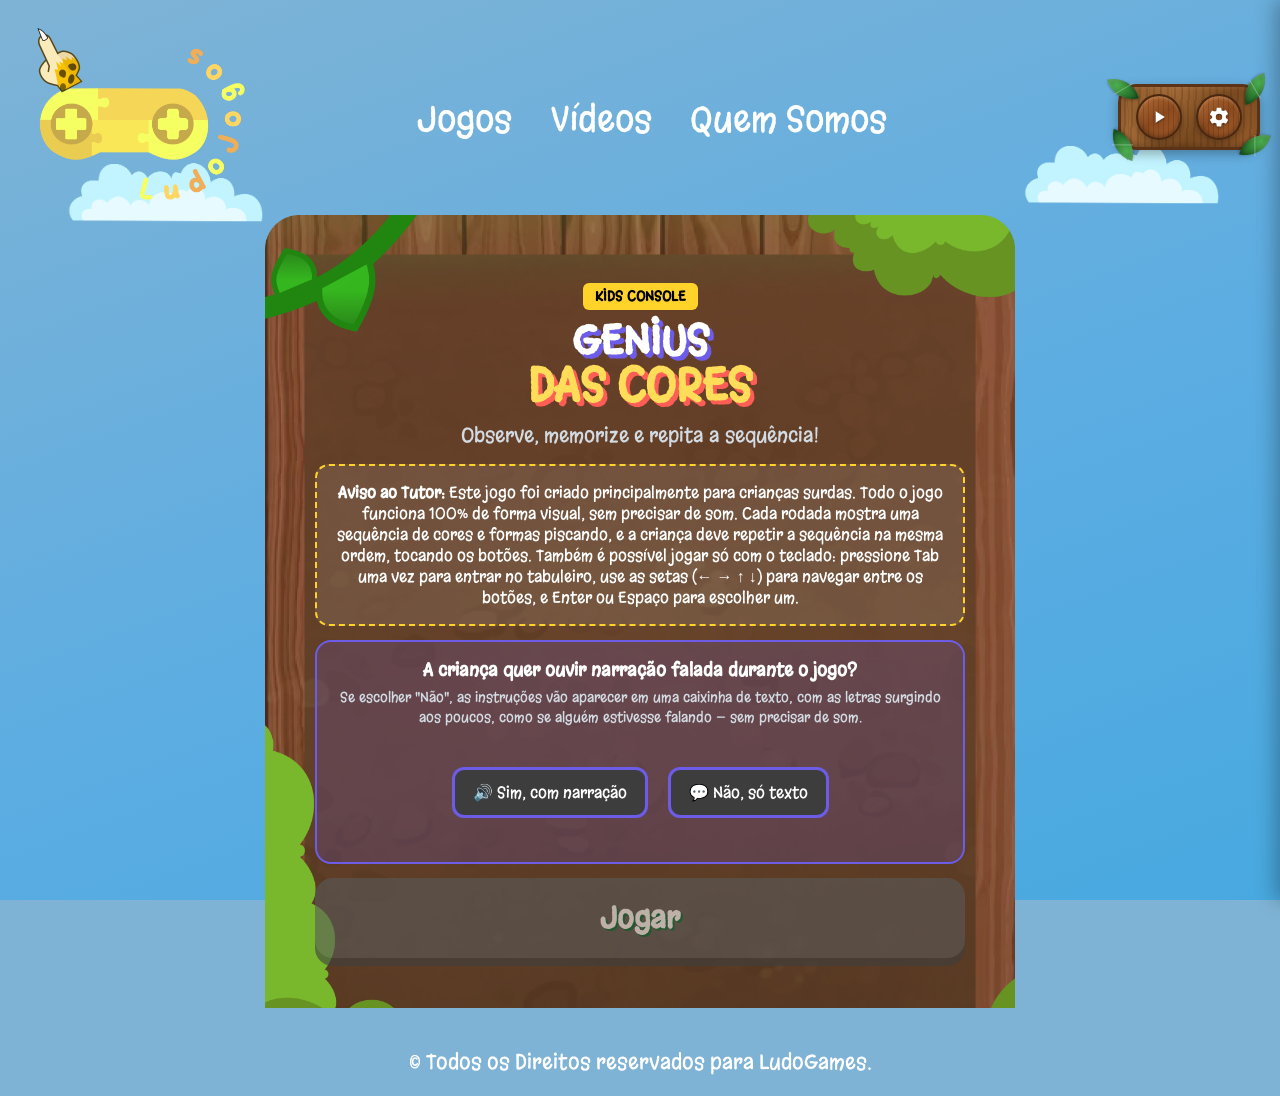
<file: jogos/genius_som/genius.html>
<!DOCTYPE html>
<html lang="pt-br">
<head>
    <meta charset="UTF-8">
    <meta name="viewport" content="width=device-width, initial-scale=1.0">
    <meta name="description" content="Genius das Cores — jogo de memória visual, acessível para crianças surdas, parte da plataforma LudoGames.">
    <title>Genius das Cores — LudoGames</title>
    <link rel="stylesheet" href="genius.css">
    <link rel="shortcut icon" href="imgs/favicon.png" type="image/x-icon">
    <link rel="preconnect" href="https://fonts.googleapis.com">
    <link rel="preconnect" href="https://fonts.gstatic.com" crossorigin>
    <link href="https://fonts.googleapis.com/css2?family=Margarine&family=Atkinson+Hyperlegible:ital,wght@0,400;0,700;1,400;1,700&display=swap" rel="stylesheet">
</head>

<body>

    <div class="header-wrap">
        <div class="grad-layer" id="azul"></div>
        <div class="grad-layer" id="verde"></div>
        <div class="grad-layer" id="marrom"></div>

        <header class="header" id="header">
            <nav class="nav">

                <div class="logo">
                    <a href="../../index.html">
                        <img src="imgs/logo.png" alt="LudoGames — página inicial">
                    </a>
                </div>

                <ul class="nav-list">
                    <li><a href="../../jogos.html"     class="narra-texto">Jogos</a></li>
                    <li><a href="../../videos.html"    class="narra-texto">Vídeos</a></li>
                    <li><a href="../../quemsomos.html" class="narra-texto">Quem Somos</a></li>
                </ul>

                <!-- Passarinho do header -->
                <div class="passarinho" id="passarinho" aria-hidden="true">
                    <img src="imgs/prikito1.png" alt="">
                </div>

                <!-- Placa de madeira: agrupa botões de música + acessibilidade -->
            <div class="placa-header">
                <span class="folha folha-tl" aria-hidden="true"></span>
                <span class="folha folha-tr" aria-hidden="true"></span>
                <span class="folha folha-bl" aria-hidden="true"></span>
                <span class="folha folha-br" aria-hidden="true"></span>

                <!-- Botão de música de fundo -->
                <button class="btn-musica" id="btnMusica" aria-label="Tocar música de fundo" aria-pressed="false" title="Música de fundo">
                    <svg class="icone-musica-play" viewBox="0 0 24 24" xmlns="http://www.w3.org/2000/svg" aria-hidden="true">
                        <path d="M8 5v14l11-7z"/>
                    </svg>
                    <svg class="icone-musica-pause" viewBox="0 0 24 24" xmlns="http://www.w3.org/2000/svg" aria-hidden="true">
                        <path d="M6 5h4v14H6zM14 5h4v14h-4z"/>
                    </svg>
                </button>

                <!-- Botão de acessibilidade -->
                <button class="btn-acessibilidade" id="btnAcessibilidade" aria-label="Abrir painel de acessibilidade" title="Acessibilidade">
                    <svg viewBox="0 0 24 24" xmlns="http://www.w3.org/2000/svg" aria-hidden="true">
                        <path d="M12 15.5A3.5 3.5 0 0 1 8.5 12 3.5 3.5 0 0 1 12 8.5a3.5 3.5 0 0 1 3.5 3.5 3.5 3.5 0 0 1-3.5 3.5m7.43-2.92c.04-.3.07-.62.07-.96s-.03-.66-.07-1l2.15-1.68c.19-.15.24-.42.12-.64l-2.04-3.53c-.12-.22-.39-.3-.61-.22l-2.54 1.02c-.52-.4-1.08-.73-1.69-.98l-.38-2.7C14.46 2.18 14.25 2 14 2h-4c-.25 0-.46.18-.49.42l-.38 2.7c-.61.25-1.17.59-1.69.98L4.9 5.08c-.22-.08-.49 0-.61.22L2.25 8.83c-.13.22-.07.49.12.64l2.15 1.68c-.04.34-.07.67-.07 1s.03.65.07.96l-2.15 1.7c-.19.14-.24.42-.12.63l2.04 3.54c.12.22.39.3.61.22l2.54-1.01c.52.4 1.08.73 1.69.98l.38 2.7c.03.24.24.42.49.42h4c.25 0 .46-.18.49-.42l.38-2.7c.61-.25 1.17-.58 1.69-.98l2.54 1.01c.22.08.49 0 .61-.22l2.04-3.54c.12-.21.07-.49-.12-.63l-2.15-1.7z"/>
                    </svg>
                </button>
            </div>

            </nav>
        </header>
    </div>

    <!-- Elemento de áudio da música de fundo desta página. O caminho é
         padronizado como sons/musica-fundo.mp3 — basta substituir o
         arquivo depois, sem precisar mexer no código. -->
    <audio id="musicaFundo" src="sons/musica-fundo.mp3" loop preload="none"></audio>

    <!-- Overlay do painel de acessibilidade -->
    <div class="sb-overlay" id="sbOverlay" aria-hidden="true"></div>

    <!-- Painel lateral de acessibilidade -->
    <aside class="sidebar-acessibilidade" id="sidebarAcessibilidade" aria-label="Painel de acessibilidade" aria-hidden="true" inert>

        <div class="sb-header">
            <h2 class="sb-titulo">Acessibilidade</h2>
            <button class="sb-fechar" id="btnFechar" aria-label="Fechar painel">✕</button>
        </div>

        <!-- ÁUDIO -->
        <section class="sb-secao">
            <h3 class="sb-secao-titulo">Áudio</h3>

            <div class="sb-row">
                <label class="sb-label" for="togVoz">
                    <span aria-hidden="true">🔊</span> Narração por voz
                </label>
                <label class="toggle">
                    <input type="checkbox" id="togVoz" checked>
                    <span class="slider-tog"></span>
                </label>
            </div>

            <div class="sb-row">
                <label class="sb-label" for="togLegenda">
                    <span aria-hidden="true">📝</span> Legendas
                </label>
                <label class="toggle">
                    <input type="checkbox" id="togLegenda" checked>
                    <span class="slider-tog"></span>
                </label>
            </div>

            <div class="sb-row">
                <label class="sb-label" for="togMusica">
                    <span aria-hidden="true">🎵</span> Música de fundo
                </label>
                <label class="toggle">
                    <input type="checkbox" id="togMusica">
                    <span class="slider-tog"></span>
                </label>
            </div>

            <div class="sb-row" id="rowVelocidade">
                <span class="sb-label"><span aria-hidden="true">⏩</span> Velocidade</span>
                <div class="btn-grupo" role="group" aria-label="Velocidade da narração">
                    <button class="btn-op" data-vel="0.7">Lenta</button>
                    <button class="btn-op ativo" data-vel="1">Normal</button>
                    <button class="btn-op" data-vel="1.5">Rápida</button>
                </div>
            </div>
        </section>

        <hr class="sb-divider">

        <!-- VISUAL -->
        <section class="sb-secao">
            <h3 class="sb-secao-titulo">Visual</h3>

            <div class="sb-row">
                <label class="sb-label" for="togAnim">
                    <span aria-hidden="true">✨</span> Animações
                </label>
                <label class="toggle">
                    <input type="checkbox" id="togAnim" checked>
                    <span class="slider-tog"></span>
                </label>
            </div>

            <div class="sb-row">
                <label class="sb-label" for="togContraste">
                    <span aria-hidden="true">🌗</span> Alto contraste
                </label>
                <label class="toggle">
                    <input type="checkbox" id="togContraste">
                    <span class="slider-tog"></span>
                </label>
            </div>

            <div class="sb-row">
                <span class="sb-label"><span aria-hidden="true">🔤</span> Tamanho da fonte</span>
                <div class="btn-grupo" role="group" aria-label="Tamanho da fonte">
                    <button class="btn-op" data-fonte="pequena">P</button>
                    <button class="btn-op ativo" data-fonte="normal">M</button>
                    <button class="btn-op" data-fonte="grande">G</button>
                </div>
            </div>

            <div class="sb-row sb-row-select">
                <label class="sb-label" for="selTipoFonte">
                    <span aria-hidden="true">🔡</span> Tipo de fonte
                </label>
                <select class="sb-select" id="selTipoFonte" aria-label="Escolher tipo de fonte">
                    <option value="padrao">Padrão</option>
                    <option value="dislexia">Dislexia (OpenDyslexic)</option>
                    <option value="discalculia">Discalculia (Atkinson Hyperlegible)</option>
                </select>
            </div>
        </section>

        <hr class="sb-divider">

        <!-- OUTROS -->
        <section class="sb-secao">
            <h3 class="sb-secao-titulo">Outros</h3>

            <div class="sb-row">
                <label class="sb-label" for="togCursor">
                    <span aria-hidden="true">🖱️</span> Cursor personalizado
                </label>
                <label class="toggle">
                    <input type="checkbox" id="togCursor" checked>
                    <span class="slider-tog"></span>
                </label>
            </div>
        </section>

    </aside>

    <!-- Nuvens decorativas: aria-hidden para leitores de tela ignorarem -->
    <div aria-hidden="true">
        <img src="imgs/nuvem.png" alt="" class="nuvem">
        <img src="imgs/nuvem.png" alt="" class="nuvem2">
        <img src="imgs/nuvem.png" alt="" class="nuvem3">
    </div>

    <main class="jogo-main">

        <div class="console-frame">
            <div class="game-screen">

                <!-- TELA 1: INÍCIO -->
                <div id="tela-inicio" class="tela active">
                    <div class="logo-container">
                        <span class="badge-console">KIDS CONSOLE</span>
                        <h1 class="titulo-jogo">GENIUS <br><span class="destaque">DAS CORES</span></h1>
                        <p class="subtitulo">Observe, memorize e repita a sequência!</p>
                    </div>

                    <div class="guia-rapido-tutor">
                        <p><strong>Aviso ao Tutor:</strong> Este jogo foi criado principalmente para crianças surdas. Todo o jogo funciona 100% de forma visual, sem precisar de som. Cada rodada mostra uma sequência de cores e formas piscando, e a criança deve repetir a sequência na mesma ordem, tocando os botões. Também é possível jogar só com o teclado: pressione Tab uma vez para entrar no tabuleiro, use as setas (← → ↑ ↓) para navegar entre os botões, e Enter ou Espaço para escolher um.</p>
                    </div>

                    <!-- Escolha obrigatória: narração falada ou caixinha de texto -->
                    <div class="escolha-narracao" id="escolha-narracao">
                        <p class="escolha-titulo">A criança quer ouvir narração falada durante o jogo?</p>
                        <p class="escolha-explicacao">Se escolher "Não", as instruções vão aparecer em uma caixinha de texto, com as letras surgindo aos poucos, como se alguém estivesse falando — sem precisar de som.</p>

                        <div class="escolha-botoes">
                            <button id="btn-narracao-sim" class="btn-escolha" data-escolha="sim">
                                🔊 Sim, com narração
                            </button>
                            <button id="btn-narracao-nao" class="btn-escolha" data-escolha="nao">
                                💬 Não, só texto
                            </button>
                        </div>

                        <p class="escolha-confirmada" id="escolha-confirmada" aria-live="polite"></p>
                    </div>

                    <button id="btn-start" class="btn-start" disabled>Jogar</button>
                </div>

                <!-- TELA 2: O JOGO -->
                <div id="tela-jogo" class="tela escondido">
                    <div class="hud-bar">
                        <span id="hud-rodada" class="hud-item">RODADA: 1</span>
                        <span id="hud-status" class="hud-item">OBSERVE</span>
                    </div>

                    <!-- Balão visual: sem aria-live, para não disparar leitura
                         letra por letra durante a animação de "máquina de escrever" -->
                    <h2 id="instrucao" class="balao-voz">Observe a sequência!</h2>

                    <!-- Região só para leitores de tela: recebe o texto completo
                         de uma vez (nunca letra por letra) -->
                    <span id="instrucao-leitor-tela" class="apenas-leitor-tela" aria-live="polite"></span>

                    <!-- Tabuleiro do Genius: 4 botões, cor + forma distintas -->
                    <div class="tabuleiro" id="tabuleiro">
                        <button class="botao-genius botao-0" id="botao-0" data-index="0" tabindex="0" aria-label="Botão azul, quadrado">
                            <span class="forma forma-quadrado" aria-hidden="true"></span>
                        </button>
                        <button class="botao-genius botao-1" id="botao-1" data-index="1" tabindex="-1" aria-label="Botão vermelho, círculo">
                            <span class="forma forma-circulo" aria-hidden="true"></span>
                        </button>
                        <button class="botao-genius botao-2" id="botao-2" data-index="2" tabindex="-1" aria-label="Botão amarelo, triângulo">
                            <span class="forma forma-triangulo" aria-hidden="true"></span>
                        </button>
                        <button class="botao-genius botao-3" id="botao-3" data-index="3" tabindex="-1" aria-label="Botão verde, estrela">
                            <span class="forma forma-estrela" aria-hidden="true"></span>
                        </button>
                    </div>
                </div>

                <!-- TELA 3: FIM DE JOGO -->
                <div id="tela-final" class="tela escondido">
                    <div class="vitoria-box">
                        <h1 class="titulo-vitoria" id="titulo-final">FIM DE JOGO</h1>
                        <div class="medalha-animada" id="medalha-final">🎯</div>
                        <p id="mensagem-final" class="texto-vitoria"></p>
                        <button id="btn-restart" class="btn-start">JOGAR DE NOVO 🔄</button>
                    </div>
                </div>

            </div>
        </div>

        <p class="texto-footer leitura">© Todos os Direitos reservados para LudoGames.</p>

    </main>

    <!-- VLibras -->
    <div vw class="enabled">
        <div vw-access-button class="active"></div>
        <div vw-plugin-wrapper class="wrapper">
            <div class="vw-plugin-top-wrapper"></div>
        </div>
    </div>

    <script src="https://vlibras.gov.br/app/vlibras-plugin.js" defer></script>

    <!-- Legenda de acessibilidade -->
    <div id="legenda-container" aria-live="polite" aria-atomic="true">
        <div class="legenda-box" role="status">
            <span class="icone-audio" aria-hidden="true">🔊</span>
            <span id="texto-legenda"></span>
        </div>
    </div>

    <!-- Cursor personalizado -->
    <div id="cursor-personalizado" aria-hidden="true"></div>

    <!-- Flash de tela cheia para feedback visual forte (acerto/erro) -->
    <div class="flash-overlay" id="flash-overlay" aria-hidden="true"></div>

    <script src="js/site.js" defer></script>
    <script src="js/genius.js" defer></script>

</body>
</html>
</file>
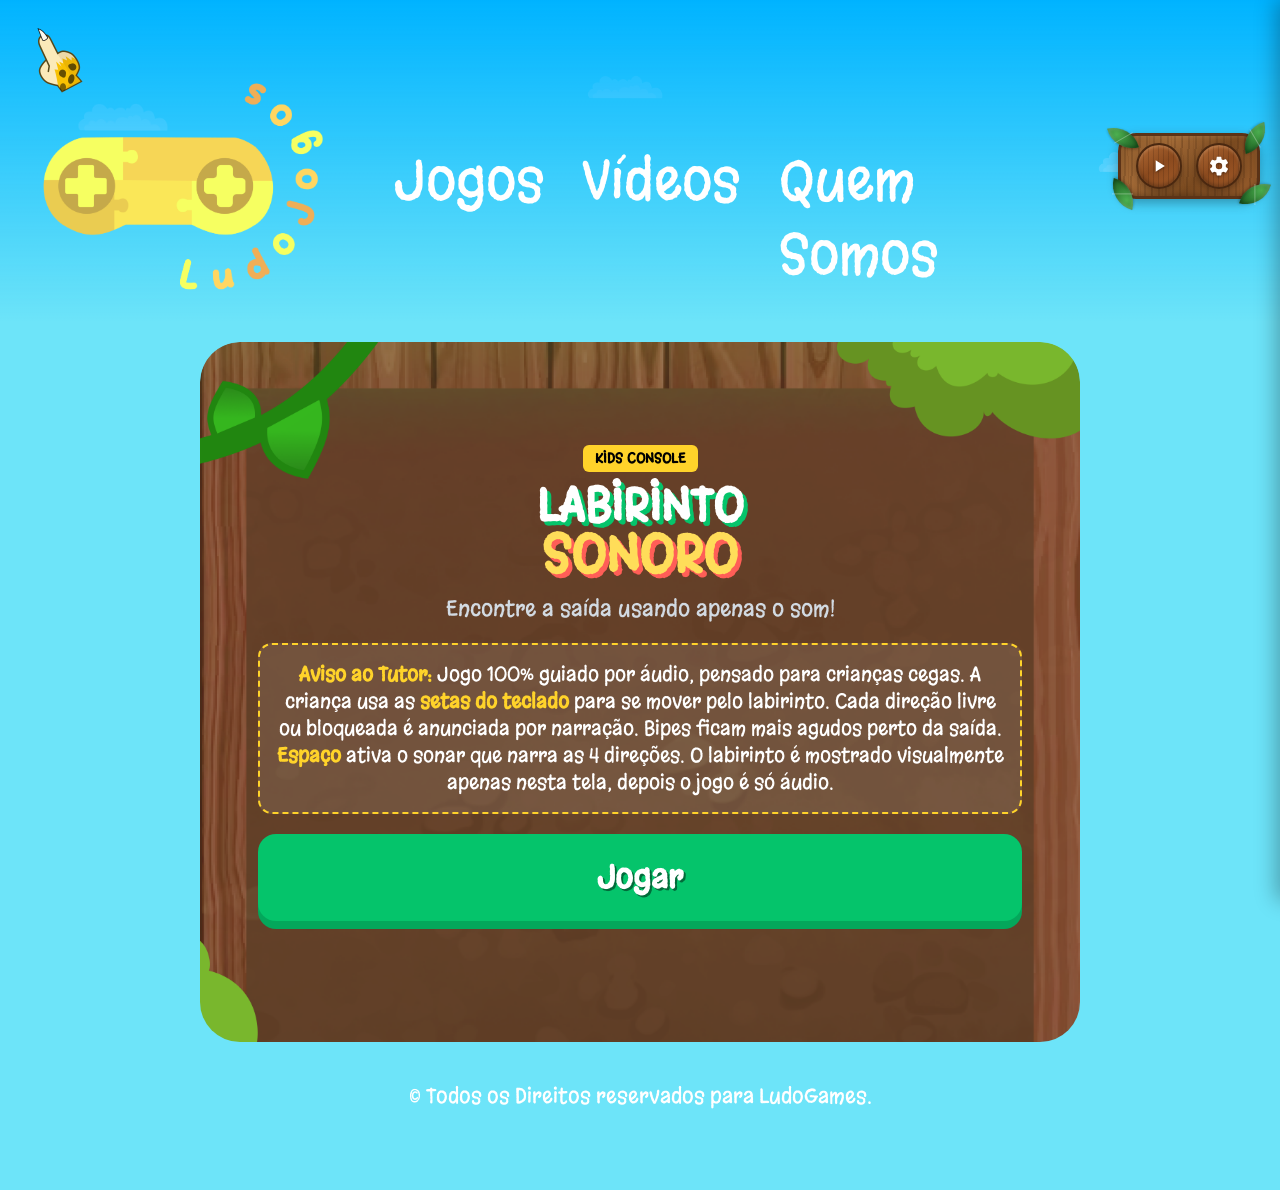
<file: jogos/labirinto_sonoro/labirinto.html>
<!DOCTYPE html>
<html lang="pt-br">
<head>
<meta charset="UTF-8">
<meta name="viewport" content="width=device-width, initial-scale=1.0">
<meta name="description" content="Labirinto Sonoro — jogo educativo de orientação espacial por áudio para crianças cegas, parte da plataforma LudoGames.">
<title>Labirinto Sonoro — LudoGames</title>
<link rel="stylesheet" href="labirinto.css">
<link rel="shortcut icon" href="imgs/favicon.png" type="image/x-icon">
<link rel="preconnect" href="https://fonts.googleapis.com">
<link rel="preconnect" href="https://fonts.gstatic.com" crossorigin>
<link href="https://fonts.googleapis.com/css2?family=Margarine&family=Atkinson+Hyperlegible:ital,wght@0,400;0,700;1,400;1,700&display=swap" rel="stylesheet">
</head>
<body>

<div class="header-wrap">
    <div class="grad-layer" id="azul"></div>
    <div class="grad-layer" id="verde"></div>
    <div class="grad-layer" id="marrom"></div>
    <header class="header" id="header">
        <nav class="nav">
            <div class="logo">
                <a href="../../index.html"><img src="imgs/logo.png" alt="LudoGames — página inicial"></a>
            </div>
            <ul class="nav-list">
                <li><a href="../../jogos.html"     class="narra-texto">Jogos</a></li>
                <li><a href="../../videos.html"    class="narra-texto">Vídeos</a></li>
                <li><a href="../../quemsomos.html" class="narra-texto">Quem Somos</a></li>
            </ul>
            <div class="passarinho" id="passarinho" aria-hidden="true">
                <img src="imgs/prikito1.png" alt="">
            </div>
            <div class="placa-header">
                <span class="folha folha-tl" aria-hidden="true"></span>
                <span class="folha folha-tr" aria-hidden="true"></span>
                <span class="folha folha-bl" aria-hidden="true"></span>
                <span class="folha folha-br" aria-hidden="true"></span>
                <button class="btn-musica" id="btnMusica" aria-label="Tocar música de fundo" aria-pressed="false" title="Música de fundo">
                    <svg class="icone-musica-play" viewBox="0 0 24 24" xmlns="http://www.w3.org/2000/svg" aria-hidden="true"><path d="M8 5v14l11-7z"/></svg>
                    <svg class="icone-musica-pause" viewBox="0 0 24 24" xmlns="http://www.w3.org/2000/svg" aria-hidden="true"><path d="M6 5h4v14H6zM14 5h4v14h-4z"/></svg>
                </button>
                <button class="btn-acessibilidade" id="btnAcessibilidade" aria-label="Abrir painel de acessibilidade" title="Acessibilidade">
                    <svg viewBox="0 0 24 24" xmlns="http://www.w3.org/2000/svg" aria-hidden="true"><path d="M12 15.5A3.5 3.5 0 0 1 8.5 12 3.5 3.5 0 0 1 12 8.5a3.5 3.5 0 0 1 3.5 3.5 3.5 3.5 0 0 1-3.5 3.5m7.43-2.92c.04-.3.07-.62.07-.96s-.03-.66-.07-1l2.15-1.68c.19-.15.24-.42.12-.64l-2.04-3.53c-.12-.22-.39-.3-.61-.22l-2.54 1.02c-.52-.4-1.08-.73-1.69-.98l-.38-2.7C14.46 2.18 14.25 2 14 2h-4c-.25 0-.46.18-.49.42l-.38 2.7c-.61.25-1.17.59-1.69.98L4.9 5.08c-.22-.08-.49 0-.61.22L2.25 8.83c-.13.22-.07.49.12.64l2.15 1.68c-.04.34-.07.67-.07 1s.03.65.07.96l-2.15 1.7c-.19.14-.24.42-.12.63l2.04 3.54c.12.22.39.3.61.22l2.54-1.01c.52.4 1.08.73 1.69.98l.38 2.7c.03.24.24.42.49.42h4c.25 0 .46-.18.49-.42l.38-2.7c.61-.25 1.17-.58 1.69-.98l2.54 1.01c.22.08.49 0 .61-.22l2.04-3.54c.12-.21.07-.49-.12-.63l-2.15-1.7z"/></svg>
                </button>
            </div>
        </nav>
    </header>
</div>

<audio id="musicaFundo" src="sons/musica-fundo.mp3" loop preload="none"></audio>
<div class="sb-overlay" id="sbOverlay" aria-hidden="true"></div>

<aside class="sidebar-acessibilidade" id="sidebarAcessibilidade" aria-label="Painel de acessibilidade" aria-hidden="true" inert>
    <div class="sb-header">
        <h2 class="sb-titulo">Acessibilidade</h2>
        <button class="sb-fechar" id="btnFechar" aria-label="Fechar painel">✕</button>
    </div>
    <section class="sb-secao">
        <h3 class="sb-secao-titulo">Áudio</h3>
        <div class="sb-row"><label class="sb-label" for="togVoz"><span aria-hidden="true">🔊</span> Narração por voz</label><label class="toggle"><input type="checkbox" id="togVoz" checked><span class="slider-tog"></span></label></div>
        <div class="sb-row"><label class="sb-label" for="togLegenda"><span aria-hidden="true">📝</span> Legendas</label><label class="toggle"><input type="checkbox" id="togLegenda" checked><span class="slider-tog"></span></label></div>
        <div class="sb-row"><label class="sb-label" for="togMusica"><span aria-hidden="true">🎵</span> Música de fundo</label><label class="toggle"><input type="checkbox" id="togMusica"><span class="slider-tog"></span></label></div>
        <div class="sb-row" id="rowVelocidade"><span class="sb-label"><span aria-hidden="true">⏩</span> Velocidade</span><div class="btn-grupo" role="group" aria-label="Velocidade da narração"><button class="btn-op" data-vel="0.7">Lenta</button><button class="btn-op ativo" data-vel="1">Normal</button><button class="btn-op" data-vel="1.5">Rápida</button></div></div>
    </section>
    <hr class="sb-divider">
    <section class="sb-secao">
        <h3 class="sb-secao-titulo">Visual</h3>
        <div class="sb-row"><label class="sb-label" for="togAnim"><span aria-hidden="true">✨</span> Animações</label><label class="toggle"><input type="checkbox" id="togAnim" checked><span class="slider-tog"></span></label></div>
        <div class="sb-row"><label class="sb-label" for="togContraste"><span aria-hidden="true">🔲</span> Alto contraste</label><label class="toggle"><input type="checkbox" id="togContraste"><span class="slider-tog"></span></label></div>
        <div class="sb-row"><span class="sb-label"><span aria-hidden="true">🔤</span> Tamanho da fonte</span><div class="btn-grupo" role="group" aria-label="Tamanho da fonte"><button class="btn-op" data-fonte="pequena">P</button><button class="btn-op ativo" data-fonte="normal">M</button><button class="btn-op" data-fonte="grande">G</button></div></div>
        <div class="sb-row sb-row-select"><label class="sb-label" for="selFonte"><span aria-hidden="true">✍️</span> Tipo de fonte</label><select class="sb-select" id="selFonte"><option value="padrao">Padrão (Margarine)</option><option value="dislexia">Dislexia (OpenDyslexic)</option><option value="discalculia">Discalculia (Atkinson)</option></select></div>
    </section>
    <hr class="sb-divider">
    <section class="sb-secao">
        <h3 class="sb-secao-titulo">Outros</h3>
        <div class="sb-row"><label class="sb-label" for="togCursor"><span aria-hidden="true">🖱️</span> Cursor personalizado</label><label class="toggle"><input type="checkbox" id="togCursor" checked><span class="slider-tog"></span></label></div>
    </section>
</aside>

<div class="ceu-decoracao">
    <img src="imgs/nuvem.png" alt="" class="nuvem">
    <img src="imgs/nuvem.png" alt="" class="nuvem2">
    <img src="imgs/nuvem.png" alt="" class="nuvem3">
</div>

<main class="jogo-main">
    <div class="console-frame">
        <div class="game-screen">

            <!-- TELA 1: INÍCIO -->
            <div id="tela-inicio" class="tela">
                <div class="logo-container">
                    <span class="badge-console">KIDS CONSOLE</span>
                    <h1 class="titulo-jogo">LABIRINTO<br><span class="destaque">SONORO</span></h1>
                    <p class="subtitulo">Encontre a saída usando apenas o som!</p>
                </div>
                <div class="guia-rapido-tutor">
                    <p><strong>Aviso ao Tutor:</strong> Jogo 100% guiado por áudio, pensado para crianças cegas. A criança usa as <strong>setas do teclado</strong> para se mover pelo labirinto. Cada direção livre ou bloqueada é anunciada por narração. Bipes ficam mais agudos perto da saída. <strong>Espaço</strong> ativa o sonar que narra as 4 direções. O labirinto é mostrado visualmente apenas nesta tela, depois o jogo é só áudio.</p>
                </div>
                <button id="btn-start" class="btn-start">Jogar</button>
            </div>

            <!-- TELA 2: FASE (visual preview do labirinto) -->
            <div id="tela-fase" class="tela escondido">
                <div class="fase-info">
                    <h2 class="fase-titulo" id="faseTitulo">Fase 1</h2>
                    <p class="fase-desc" id="faseDesc">Labirinto 5×5 — Iniciante</p>
                </div>
                <div class="maze-preview" id="mazePreview"></div>
                <p class="fase-aviso">Memorize o caminho! Quando o jogo começar, a imagem some.</p>
                <button id="btn-jogar-fase" class="btn-start">Jogar esta fase</button>
            </div>

            <!-- TELA 3: JOGO (áudio only) -->
            <div id="tela-jogo" class="tela escondido">
                <div class="hud-bar">
                    <span id="hud-fase" class="hud-item">FASE 1/4</span>
                    <span id="hud-pos" class="hud-item">Posição: 1, 1</span>
                    <span id="hud-dist" class="hud-item">Distância: 8</span>
                </div>
                <div class="game-area" id="gameArea" tabindex="0" role="application" aria-label="Área do jogo. Use as setas para mover e espaço para sonar.">
                    <div class="audio-indicator">
                        <span class="audio-pulse" aria-hidden="true">🔊</span>
                        <p class="audio-texto">Modo Áudio</p>
                    </div>
                    <p class="controles-lembrete">Setas: mover &nbsp;|&nbsp; Espaço: sonar</p>
                    <div class="proximidade-container">
                        <p class="proximidade-label">Próximo da saída:</p>
                        <div class="proximidade-barra">
                            <div class="proximidade-preenchimento" id="proximidadePreenchimento" style="width: 0%"></div>
                        </div>
                    </div>
                </div>
            </div>

            <!-- TELA 4: FIM -->
            <div id="tela-final" class="tela escondido">
                <div class="vitoria-box">
                    <h1 class="titulo-vitoria">VOCÊ VENCEU!</h1>
                    <div class="medalha-animada">🏅</div>
                    <p id="mensagem-final" class="texto-vitoria"></p>
                    <button id="btn-restart" class="btn-start">JOGAR DE NOVO 🔄</button>
                </div>
            </div>

        </div>
    </div>
    <p class="texto-footer leitura">© Todos os Direitos reservados para LudoGames.</p>
</main>

<div vw class="enabled"><div vw-access-button class="active"></div><div vw-plugin-wrapper class="wrapper"><div class="vw-plugin-top-wrapper"></div></div></div>
<script src="https://vlibras.gov.br/app/vlibras-plugin.js" defer></script>
<div id="legenda-container" aria-live="polite" aria-atomic="true"><div class="legenda-box" role="status"><span class="icone-audio" aria-hidden="true">🔊</span><span id="texto-legenda"></span></div></div>
<div id="cursor-personalizado" aria-hidden="true"></div>
<script src="js/site.js" defer></script>
<script src="js/labirinto.js" defer></script>
</body>
</html>
</file>
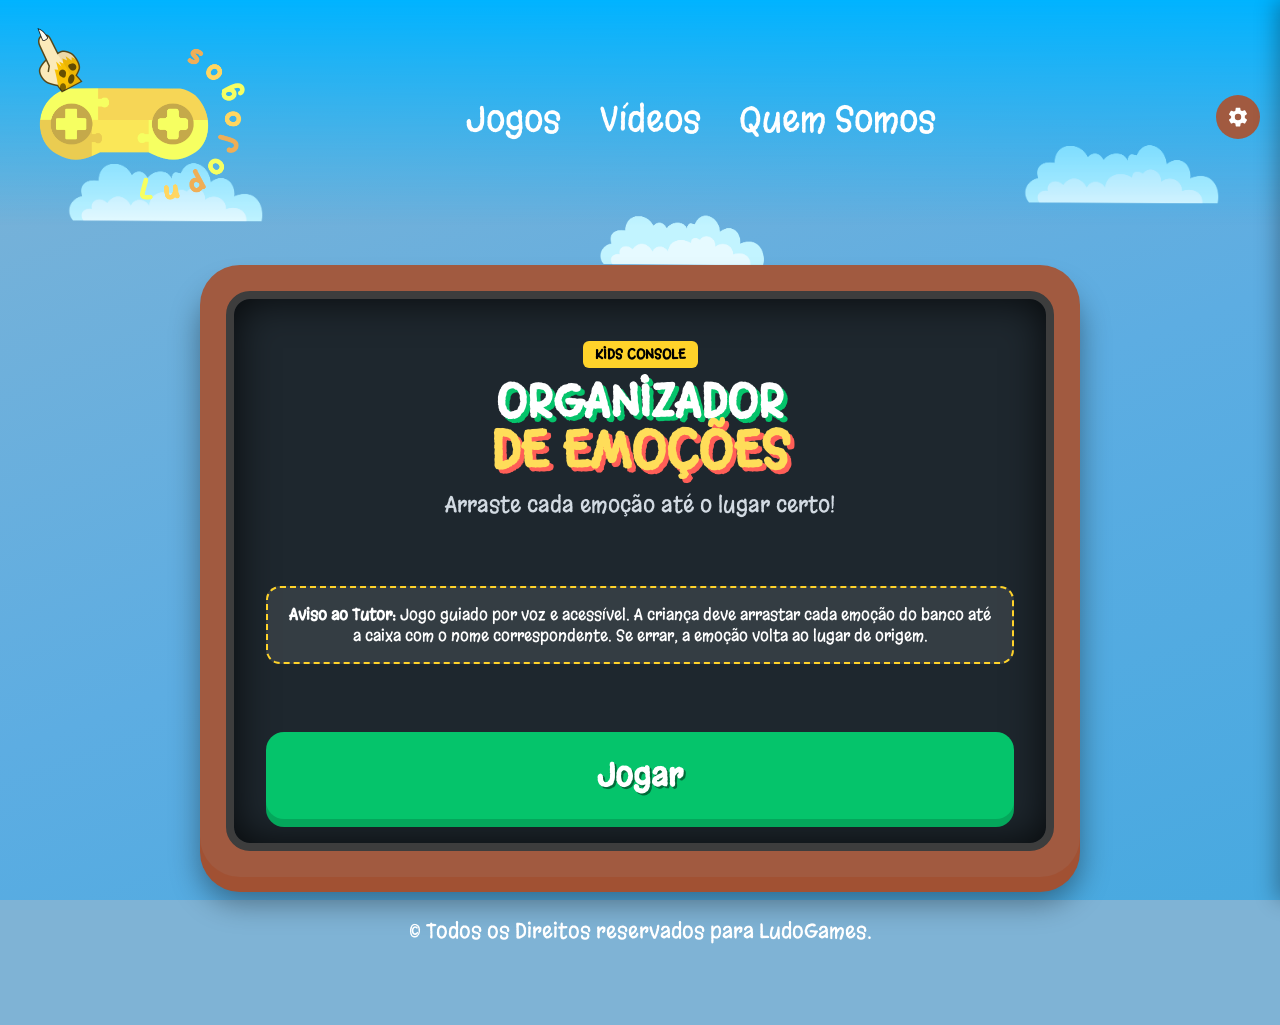
<file: jogos/organizador-emocoes/organizador.html>
<!DOCTYPE html>
<html lang="pt-br">
<head>
    <meta charset="UTF-8">
    <meta name="viewport" content="width=device-width, initial-scale=1.0">
    <meta name="description" content="Organizador de Emoções — jogo educativo de arrastar e soltar, parte da plataforma LudoGames.">
    <title>Organizador de Emoções — LudoGames</title>
    <link rel="stylesheet" href="organizador.css">
    <link rel="shortcut icon" href="imgs/favicon.png" type="image/x-icon">
    <link rel="preconnect" href="https://fonts.googleapis.com">
    <link rel="preconnect" href="https://fonts.gstatic.com" crossorigin>
    <link href="https://fonts.googleapis.com/css2?family=Margarine&display=swap" rel="stylesheet">
</head>

<body>

    <div class="header-wrap">
        <div class="grad-layer" id="azul"></div>
        <div class="grad-layer" id="verde"></div>
        <div class="grad-layer" id="marrom"></div>

        <header class="header" id="header">
            <nav class="nav">

                <div class="logo">
                    <a href="../../index.html">
                        <img src="imgs/logo.png" alt="LudoGames — página inicial">
                    </a>
                </div>

                <ul class="nav-list">
                    <li><a href="../../jogos.html"     class="narra-texto">Jogos</a></li>
                    <li><a href="../../videos.html"    class="narra-texto">Vídeos</a></li>
                    <li><a href="../../quemsomos.html" class="narra-texto">Quem Somos</a></li>
                </ul>

                <!-- Passarinho do header -->
                <div class="passarinho" id="passarinho" aria-hidden="true">
                    <img src="imgs/prikito1.png" alt="">
                </div>

                <!-- Botão de acessibilidade -->
                <button class="btn-acessibilidade" id="btnAcessibilidade" aria-label="Abrir painel de acessibilidade" title="Acessibilidade">
                    <svg viewBox="0 0 24 24" xmlns="http://www.w3.org/2000/svg" aria-hidden="true">
                        <path d="M12 15.5A3.5 3.5 0 0 1 8.5 12 3.5 3.5 0 0 1 12 8.5a3.5 3.5 0 0 1 3.5 3.5 3.5 3.5 0 0 1-3.5 3.5m7.43-2.92c.04-.3.07-.62.07-.96s-.03-.66-.07-1l2.15-1.68c.19-.15.24-.42.12-.64l-2.04-3.53c-.12-.22-.39-.3-.61-.22l-2.54 1.02c-.52-.4-1.08-.73-1.69-.98l-.38-2.7C14.46 2.18 14.25 2 14 2h-4c-.25 0-.46.18-.49.42l-.38 2.7c-.61.25-1.17.59-1.69.98L4.9 5.08c-.22-.08-.49 0-.61.22L2.25 8.83c-.13.22-.07.49.12.64l2.15 1.68c-.04.34-.07.67-.07 1s.03.65.07.96l-2.15 1.7c-.19.14-.24.42-.12.63l2.04 3.54c.12.22.39.3.61.22l2.54-1.01c.52.4 1.08.73 1.69.98l.38 2.7c.03.24.24.42.49.42h4c.25 0 .46-.18.49-.42l.38-2.7c.61-.25 1.17-.58 1.69-.98l2.54 1.01c.22.08.49 0 .61-.22l2.04-3.54c.12-.21.07-.49-.12-.63l-2.15-1.7z"/>
                    </svg>
                </button>

            </nav>
        </header>
    </div>

    <!-- Overlay do painel de acessibilidade -->
    <div class="sb-overlay" id="sbOverlay" aria-hidden="true"></div>

    <!-- Painel lateral de acessibilidade -->
    <aside class="sidebar-acessibilidade" id="sidebarAcessibilidade" aria-label="Painel de acessibilidade" aria-hidden="true">

        <div class="sb-header">
            <h2 class="sb-titulo">Acessibilidade</h2>
            <button class="sb-fechar" id="btnFechar" aria-label="Fechar painel">✕</button>
        </div>

        <!-- ÁUDIO -->
        <section class="sb-secao">
            <h3 class="sb-secao-titulo">Áudio</h3>

            <div class="sb-row">
                <label class="sb-label" for="togVoz">
                    <span aria-hidden="true">🔊</span> Narração por voz
                </label>
                <label class="toggle">
                    <input type="checkbox" id="togVoz" checked>
                    <span class="slider-tog"></span>
                </label>
            </div>

            <div class="sb-row">
                <label class="sb-label" for="togLegenda">
                    <span aria-hidden="true">📝</span> Legendas
                </label>
                <label class="toggle">
                    <input type="checkbox" id="togLegenda" checked>
                    <span class="slider-tog"></span>
                </label>
            </div>

            <div class="sb-row" id="rowVelocidade">
                <span class="sb-label"><span aria-hidden="true">⏩</span> Velocidade</span>
                <div class="btn-grupo" role="group" aria-label="Velocidade da narração">
                    <button class="btn-op" data-vel="0.7">Lenta</button>
                    <button class="btn-op ativo" data-vel="1">Normal</button>
                    <button class="btn-op" data-vel="1.5">Rápida</button>
                </div>
            </div>
        </section>

        <hr class="sb-divider">

        <!-- VISUAL -->
        <section class="sb-secao">
            <h3 class="sb-secao-titulo">Visual</h3>

            <div class="sb-row">
                <label class="sb-label" for="togAnim">
                    <span aria-hidden="true">✨</span> Animações
                </label>
                <label class="toggle">
                    <input type="checkbox" id="togAnim" checked>
                    <span class="slider-tog"></span>
                </label>
            </div>

            <div class="sb-row">
                <label class="sb-label" for="togContraste">
                    <span aria-hidden="true">🌗</span> Alto contraste
                </label>
                <label class="toggle">
                    <input type="checkbox" id="togContraste">
                    <span class="slider-tog"></span>
                </label>
            </div>

            <div class="sb-row">
                <span class="sb-label"><span aria-hidden="true">🔤</span> Tamanho da fonte</span>
                <div class="btn-grupo" role="group" aria-label="Tamanho da fonte">
                    <button class="btn-op" data-fonte="pequena">P</button>
                    <button class="btn-op ativo" data-fonte="normal">M</button>
                    <button class="btn-op" data-fonte="grande">G</button>
                </div>
            </div>
        </section>

        <hr class="sb-divider">

        <!-- OUTROS -->
        <section class="sb-secao">
            <h3 class="sb-secao-titulo">Outros</h3>

            <div class="sb-row">
                <label class="sb-label" for="togCursor">
                    <span aria-hidden="true">🖱️</span> Cursor personalizado
                </label>
                <label class="toggle">
                    <input type="checkbox" id="togCursor" checked>
                    <span class="slider-tog"></span>
                </label>
            </div>
        </section>

    </aside>

    <!-- Nuvens decorativas: aria-hidden para leitores de tela ignorarem -->
    <div aria-hidden="true">
        <img src="imgs/nuvem.png" alt="" class="nuvem">
        <img src="imgs/nuvem.png" alt="" class="nuvem2">
        <img src="imgs/nuvem.png" alt="" class="nuvem3">
    </div>

    <main class="jogo-main">

        <div class="console-frame">
            <div class="game-screen">

                <!-- TELA 1: INÍCIO -->
                <div id="tela-inicio" class="tela active">
                    <div class="logo-container">
                        <span class="badge-console">KIDS CONSOLE</span>
                        <h1 class="titulo-jogo">ORGANIZADOR <br><span class="destaque">DE EMOÇÕES</span></h1>
                        <p class="subtitulo">Arraste cada emoção até o lugar certo!</p>
                    </div>

                    <div class="guia-rapido-tutor">
                        <p><strong>Aviso ao Tutor:</strong> Jogo guiado por voz e acessível. A criança deve arrastar cada emoção do banco até a caixa com o nome correspondente. Se errar, a emoção volta ao lugar de origem.</p>
                    </div>

                    <button id="btn-start" class="btn-start">Jogar</button>
                </div>

                <!-- TELA 2: O JOGO -->
                <div id="tela-jogo" class="tela escondido">
                    <div class="hud-bar">
                        <span id="hud-rodada" class="hud-item">RODADA: 1/3</span>
                        <span id="hud-restantes" class="hud-item">FALTAM: 4</span>
                    </div>

                    <h2 id="instrucao" class="balao-voz" aria-live="assertive">Arraste cada emoção até a caixa certa!</h2>

                    <!-- Área dos alvos (caixas com nome da emoção) -->
                    <div class="alvos-grid" id="alvos-grid">
                        <div class="alvo" id="alvo-0" data-index="0">
                            <span class="alvo-nome" id="alvo-nome-0"></span>
                        </div>
                        <div class="alvo" id="alvo-1" data-index="1">
                            <span class="alvo-nome" id="alvo-nome-1"></span>
                        </div>
                        <div class="alvo" id="alvo-2" data-index="2">
                            <span class="alvo-nome" id="alvo-nome-2"></span>
                        </div>
                        <div class="alvo" id="alvo-3" data-index="3">
                            <span class="alvo-nome" id="alvo-nome-3"></span>
                        </div>
                    </div>

                    <!-- Banco fixo com as emoções arrastáveis -->
                    <div class="banco-emocoes" id="banco-emocoes">
                        <!-- Cada peça é gerada dinamicamente pelo JS -->
                    </div>
                </div>

                <!-- TELA 3: PARABÉNS / VITÓRIA TOTAL -->
                <div id="tela-final" class="tela escondido">
                    <div class="vitoria-box">
                        <h1 class="titulo-vitoria">🏆 VOCÊ VENCEU! 🏆</h1>
                        <div class="medalha-animada">🥇</div>
                        <p id="mensagem-final" class="texto-vitoria"></p>
                        <button id="btn-restart" class="btn-start">JOGAR DE NOVO 🔄</button>
                    </div>
                </div>

            </div>
        </div>

        <p class="texto-footer leitura">© Todos os Direitos reservados para LudoGames.</p>

    </main>

    <!-- VLibras -->
    <div vw class="enabled">
        <div vw-access-button class="active"></div>
        <div vw-plugin-wrapper class="wrapper">
            <div class="vw-plugin-top-wrapper"></div>
        </div>
    </div>

    <script src="https://vlibras.gov.br/app/vlibras-plugin.js" defer></script>

    <!-- Legenda de acessibilidade -->
    <div id="legenda-container" aria-live="polite" aria-atomic="true">
        <div class="legenda-box" role="status">
            <span class="icone-audio" aria-hidden="true">🔊</span>
            <span id="texto-legenda"></span>
        </div>
    </div>

    <!-- Cursor personalizado -->
    <div id="cursor-personalizado" aria-hidden="true"></div>

    <script src="js/site.js" defer></script>
    <script src="js/organizador.js" defer></script>

</body>
</html>
</file>
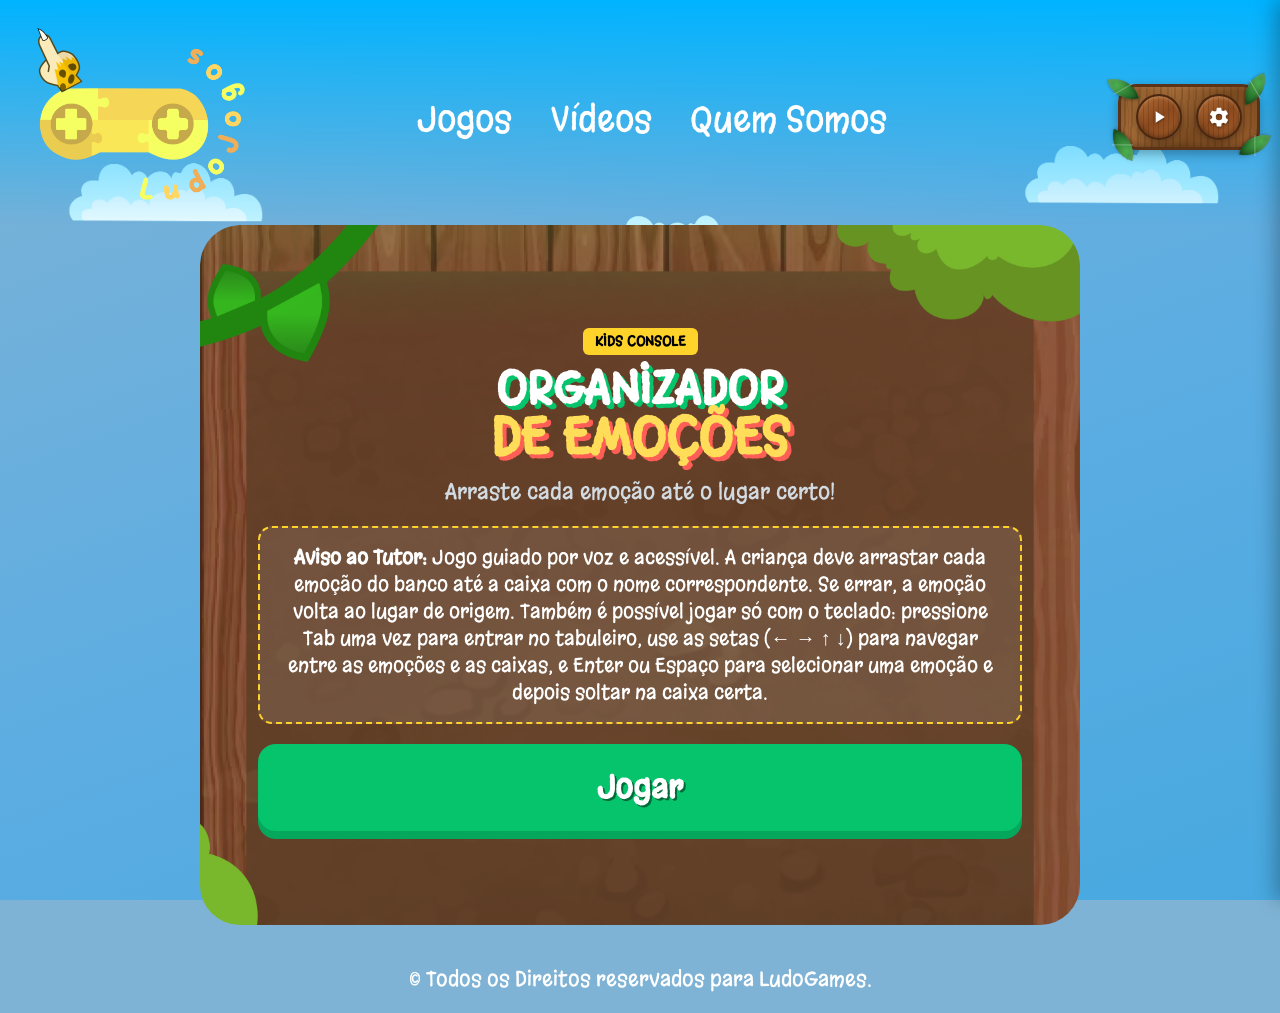
<file: jogos/organizador_emocoes/organizador.html>
<!DOCTYPE html>
<html lang="pt-br">
<head>
    <meta charset="UTF-8">
    <meta name="viewport" content="width=device-width, initial-scale=1.0">
    <meta name="description" content="Organizador de Emoções — jogo educativo de arrastar e soltar, parte da plataforma LudoGames.">
    <title>Organizador de Emoções — LudoGames</title>
    <link rel="stylesheet" href="organizador.css">
    <link rel="shortcut icon" href="imgs/favicon.png" type="image/x-icon">
    <link rel="preconnect" href="https://fonts.googleapis.com">
    <link rel="preconnect" href="https://fonts.gstatic.com" crossorigin>
    <link href="https://fonts.googleapis.com/css2?family=Margarine&family=Atkinson+Hyperlegible:ital,wght@0,400;0,700;1,400;1,700&display=swap" rel="stylesheet">
</head>

<body>

    <div class="header-wrap">
        <div class="grad-layer" id="azul"></div>
        <div class="grad-layer" id="verde"></div>
        <div class="grad-layer" id="marrom"></div>

        <header class="header" id="header">
            <nav class="nav">

                <div class="logo">
                    <a href="../../index.html">
                        <img src="imgs/logo.png" alt="LudoGames — página inicial">
                    </a>
                </div>

                <ul class="nav-list">
                    <li><a href="../../jogos.html"     class="narra-texto">Jogos</a></li>
                    <li><a href="../../videos.html"    class="narra-texto">Vídeos</a></li>
                    <li><a href="../../quemsomos.html" class="narra-texto">Quem Somos</a></li>
                </ul>

                <!-- Passarinho do header -->
                <div class="passarinho" id="passarinho" aria-hidden="true">
                    <img src="imgs/prikito1.png" alt="">
                </div>

                <!-- Placa de madeira: agrupa botões de música + acessibilidade -->
            <div class="placa-header">
                <span class="folha folha-tl" aria-hidden="true"></span>
                <span class="folha folha-tr" aria-hidden="true"></span>
                <span class="folha folha-bl" aria-hidden="true"></span>
                <span class="folha folha-br" aria-hidden="true"></span>

                <!-- Botão de música de fundo -->
                <button class="btn-musica" id="btnMusica" aria-label="Tocar música de fundo" aria-pressed="false" title="Música de fundo">
                    <svg class="icone-musica-play" viewBox="0 0 24 24" xmlns="http://www.w3.org/2000/svg" aria-hidden="true">
                        <path d="M8 5v14l11-7z"/>
                    </svg>
                    <svg class="icone-musica-pause" viewBox="0 0 24 24" xmlns="http://www.w3.org/2000/svg" aria-hidden="true">
                        <path d="M6 5h4v14H6zM14 5h4v14h-4z"/>
                    </svg>
                </button>

                <!-- Botão de acessibilidade -->
                <button class="btn-acessibilidade" id="btnAcessibilidade" aria-label="Abrir painel de acessibilidade" title="Acessibilidade">
                    <svg viewBox="0 0 24 24" xmlns="http://www.w3.org/2000/svg" aria-hidden="true">
                        <path d="M12 15.5A3.5 3.5 0 0 1 8.5 12 3.5 3.5 0 0 1 12 8.5a3.5 3.5 0 0 1 3.5 3.5 3.5 3.5 0 0 1-3.5 3.5m7.43-2.92c.04-.3.07-.62.07-.96s-.03-.66-.07-1l2.15-1.68c.19-.15.24-.42.12-.64l-2.04-3.53c-.12-.22-.39-.3-.61-.22l-2.54 1.02c-.52-.4-1.08-.73-1.69-.98l-.38-2.7C14.46 2.18 14.25 2 14 2h-4c-.25 0-.46.18-.49.42l-.38 2.7c-.61.25-1.17.59-1.69.98L4.9 5.08c-.22-.08-.49 0-.61.22L2.25 8.83c-.13.22-.07.49.12.64l2.15 1.68c-.04.34-.07.67-.07 1s.03.65.07.96l-2.15 1.7c-.19.14-.24.42-.12.63l2.04 3.54c.12.22.39.3.61.22l2.54-1.01c.52.4 1.08.73 1.69.98l.38 2.7c.03.24.24.42.49.42h4c.25 0 .46-.18.49-.42l.38-2.7c.61-.25 1.17-.58 1.69-.98l2.54 1.01c.22.08.49 0 .61-.22l2.04-3.54c.12-.21.07-.49-.12-.63l-2.15-1.7z"/>
                    </svg>
                </button>
            </div>

            </nav>
        </header>
    </div>

    <!-- Elemento de áudio da música de fundo desta página. O caminho é
         padronizado como sons/musica-fundo.mp3 — basta substituir o
         arquivo depois, sem precisar mexer no código. -->
    <audio id="musicaFundo" src="sons/musica-fundo.mp3" loop preload="none"></audio>

    <!-- Overlay do painel de acessibilidade -->
    <div class="sb-overlay" id="sbOverlay" aria-hidden="true"></div>

    <!-- Painel lateral de acessibilidade -->
    <aside class="sidebar-acessibilidade" id="sidebarAcessibilidade" aria-label="Painel de acessibilidade" aria-hidden="true" inert>

        <div class="sb-header">
            <h2 class="sb-titulo">Acessibilidade</h2>
            <button class="sb-fechar" id="btnFechar" aria-label="Fechar painel">✕</button>
        </div>

        <!-- ÁUDIO -->
        <section class="sb-secao">
            <h3 class="sb-secao-titulo">Áudio</h3>

            <div class="sb-row">
                <label class="sb-label" for="togVoz">
                    <span aria-hidden="true">🔊</span> Narração por voz
                </label>
                <label class="toggle">
                    <input type="checkbox" id="togVoz" checked>
                    <span class="slider-tog"></span>
                </label>
            </div>

            <div class="sb-row">
                <label class="sb-label" for="togLegenda">
                    <span aria-hidden="true">📝</span> Legendas
                </label>
                <label class="toggle">
                    <input type="checkbox" id="togLegenda" checked>
                    <span class="slider-tog"></span>
                </label>
            </div>

            <div class="sb-row">
                <label class="sb-label" for="togMusica">
                    <span aria-hidden="true">🎵</span> Música de fundo
                </label>
                <label class="toggle">
                    <input type="checkbox" id="togMusica">
                    <span class="slider-tog"></span>
                </label>
            </div>

            <div class="sb-row" id="rowVelocidade">
                <span class="sb-label"><span aria-hidden="true">⏩</span> Velocidade</span>
                <div class="btn-grupo" role="group" aria-label="Velocidade da narração">
                    <button class="btn-op" data-vel="0.7">Lenta</button>
                    <button class="btn-op ativo" data-vel="1">Normal</button>
                    <button class="btn-op" data-vel="1.5">Rápida</button>
                </div>
            </div>
        </section>

        <hr class="sb-divider">

        <!-- VISUAL -->
        <section class="sb-secao">
            <h3 class="sb-secao-titulo">Visual</h3>

            <div class="sb-row">
                <label class="sb-label" for="togAnim">
                    <span aria-hidden="true">✨</span> Animações
                </label>
                <label class="toggle">
                    <input type="checkbox" id="togAnim" checked>
                    <span class="slider-tog"></span>
                </label>
            </div>

            <div class="sb-row">
                <label class="sb-label" for="togContraste">
                    <span aria-hidden="true">🌗</span> Alto contraste
                </label>
                <label class="toggle">
                    <input type="checkbox" id="togContraste">
                    <span class="slider-tog"></span>
                </label>
            </div>

            <div class="sb-row">
                <span class="sb-label"><span aria-hidden="true">🔤</span> Tamanho da fonte</span>
                <div class="btn-grupo" role="group" aria-label="Tamanho da fonte">
                    <button class="btn-op" data-fonte="pequena">P</button>
                    <button class="btn-op ativo" data-fonte="normal">M</button>
                    <button class="btn-op" data-fonte="grande">G</button>
                </div>
            </div>

            <div class="sb-row sb-row-select">
                <label class="sb-label" for="selTipoFonte">
                    <span aria-hidden="true">🔡</span> Tipo de fonte
                </label>
                <select class="sb-select" id="selTipoFonte" aria-label="Escolher tipo de fonte">
                    <option value="padrao">Padrão</option>
                    <option value="dislexia">Dislexia (OpenDyslexic)</option>
                    <option value="discalculia">Discalculia (Atkinson Hyperlegible)</option>
                </select>
            </div>
        </section>

        <hr class="sb-divider">

        <!-- OUTROS -->
        <section class="sb-secao">
            <h3 class="sb-secao-titulo">Outros</h3>

            <div class="sb-row">
                <label class="sb-label" for="togCursor">
                    <span aria-hidden="true">🖱️</span> Cursor personalizado
                </label>
                <label class="toggle">
                    <input type="checkbox" id="togCursor" checked>
                    <span class="slider-tog"></span>
                </label>
            </div>
        </section>

    </aside>

    <!-- Nuvens decorativas: aria-hidden para leitores de tela ignorarem -->
    <div aria-hidden="true">
        <img src="imgs/nuvem.png" alt="" class="nuvem">
        <img src="imgs/nuvem.png" alt="" class="nuvem2">
        <img src="imgs/nuvem.png" alt="" class="nuvem3">
    </div>

    <main class="jogo-main">

        <div class="console-frame">
            <div class="game-screen">

                <!-- TELA 1: INÍCIO -->
                <div id="tela-inicio" class="tela active">
                    <div class="logo-container">
                        <span class="badge-console">KIDS CONSOLE</span>
                        <h1 class="titulo-jogo">ORGANIZADOR <br><span class="destaque">DE EMOÇÕES</span></h1>
                        <p class="subtitulo">Arraste cada emoção até o lugar certo!</p>
                    </div>

                    <div class="guia-rapido-tutor">
                        <p><strong>Aviso ao Tutor:</strong> Jogo guiado por voz e acessível. A criança deve arrastar cada emoção do banco até a caixa com o nome correspondente. Se errar, a emoção volta ao lugar de origem. Também é possível jogar só com o teclado: pressione Tab uma vez para entrar no tabuleiro, use as setas (← → ↑ ↓) para navegar entre as emoções e as caixas, e Enter ou Espaço para selecionar uma emoção e depois soltar na caixa certa.</p>
                    </div>

                    <button id="btn-start" class="btn-start">Jogar</button>
                </div>

                <!-- TELA 2: O JOGO -->
                <div id="tela-jogo" class="tela escondido">
                    <div class="hud-bar">
                        <span id="hud-rodada" class="hud-item">RODADA: 1/3</span>
                        <span id="hud-restantes" class="hud-item">FALTAM: 4</span>
                    </div>

                    <h2 id="instrucao" class="balao-voz" aria-live="assertive">Arraste cada emoção até a caixa certa!</h2>

                    <!-- Área dos alvos (caixas com nome da emoção) -->
                    <div class="alvos-grid" id="alvos-grid">
                        <div class="alvo" id="alvo-0" data-index="0" role="button" tabindex="-1">
                            <span class="alvo-nome" id="alvo-nome-0"></span>
                        </div>
                        <div class="alvo" id="alvo-1" data-index="1" role="button" tabindex="-1">
                            <span class="alvo-nome" id="alvo-nome-1"></span>
                        </div>
                        <div class="alvo" id="alvo-2" data-index="2" role="button" tabindex="-1">
                            <span class="alvo-nome" id="alvo-nome-2"></span>
                        </div>
                        <div class="alvo" id="alvo-3" data-index="3" role="button" tabindex="-1">
                            <span class="alvo-nome" id="alvo-nome-3"></span>
                        </div>
                    </div>

                    <!-- Banco fixo com as emoções arrastáveis -->
                    <div class="banco-emocoes" id="banco-emocoes">
                        <!-- Cada peça é gerada dinamicamente pelo JS -->
                    </div>
                </div>

                <!-- TELA 3: PARABÉNS / VITÓRIA TOTAL -->
                <div id="tela-final" class="tela escondido">
                    <div class="vitoria-box">
                        <h1 class="titulo-vitoria">🏆 VOCÊ VENCEU! 🏆</h1>
                        <div class="medalha-animada">🥇</div>
                        <p id="mensagem-final" class="texto-vitoria"></p>
                        <button id="btn-restart" class="btn-start">JOGAR DE NOVO 🔄</button>
                    </div>
                </div>

            </div>
        </div>

        <p class="texto-footer leitura">© Todos os Direitos reservados para LudoGames.</p>

    </main>

    <!-- VLibras -->
    <div vw class="enabled">
        <div vw-access-button class="active"></div>
        <div vw-plugin-wrapper class="wrapper">
            <div class="vw-plugin-top-wrapper"></div>
        </div>
    </div>

    <script src="https://vlibras.gov.br/app/vlibras-plugin.js" defer></script>

    <!-- Legenda de acessibilidade -->
    <div id="legenda-container" aria-live="polite" aria-atomic="true">
        <div class="legenda-box" role="status">
            <span class="icone-audio" aria-hidden="true">🔊</span>
            <span id="texto-legenda"></span>
        </div>
    </div>

    <!-- Cursor personalizado -->
    <div id="cursor-personalizado" aria-hidden="true"></div>

    <script src="js/site.js" defer></script>
    <script src="js/organizador.js" defer></script>

</body>
</html>
</file>
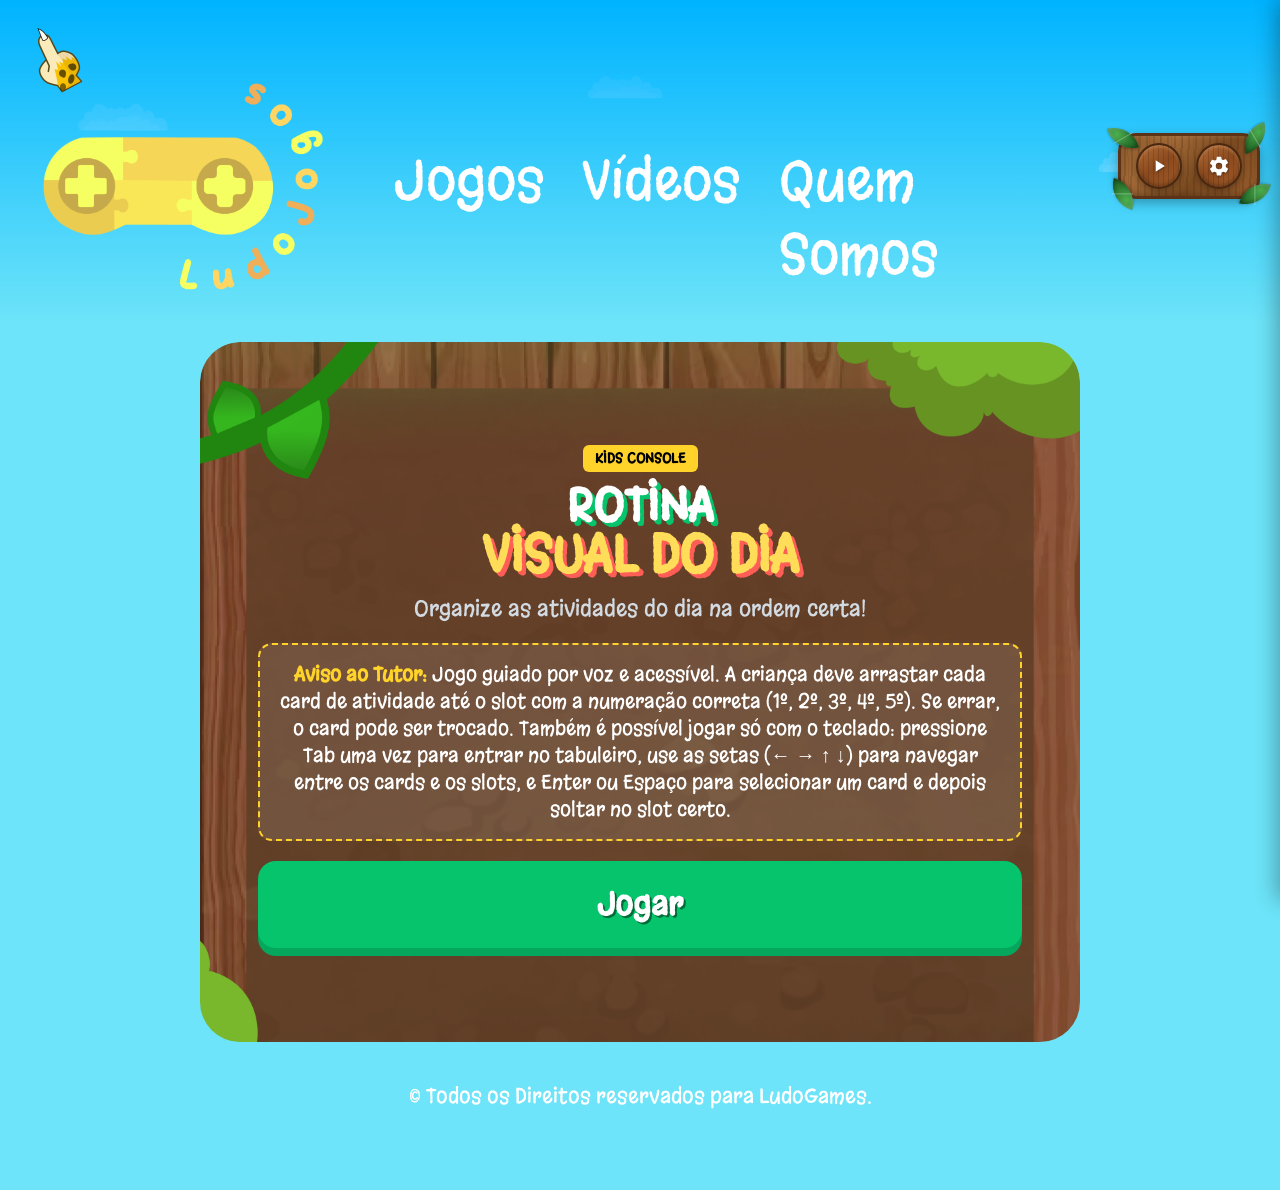
<file: jogos/rotina_visual/rotina.html>
<!DOCTYPE html>
<html lang="pt-br">
<head>
<meta charset="UTF-8">
<meta name="viewport" content="width=device-width, initial-scale=1.0">
<meta name="description" content="Rotina Visual do Dia — jogo educativo de sequenciamento de rotinas, parte da plataforma LudoGames.">
<title>Rotina Visual do Dia — LudoGames</title>
<link rel="stylesheet" href="rotina.css">
<link rel="shortcut icon" href="imgs/favicon.png" type="image/x-icon">
<link rel="preconnect" href="https://fonts.googleapis.com">
<link rel="preconnect" href="https://fonts.gstatic.com" crossorigin>
<link href="https://fonts.googleapis.com/css2?family=Margarine&family=Atkinson+Hyperlegible:ital,wght@0,400;0,700;1,400;1,700&display=swap" rel="stylesheet">
</head>
<body>

<div class="header-wrap">
    <div class="grad-layer" id="azul"></div>
    <div class="grad-layer" id="verde"></div>
    <div class="grad-layer" id="marrom"></div>

    <header class="header" id="header">
        <nav class="nav">

            <div class="logo">
                <a href="../../index.html">
                    <img src="imgs/logo.png" alt="LudoGames — página inicial">
                </a>
            </div>

            <ul class="nav-list">
                <li><a href="../../jogos.html"     class="narra-texto">Jogos</a></li>
                <li><a href="../../videos.html"    class="narra-texto">Vídeos</a></li>
                <li><a href="../../quemsomos.html" class="narra-texto">Quem Somos</a></li>
            </ul>

            <!-- Passarinho do header -->
            <div class="passarinho" id="passarinho" aria-hidden="true">
                <img src="imgs/prikito1.png" alt="">
            </div>

            <!-- Placa de madeira: agrupa botões de música + acessibilidade -->
            <div class="placa-header">
                <span class="folha folha-tl" aria-hidden="true"></span>
                <span class="folha folha-tr" aria-hidden="true"></span>
                <span class="folha folha-bl" aria-hidden="true"></span>
                <span class="folha folha-br" aria-hidden="true"></span>

                <button class="btn-musica" id="btnMusica" aria-label="Tocar música de fundo" aria-pressed="false" title="Música de fundo">
                    <svg class="icone-musica-play" viewBox="0 0 24 24" xmlns="http://www.w3.org/2000/svg" aria-hidden="true">
                        <path d="M8 5v14l11-7z"/>
                    </svg>
                    <svg class="icone-musica-pause" viewBox="0 0 24 24" xmlns="http://www.w3.org/2000/svg" aria-hidden="true">
                        <path d="M6 5h4v14H6zM14 5h4v14h-4z"/>
                    </svg>
                </button>

                <button class="btn-acessibilidade" id="btnAcessibilidade" aria-label="Abrir painel de acessibilidade" title="Acessibilidade">
                    <svg viewBox="0 0 24 24" xmlns="http://www.w3.org/2000/svg" aria-hidden="true">
                        <path d="M12 15.5A3.5 3.5 0 0 1 8.5 12 3.5 3.5 0 0 1 12 8.5a3.5 3.5 0 0 1 3.5 3.5 3.5 3.5 0 0 1-3.5 3.5m7.43-2.92c.04-.3.07-.62.07-.96s-.03-.66-.07-1l2.15-1.68c.19-.15.24-.42.12-.64l-2.04-3.53c-.12-.22-.39-.3-.61-.22l-2.54 1.02c-.52-.4-1.08-.73-1.69-.98l-.38-2.7C14.46 2.18 14.25 2 14 2h-4c-.25 0-.46.18-.49.42l-.38 2.7c-.61.25-1.17.59-1.69.98L4.9 5.08c-.22-.08-.49 0-.61.22L2.25 8.83c-.13.22-.07.49.12.64l2.15 1.68c-.04.34-.07.67-.07 1s.03.65.07.96l-2.15 1.7c-.19.14-.24.42-.12.63l2.04 3.54c.12.22.39.3.61.22l2.54-1.01c.52.4 1.08.73 1.69.98l.38 2.7c.03.24.24.42.49.42h4c.25 0 .46-.18.49-.42l.38-2.7c.61-.25 1.17-.58 1.69-.98l2.54 1.01c.22.08.49 0 .61-.22l2.04-3.54c.12-.21.07-.49-.12-.63l-2.15-1.7z"/>
                    </svg>
                </button>
            </div>

        </nav>
    </header>
</div>

<audio id="musicaFundo" src="sons/musica-fundo.mp3" loop preload="none"></audio>

<div class="sb-overlay" id="sbOverlay" aria-hidden="true"></div>

<aside class="sidebar-acessibilidade" id="sidebarAcessibilidade" aria-label="Painel de acessibilidade" aria-hidden="true" inert>
    <div class="sb-header">
        <h2 class="sb-titulo">Acessibilidade</h2>
        <button class="sb-fechar" id="btnFechar" aria-label="Fechar painel">✕</button>
    </div>
    <section class="sb-secao">
        <h3 class="sb-secao-titulo">Áudio</h3>
        <div class="sb-row">
            <label class="sb-label" for="togVoz"><span aria-hidden="true">🔊</span> Narração por voz</label>
            <label class="toggle"><input type="checkbox" id="togVoz" checked><span class="slider-tog"></span></label>
        </div>
        <div class="sb-row">
            <label class="sb-label" for="togLegenda"><span aria-hidden="true">📝</span> Legendas</label>
            <label class="toggle"><input type="checkbox" id="togLegenda" checked><span class="slider-tog"></span></label>
        </div>
        <div class="sb-row">
            <label class="sb-label" for="togMusica"><span aria-hidden="true">🎵</span> Música de fundo</label>
            <label class="toggle"><input type="checkbox" id="togMusica"><span class="slider-tog"></span></label>
        </div>
        <div class="sb-row" id="rowVelocidade">
            <span class="sb-label"><span aria-hidden="true">⏩</span> Velocidade</span>
            <div class="btn-grupo" role="group" aria-label="Velocidade da narração">
                <button class="btn-op" data-vel="0.7">Lenta</button>
                <button class="btn-op ativo" data-vel="1">Normal</button>
                <button class="btn-op" data-vel="1.5">Rápida</button>
            </div>
        </div>
    </section>
    <hr class="sb-divider">
    <section class="sb-secao">
        <h3 class="sb-secao-titulo">Visual</h3>
        <div class="sb-row">
            <label class="sb-label" for="togAnim"><span aria-hidden="true">✨</span> Animações</label>
            <label class="toggle"><input type="checkbox" id="togAnim" checked><span class="slider-tog"></span></label>
        </div>
        <div class="sb-row">
            <label class="sb-label" for="togContraste"><span aria-hidden="true">🔲</span> Alto contraste</label>
            <label class="toggle"><input type="checkbox" id="togContraste"><span class="slider-tog"></span></label>
        </div>
        <div class="sb-row">
            <span class="sb-label"><span aria-hidden="true">🔤</span> Tamanho da fonte</span>
            <div class="btn-grupo" role="group" aria-label="Tamanho da fonte">
                <button class="btn-op" data-fonte="pequena">P</button>
                <button class="btn-op ativo" data-fonte="normal">M</button>
                <button class="btn-op" data-fonte="grande">G</button>
            </div>
        </div>
        <div class="sb-row sb-row-select">
            <label class="sb-label" for="selFonte"><span aria-hidden="true">✍️</span> Tipo de fonte</label>
            <select class="sb-select" id="selFonte">
                <option value="padrao">Padrão (Margarine)</option>
                <option value="dislexia">Dislexia (OpenDyslexic)</option>
                <option value="discalculia">Discalculia (Atkinson)</option>
            </select>
        </div>
    </section>
    <hr class="sb-divider">
    <section class="sb-secao">
        <h3 class="sb-secao-titulo">Outros</h3>
        <div class="sb-row">
            <label class="sb-label" for="togCursor"><span aria-hidden="true">🖱️</span> Cursor personalizado</label>
            <label class="toggle"><input type="checkbox" id="togCursor" checked><span class="slider-tog"></span></label>
        </div>
    </section>
</aside>

<!-- Nuvens decorativas (mesmas classes dos outros jogos) -->
<div class="ceu-decoracao">
    <img src="imgs/nuvem.png" alt="" class="nuvem">
    <img src="imgs/nuvem.png" alt="" class="nuvem2">
    <img src="imgs/nuvem.png" alt="" class="nuvem3">
</div>

<main class="jogo-main">

    <div class="console-frame">
        <div class="game-screen">

            <!-- TELA 1: INÍCIO -->
            <div id="tela-inicio" class="tela">
                <div class="logo-container">
                    <span class="badge-console">KIDS CONSOLE</span>
                    <h1 class="titulo-jogo">ROTINA <br><span class="destaque">VISUAL DO DIA</span></h1>
                    <p class="subtitulo">Organize as atividades do dia na ordem certa!</p>
                </div>

                <div class="guia-rapido-tutor">
                    <p><strong>Aviso ao Tutor:</strong> Jogo guiado por voz e acessível. A criança deve arrastar cada card de atividade até o slot com a numeração correta (1º, 2º, 3º, 4º, 5º). Se errar, o card pode ser trocado. Também é possível jogar só com o teclado: pressione Tab uma vez para entrar no tabuleiro, use as setas (← → ↑ ↓) para navegar entre os cards e os slots, e Enter ou Espaço para selecionar um card e depois soltar no slot certo.</p>
                </div>

                <button id="btn-start" class="btn-start">Jogar</button>
            </div>

            <!-- TELA 2: O JOGO -->
            <div id="tela-jogo" class="tela escondido">
                <div class="hud-bar">
                    <span id="hud-rodada" class="hud-item">RODADA: 1</span>
                    <span id="hud-nome-rodada" class="hud-item">☀️ Manhã</span>
                    <span id="hud-progresso" class="hud-item">Progresso: 0/4</span>
                </div>

                <p class="instrucao-jogo" id="instrucao-jogo">Arraste os cards para a ordem correta do dia:</p>

                <!-- Tabuleiro: wrapper visível com tabindex=0 (Tab entra uma vez e sai) -->
                <div class="tabuleiro-jogo" id="tabuleiroJogo" tabindex="0" role="application" aria-label="Tabuleiro do jogo. Use setas para navegar e Enter para selecionar.">
                    <div class="banco-cards" id="bancoCards" role="group" aria-label="Cards de atividades para arrastar"></div>
                    <div class="slot-linha" id="slotLinha" role="group" aria-label="Slots para colocar os cards na ordem"></div>
                </div>

                <button id="btn-verificar" class="btn-verificar" disabled>Verificar</button>
                <button id="btn-proxima" class="btn-start escondido">Próxima Rodada →</button>
            </div>

            <!-- TELA 3: FIM DE JOGO -->
            <div id="tela-final" class="tela escondido">
                <div class="vitoria-box">
                    <h1 class="titulo-vitoria" id="titulo-final">PARABÉNS!</h1>
                    <div class="medalha-animada" id="medalha-final">🏆</div>
                    <p id="mensagem-final" class="texto-vitoria"></p>
                    <button id="btn-restart" class="btn-start">JOGAR DE NOVO 🔄</button>
                </div>
            </div>

        </div>
    </div>

    <p class="texto-footer leitura">© Todos os Direitos reservados para LudoGames.</p>

</main>

<!-- VLibras -->
<div vw class="enabled">
    <div vw-access-button class="active"></div>
    <div vw-plugin-wrapper class="wrapper">
        <div class="vw-plugin-top-wrapper"></div>
    </div>
</div>
<script src="https://vlibras.gov.br/app/vlibras-plugin.js" defer></script>

<!-- Legenda de acessibilidade -->
<div id="legenda-container" aria-live="polite" aria-atomic="true">
    <div class="legenda-box" role="status">
        <span class="icone-audio" aria-hidden="true">🔊</span>
        <span id="texto-legenda"></span>
    </div>
</div>

<!-- Cursor personalizado -->
<div id="cursor-personalizado" aria-hidden="true"></div>

<script src="js/site.js" defer></script>
<script src="js/rotina.js" defer></script>

</body>
</html>
</file>
<file: jogos/genius_som/genius.css>
:root {
    --z-fundo:    0;
    --z-conteudo: 10;
    --z-header:   100;
    --z-overlay:  1000;
    --z-topo:     9999;
    --bg: #ffffff00;
    --card-radius: 20px;
    --text-light: #ffffff;
}

/* ─── Reset ─────────────────────────────────────────────────────── */
*, *::before, *::after {
    margin: 0;
    padding: 0;
    box-sizing: border-box;
    list-style: none;
    cursor: none;
}

/* cursor:none só no body — herdado por todos os filhos.
   Não aplicar no * para não poluir especificidade. */
body {
    font-family: "Margarine", sans-serif;
    overflow-x: hidden;
    min-height: 100vh;
    display: flex;
    flex-direction: column;
    cursor: none;
    z-index: var(--z-fundo);
    background-color: #7FB3D5;
    background-image: linear-gradient(160deg, #7FB3D5 0%, #5DADE2 55%, #48A9E0 100%);
    background-repeat: no-repeat;
    background-size: cover;
    background-position: center;
    background-attachment: fixed;
}

a {
    text-decoration: none;
}

/* ─── Animações ──────────────────────────────────────────────────── */
@keyframes pulsar {
    0%   { transform: scale(1); }
    50%  { transform: scale(1.05); }
    100% { transform: scale(1); }
}

@keyframes pulso {
    0%   { transform: scale(1); }
    50%  { transform: scale(1.2); }
    100% { transform: scale(1); }
}

@keyframes bounce {
    0%   { transform: translateY(0); }
    100% { transform: translateY(-10px); }
}

/* ─── Acessibilidade: sem animações (toggle JS) ─────────────────── */
body.sem-animacoes *, body.sem-animacoes *::before, body.sem-animacoes *::after {
    animation: none !important;
    transition: none !important;
}

/* ─── Acessibilidade: alto contraste ────────────────────────────── */
body.alto-contraste {
  background-color: #000 !important;
  background-image: none !important;
}

/* filter no body quebra position:fixed — aplicar só nos elementos de conteúdo */
body.alto-contraste .header-wrap,
body.alto-contraste main,
body.alto-contraste .sidebar-acessibilidade {
  filter: contrast(1.5);
}

body.alto-contraste .nav-list a,
body.alto-contraste .texto-footer {
  color: #FFFF00 !important;
}

/* ─── Acessibilidade: tamanhos de fonte ─────────────────────────── */
body.fonte-pequena { font-size: 14px; }
body.fonte-normal  { font-size: 16px; }
body.fonte-grande  { font-size: 20px; }
@font-face {
  font-family: "OpenDyslexic";
  font-style: normal;
  font-weight: 400;
  font-display: swap;
  src: url("https://cdn.jsdelivr.net/fontsource/fonts/opendyslexic@latest/latin-400-normal.woff2") format("woff2"),
       url("https://cdn.jsdelivr.net/fontsource/fonts/opendyslexic@latest/latin-400-normal.woff") format("woff");
}

@font-face {
  font-family: "OpenDyslexic";
  font-style: normal;
  font-weight: 700;
  font-display: swap;
  src: url("https://cdn.jsdelivr.net/fontsource/fonts/opendyslexic@latest/latin-700-normal.woff2") format("woff2"),
       url("https://cdn.jsdelivr.net/fontsource/fonts/opendyslexic@latest/latin-700-normal.woff") format("woff");
}

body.fonte-dislexia * {
  font-family: "OpenDyslexic", "Margarine", sans-serif !important;
}

body.fonte-discalculia * {
  font-family: "Atkinson Hyperlegible", "Margarine", sans-serif !important;
}

body.fonte-dislexia,
body.fonte-discalculia {
  font-size: 0.82em;
}

body.fonte-pequena.fonte-dislexia,
body.fonte-pequena.fonte-discalculia {
  font-size: calc(14px * 0.82);
}

body.fonte-normal.fonte-dislexia,
body.fonte-normal.fonte-discalculia {
  font-size: calc(16px * 0.82);
}

body.fonte-grande.fonte-dislexia,
body.fonte-grande.fonte-discalculia {
  font-size: calc(20px * 0.82);
}

body.fonte-discalculia {
  font-variant-numeric: tabular-nums;
}

/* ─── Acessibilidade: tipo de fonte (dislexia / discalculia) ──── */
@font-face {
  font-family: "OpenDyslexic";
  font-style: normal;
  font-weight: 400;
  font-display: swap;
  src: url("https://cdn.jsdelivr.net/fontsource/fonts/opendyslexic@latest/latin-400-normal.woff2") format("woff2"),
       url("https://cdn.jsdelivr.net/fontsource/fonts/opendyslexic@latest/latin-400-normal.woff") format("woff");
}

@font-face {
  font-family: "OpenDyslexic";
  font-style: normal;
  font-weight: 700;
  font-display: swap;
  src: url("https://cdn.jsdelivr.net/fontsource/fonts/opendyslexic@latest/latin-700-normal.woff2") format("woff2"),
       url("https://cdn.jsdelivr.net/fontsource/fonts/opendyslexic@latest/latin-700-normal.woff") format("woff");
}

body.fonte-dislexia * {
  font-family: "OpenDyslexic", "Margarine", sans-serif !important;
}

body.fonte-discalculia * {
  font-family: "Atkinson Hyperlegible", "Margarine", sans-serif !important;
}

body.fonte-dislexia,
body.fonte-discalculia {
  font-size: 0.82em;
}

body.fonte-pequena.fonte-dislexia,
body.fonte-pequena.fonte-discalculia {
  font-size: calc(14px * 0.82);
}

body.fonte-normal.fonte-dislexia,
body.fonte-normal.fonte-discalculia {
  font-size: calc(16px * 0.82);
}

body.fonte-grande.fonte-dislexia,
body.fonte-grande.fonte-discalculia {
  font-size: calc(20px * 0.82);
}

body.fonte-discalculia {
  font-variant-numeric: tabular-nums;
}


body.fonte-grande .titulo-jogo   { font-size: 48px; }
body.fonte-grande .subtitulo     { font-size: 22px; }
body.fonte-grande .balao-voz     { font-size: 24px; }
body.fonte-grande .hud-item      { font-size: 22px; }

body.fonte-pequena .titulo-jogo  { font-size: 34px; }
body.fonte-pequena .balao-voz    { font-size: 17px; }
body.fonte-pequena .hud-item     { font-size: 15px; }

/* ─── Acessibilidade: foco visível ──────────────────────────────── */
:focus-visible {
  outline: 3px solid #FEE764;
  outline-offset: 4px;
  border-radius: 8px;
}

/* ─── Acessibilidade: cursor padrão ─────────────────────────────── */
body.cursor-padrao {
  cursor: auto !important;
}

body.cursor-padrao * {
  cursor: auto !important;
}

body.cursor-padrao #cursor-personalizado {
  display: none;
}

/* ─── Header ─────────────────────────────────────────────────────── */
.header-wrap {
  height: auto;
  width: 100%;
  background-color: transparent;
  position: sticky;
  top: 0;
  z-index: var(--z-header);
}

.grad-layer {
  position: absolute;
  inset: 0;
  transition: opacity 0.55s ease;
  pointer-events: none;
  z-index: var(--z-fundo);
}

.nav {
  margin-inline: auto;
  display: flex;
  justify-content: space-between;
  align-items: center;
  margin-left: 30px;
  margin-top: 0;
  padding-top: 10px;
  z-index: var(--z-header);
}

.nav .logo {
  position: relative;
  height: auto;
  z-index: var(--z-header);
  margin-top: 2vh;
  margin-right: 5vw;
}

.logo img {
  width: 220px;
  height: auto;
}

.logo img:hover {
  animation: pulsar 1s infinite;
}

.nav-list {
  list-style: none;
  display: flex;
  gap: 3vw;
  margin-right: 10vw;
  height: 5vh;
  z-index: var(--z-header);
}

.nav-list a {
  font-size: 3.2ch;
  color: rgb(255, 255, 255);
  padding-block: 16px;
  transition: color 0.3s ease;
}

.nav-list a:hover {
  color: #FEE764;
}

/* ─── Passarinho do header ───────────────────────────────────────── */
@keyframes voar {
  0%   { transform: translateY(0px); }
  25%  { transform: translateY(-6px); }
  50%  { transform: translateY(0px); }
  75%  { transform: translateY(-4px); }
  100% { transform: translateY(0px); }
}

@keyframes pular {
  0%   { transform: translateY(0px); }
  50%  { transform: translateY(-8px); }
  100% { transform: translateY(0px); }
}

.passarinho {
  position: absolute;
  top: 28%;
  width: 80px;
  height: 80px;
  opacity: 0;
  pointer-events: none;
  transition: left 0.4s cubic-bezier(0.34, 1.56, 0.64, 1), opacity 0.3s ease;
  z-index: calc(var(--z-header) + 1);
  transform: scaleX(-1);
}

.passarinho.visivel {
  opacity: 1;
  animation: voar 0.6s ease infinite;
}

.passarinho.pousando {
  animation: pular 0.3s ease;
}

.passarinho img {
  width: 100%;
  height: 100%;
  object-fit: contain;
  filter: drop-shadow(0 2px 4px rgba(0,0,0,0.3));
}

/* ─── Botão de acessibilidade no header ──────────────────────────── */
.btn-acessibilidade {
  width: 44px;
  height: 44px;
  background: #A15A40;
  border: none;
  border-radius: 50%;
  display: flex;
  align-items: center;
  justify-content: center;
  margin-right: 20px;
  transition: transform 0.3s ease, background 0.3s ease;
  z-index: var(--z-header);
  position: relative;
}

.btn-acessibilidade:hover {
  transform: rotate(45deg);
  background: #FEE764;
}

.btn-acessibilidade:hover svg {
  fill: #3d1f0a;
}

.btn-acessibilidade svg {
  width: 22px;
  height: 22px;
  fill: white;
  transition: fill 0.3s ease;
}

/* ─── Botão de música de fundo ────────────────── */
.btn-musica {
  width: 44px;
  height: 44px;
  background: #A15A40;
  border: none;
  border-radius: 50%;
  display: flex;
  align-items: center;
  justify-content: center;
  margin-right: 12px;
  transition: transform 0.2s ease, background 0.3s ease;
  z-index: var(--z-header);
  position: relative;
}

.btn-musica:hover {
  background: #FEE764;
}

.btn-musica:hover svg {
  fill: #3d1f0a;
}

.btn-musica svg {
  width: 20px;
  height: 20px;
  fill: white;
  transition: fill 0.3s ease;
}

.icone-musica-pause { display: none; }

.btn-musica.tocando .icone-musica-play  { display: none; }
.btn-musica.tocando .icone-musica-pause { display: block; }

.btn-musica.tocando {
  animation: pulso-musica 1.6s ease-in-out infinite;
}

@keyframes pulso-musica {
  0%, 100% { box-shadow: 0 0 0 0 rgba(254, 231, 100, 0.5); }
  50%      { box-shadow: 0 0 0 6px rgba(254, 231, 100, 0); }
}

.btn-musica:disabled {
  opacity: 0.4;
  cursor: not-allowed;
}

.btn-musica:disabled:hover {
  background: #A15A40;
}

.btn-musica:disabled:hover svg {
  fill: white;
}

/* ─── Overlay ────────────────────────────────────────────────────── */
.sb-overlay {
  position: fixed;
  inset: 0;
  background: rgba(0, 0, 0, 0.5);
  z-index: calc(var(--z-overlay) - 1);
  opacity: 0;
  pointer-events: none;
  transition: opacity 0.35s ease;
}

.sb-overlay.ativo {
  opacity: 1;
  pointer-events: all;
}

/* ─── Sidebar de acessibilidade ──────────────────────────────────── */
.sidebar-acessibilidade {
  position: fixed;
  top: 0;
  right: 0;
  width: 440px;
  max-width: 92vw;
  height: 100vh;
  background: #3d1f0a;
  z-index: var(--z-overlay);
  transform: translateX(100%);
  transition: transform 0.35s ease;
  overflow-y: auto;
  padding: 30px 26px;
  box-shadow: -4px 0 20px rgba(0,0,0,0.3);
}

.sidebar-acessibilidade.aberta {
  transform: translateX(0);
}

.sb-header {
  display: flex;
  justify-content: space-between;
  align-items: center;
  margin-bottom: 26px;
}

.sb-titulo {
  color: white;
  font-size: 30px;
  font-family: "Margarine", sans-serif;
  font-weight: normal;
}

.sb-fechar {
  background: #A15A40;
  border: none;
  color: white;
  width: 40px;
  height: 40px;
  border-radius: 50%;
  font-size: 18px;
  display: flex;
  align-items: center;
  justify-content: center;
  transition: background 0.2s ease;
}

.sb-fechar:hover {
  background: #FEE764;
  color: #3d1f0a;
}

.sb-secao {
  margin-bottom: 10px;
}

.sb-secao-titulo {
  color: #e8a87c;
  font-size: 14px;
  text-transform: uppercase;
  letter-spacing: 1.5px;
  margin-bottom: 16px;
  font-family: sans-serif;
  font-weight: 700;
}

.sb-row {
  display: flex;
  justify-content: space-between;
  align-items: center;
  margin-bottom: 20px;
  gap: 10px;
}

.sb-label {
  color: white;
  font-size: 19px;
  font-family: "Margarine", sans-serif;
  display: flex;
  align-items: center;
  gap: 10px;
}

.sb-divider {
  border: none;
  border-top: 1px solid #6B3A1D;
  margin: 20px 0;
}

/* ─── Toggle switch ──────────────────────────────────────────────── */
.toggle {
  position: relative;
  width: 58px;
  height: 32px;
  flex-shrink: 0;
}

.toggle input {
  opacity: 0;
  width: 0;
  height: 0;
  position: absolute;
}

.slider-tog {
  position: absolute;
  inset: 0;
  background: #6B3A1D;
  border-radius: 32px;
  transition: background 0.3s ease;
}

.slider-tog::before {
  content: '';
  position: absolute;
  width: 25px;
  height: 25px;
  left: 3px;
  bottom: 3px;
  background: white;
  border-radius: 50%;
  transition: transform 0.3s ease;
}

.toggle input:checked + .slider-tog {
  background: #FEE764;
}

.toggle input:checked + .slider-tog::before {
  transform: translateX(26px);
  background: #3d1f0a;
}

/* ─── Botões de opção (P/M/G, velocidade) ────────────────────────── */
.btn-grupo {
  display: flex;
  gap: 8px;
  flex-shrink: 0;
}

.btn-op {
  background: #6B3A1D;
  border: none;
  color: white;
  padding: 9px 16px;
  border-radius: 22px;
  font-family: "Margarine", sans-serif;
  font-size: 16px;
  transition: background 0.2s ease;
  min-width: 42px;
}

.btn-op:hover {
  background: #A15A40;
}

.btn-op.ativo {
  background: #FEE764;
  color: #3d1f0a;
}

.sb-row-select {
  align-items: flex-start;
  flex-direction: column;
  gap: 10px;
}

.sb-select {
  width: 100%;
  background: #6B3A1D;
  border: none;
  color: white;
  padding: 12px 14px;
  border-radius: 12px;
  font-family: "Margarine", sans-serif;
  font-size: 17px;
  cursor: pointer;
  transition: background 0.2s ease;
  appearance: none;
  -webkit-appearance: none;
  background-image: url("data:image/svg+xml;utf8,<svg xmlns='http://www.w3.org/2000/svg' viewBox='0 0 24 24' fill='white'><path d='M7 10l5 5 5-5z'/></svg>");
  background-repeat: no-repeat;
  background-position: right 14px center;
  background-size: 20px;
  padding-right: 40px;
}

.sb-select:hover,
.sb-select:focus-visible {
  background-color: #A15A40;
}

.sb-select option {
  background: #3d1f0a;
  color: white;
  font-family: sans-serif;
}

/* ─── Nuvens decorativas ─────────────────────────────────────────── */
.nuvem {
  width: 260px;
  height: 260px;
  position: absolute;
  left: 3%;
  top: 4%;
  z-index: var(--z-fundo);
  pointer-events: none;
}

.nuvem2 {
  width: 220px;
  height: 220px;
  position: absolute;
  right: 38%;
  top: 12%;
  z-index: var(--z-fundo);
  pointer-events: none;
}

.nuvem3 {
  width: 260px;
  height: 260px;
  position: absolute;
  right: 2%;
  top: 2%;
  z-index: var(--z-fundo);
  pointer-events: none;
}

/* ─── Cursor personalizado ───────────────────────────────────────── */
#cursor-personalizado {
  position: fixed;
  width: 120px;
  height: 120px;
  background-image: url("imgs/mouse.png");
  background-size: contain;
  background-repeat: no-repeat;
  pointer-events: none;
  z-index: var(--z-topo);
  left: 0;
  top: 0;
}

/* ─── Legenda de acessibilidade ──────────────────────────────────── */
#legenda-container {
  position: fixed;
  bottom: 40px;
  left: 50%;
  transform: translateX(-50%);
  pointer-events: none;
  z-index: var(--z-overlay);
}

.legenda-box {
  display: flex;
  align-items: center;
  gap: 10px;
  background: linear-gradient(135deg, #4fc3f7, #81c784);
  padding: 15px 25px;
  border-radius: 20px;
  font-size: 22px;
  font-weight: bold;
  color: white;
  box-shadow: 0 6px 20px rgba(0,0,0,0.25);
  font-family: "Margarine", cursive;
  opacity: 0;
  transform: translateY(20px) scale(0.9);
  transition: all 0.4s ease;
  max-width: 600px;
  text-align: center;
}

.legenda-box.ativa {
  opacity: 1;
  transform: translateY(0) scale(1);
}

.icone-audio {
  font-size: 26px;
  animation: pulso 1s infinite;
}

/* ─── Leitura (hover de itens narráveis) ─────────────────────────── */
.leitura {
  border-radius: 100px;
  padding: 10px;
  margin: 10px;
  transition: background 0.3s;
}

.leitura:hover {
  border-radius: 100px;
  background-color: #0000003d;
}

/* ══════════════════════════════════════════════════════════════════
   ─── JOGO: GENIUS DAS CORES ──────────────────────────────────────
   ══════════════════════════════════════════════════════════════════ */

.jogo-main {
  flex: 1;
  position: relative;
  z-index: var(--z-conteudo);
  display: flex;
  flex-direction: column;
  align-items: center;
  justify-content: center;
  margin-top: -10px;
}

.console-frame {
  width: 100%;
  max-width: 750px;
  height: 100%;
}

.game-screen {
  background-image: url("imgs/caixa_jogos.png");
  background-size: cover;
  background-repeat: no-repeat;
  padding: 50px;
  height: 100%;
  position: relative;
  display: flex;
  flex-direction: column;
  justify-content: space-between;
}

.tela {
  display: flex;
  flex-direction: column;
  justify-content: space-between;
  height: 100%;
  flex-grow: 1;
}

/* ─── Tela de Início ─────────────────────────────────────────────── */
.logo-container {
  text-align: center;
  margin-top: 20px;
}

.badge-console {
  background: #ffd32a;
  color: #000;
  padding: 4px 12px;
  font-weight: bold;
  border-radius: 6px;
  font-size: 14px;
}

.titulo-jogo {
  color: #fff;
  font-size: 42px;
  text-shadow: 4px 4px 0px #6c5ce7;
  margin: 14px 0;
  line-height: 1;
  font-family: "Margarine", sans-serif;
}

.titulo-jogo .destaque {
  color: #ffdd59;
  font-size: 46px;
  text-shadow: 4px 4px 0px #ff5e57;
}

.subtitulo {
  color: #d2dae2;
  font-size: 20px;
  margin: 0;
  margin-bottom: 15px;
}

.guia-rapido-tutor {
  background: rgba(255, 255, 255, 0.1);
  border: 2px dashed #ffd32a;
  padding: 16px;
  border-radius: 14px;
  color: #fff;
  font-size: 16px;
  text-align: center;
}

/* ─── Escolha de narração (obrigatória antes de liberar "Jogar") ─── */
.escolha-narracao {
  background: rgba(108, 92, 231, 0.18);
  border: 2px solid #6c5ce7;
  border-radius: 16px;
  padding: 16px 18px;
  margin: 14px 0;
  text-align: center;
}

.escolha-titulo {
  color: #fff;
  font-size: 18px;
  font-weight: bold;
  margin-bottom: 6px;
}

.escolha-explicacao {
  color: #d2dae2;
  font-size: 14px;
  margin-bottom: 14px;
  line-height: 1.4;
}

.escolha-botoes {
  display: flex;
  gap: 20px;
  justify-content: center;
  flex-wrap: wrap;
  margin-top: 40px;
}

.btn-escolha {
  background-color: #3d3d3d;
  color: #fff;
  border: 3px solid #6c5ce7;
  border-radius: 12px;
  padding: 12px 18px;
  font-size: 16px;
  font-family: "Margarine", sans-serif;
  cursor: pointer;
  transition: background-color 0.15s ease, transform 0.1s ease;
}

.btn-escolha:hover,
.btn-escolha:focus-visible {
  background-color: #6c5ce7;
}

.btn-escolha:active {
  transform: scale(0.97);
}

/* Estado: opção escolhida fica destacada, a outra fica discreta */
.btn-escolha.selecionado {
  background-color: #05c46b;
  border-color: #05c46b;
  font-weight: bold;
}

.btn-escolha.nao-selecionado {
  opacity: 0.5;
}

.escolha-confirmada {
  color: #05c46b;
  font-size: 14px;
  font-weight: bold;
  margin-top: 10px;
  min-height: 18px;
}

/* Botão "Jogar" desabilitado até a escolha ser feita */
.btn-start:disabled {
  background-color: #5a5a5a;
  box-shadow: 0 8px 0 #3f3f3f;
  cursor: not-allowed;
  opacity: 0.6;
}

.btn-start:disabled:active {
  transform: none;
  box-shadow: 0 8px 0 #3f3f3f;
}

/* ─── HUD (Barra de status superior) ────────────────────────────── */
.hud-bar {
  display: flex;
  justify-content: space-between;
  background: #3d3d3d;
  padding: 12px 20px;
  border-radius: 12px;
  border-bottom: 4px solid #2c3e50;
}

.hud-item {
  color: #ffd32a;
  font-weight: bold;
  font-size: 18px;
}

.balao-voz {
  background: white;
  color: #2c3e50;
  padding: 18px;
  border-radius: 18px;
  font-size: 22px;
  text-align: center;
  margin: 18px 0;
  position: relative;
  box-shadow: 0 5px 0 #bdc581;
  font-family: "Margarine", sans-serif;
  font-weight: normal;
  min-height: 28px;
}

/* Cursor piscante ao final do texto, enquanto a "máquina de escrever" digita */
.balao-voz .cursor-digitando {
  display: inline-block;
  width: 3px;
  margin-left: 2px;
  animation: piscar-cursor 0.8s steps(1) infinite;
}

@keyframes piscar-cursor {
  0%, 49%  { opacity: 1; }
  50%, 100% { opacity: 0; }
}

/* ─── Botões do Console ──────────────────────────────────────────── */
.btn-start {
  background-color: #05c46b;
  color: white;
  font-size: 30px;
  padding: 20px;
  border: none;
  border-radius: 18px;
  cursor: pointer;
  font-weight: bold;
  box-shadow: 0 8px 0 #04a75b;
  text-shadow: 2px 2px 0 #026b3a;
  transition: 0.1s;
  font-family: "Margarine", sans-serif;
}

.btn-start:active {
  transform: translateY(4px);
  box-shadow: 0 4px 0 #04a75b;
}

/* ─── Tabuleiro do Genius ────────────────────────────────────────── *
   Cada botão usa cor E forma diferentes (nunca só cor), pensando em
   crianças com baixa visão ou daltonismo dentro do público surdo.
   Paleta escolhida para bom contraste entre si mesmo em escala de cinza:
   azul, vermelho, amarelo, verde — clássico e testado do Genius original.
   ────────────────────────────────────────────────────────────────── */
.tabuleiro {
  display: grid;
  grid-template-columns: 1fr 1fr;
  gap: 16px;
  margin: 10px 0;
}

.botao-genius {
  border: none;
  border-radius: 20px;
  min-height: 150px;
  display: flex;
  align-items: center;
  justify-content: center;
  cursor: pointer;
  transition: transform 0.08s ease, filter 0.15s ease, box-shadow 0.15s ease;
  position: relative;
}

.botao-genius:focus-visible {
  outline: 4px solid #fff;
  outline-offset: 4px;
}

.botao-0 { background-color: #1E6FD9; box-shadow: 0 8px 0 #14509e; }
.botao-1 { background-color: #E74C3C; box-shadow: 0 8px 0 #a8352a; }
.botao-2 { background-color: #F1C40F; box-shadow: 0 8px 0 #b6960b; }
.botao-3 { background-color: #27AE60; box-shadow: 0 8px 0 #1c7d45; }

.botao-genius:active {
  transform: translateY(6px);
}

.botao-0:active { box-shadow: 0 2px 0 #14509e; }
.botao-1:active { box-shadow: 0 2px 0 #a8352a; }
.botao-2:active { box-shadow: 0 2px 0 #b6960b; }
.botao-3:active { box-shadow: 0 2px 0 #1c7d45; }

/* Estado "aceso" durante a demonstração da sequência ou no clique do jogador */
.botao-genius.aceso {
  filter: brightness(1.6) saturate(1.3);
  transform: scale(1.04);
}

/* Estado de acerto (pisca verde/branco por cima do botão) */
.botao-genius.feedback-acerto {
  filter: brightness(1.8);
}

/* Estado de erro: treme e fica opaco por um instante */
.botao-genius.feedback-erro {
  animation: tremer 0.4s ease;
}

@keyframes tremer {
  0%, 100% { transform: translateX(0); }
  20%      { transform: translateX(-8px); }
  40%      { transform: translateX(8px); }
  60%      { transform: translateX(-6px); }
  80%      { transform: translateX(6px); }
}

/* Desabilita interação enquanto a sequência está sendo demonstrada */
.tabuleiro.bloqueado .botao-genius {
  cursor: not-allowed;
}

/* ─── Formas dentro dos botões (reforço visual além da cor) ─────── */
.forma {
  display: block;
}

.forma-quadrado {
  width: 46px;
  height: 46px;
  background-color: rgba(255,255,255,0.9);
  border-radius: 6px;
}

.forma-circulo {
  width: 46px;
  height: 46px;
  background-color: rgba(255,255,255,0.9);
  border-radius: 50%;
}

.forma-triangulo {
  width: 0;
  height: 0;
  border-left: 25px solid transparent;
  border-right: 25px solid transparent;
  border-bottom: 44px solid rgba(255,255,255,0.9);
}

.forma-estrela {
  width: 50px;
  height: 50px;
  background-color: rgba(255,255,255,0.9);
  clip-path: polygon(50% 0%, 61% 35%, 98% 35%, 68% 57%, 79% 91%, 50% 70%, 21% 91%, 32% 57%, 2% 35%, 39% 35%);
}

/* ─── Flash de tela cheia para feedback forte (sem depender de som) ─ */
.flash-overlay {
  position: fixed;
  inset: 0;
  pointer-events: none;
  z-index: var(--z-topo);
  opacity: 0;
  transition: opacity 0.15s ease;
}

.flash-overlay.ativo-acerto {
  background-color: rgba(39, 174, 96, 0.35);
  opacity: 1;
}

.flash-overlay.ativo-erro {
  background-color: rgba(231, 76, 60, 0.4);
  opacity: 1;
}

/* ─── Tela Final ─────────────────────────────────────────────────── */
.vitoria-box {
  text-align: center;
  padding: 30px 20px;
  display: flex;
  flex-direction: column;
  align-items: center;
  gap: 18px;
}

.titulo-vitoria {
  color: #ffd32a;
  font-size: 44px;
  text-shadow: 3px 3px 0 #6c5ce7;
  font-family: "Margarine", sans-serif;
  margin-bottom: 6px;
}

.medalha-animada {
  font-size: 100px;
  margin: 10px 0;
}

.texto-vitoria {
  color: white;
  font-size: 26px;
  line-height: 1.5;
  max-width: 480px;
  margin-bottom: 10px;
}

.escondido { display: none !important; }

/* Conteúdo invisível na tela, mas lido por leitores de tela — usado para
   anunciar o texto completo de uma vez, sem depender da animação visual
   de "máquina de escrever" (que não deve ser lida letra por letra). */
.apenas-leitor-tela {
  position: absolute;
  width: 1px;
  height: 1px;
  padding: 0;
  margin: -1px;
  overflow: hidden;
  clip: rect(0, 0, 0, 0);
  white-space: nowrap;
  border: 0;
}

/* ─── Rodapé ──────────────────────────────────────────────────────── */
.texto-footer {
  color: white;
  font-size: 1.3em;
  text-align: center;
  margin-top: 30px;
  padding-bottom: 10px;
}

/* ─── Acessibilidade: sem animações — desliga também o brilho do "aceso" ─ */
body.sem-animacoes .botao-genius.aceso {
  filter: brightness(1.6) saturate(1.3);
  transform: none;
}

/* ─── Responsivo ──────────────────────────────────────────────────── */
@media (max-width: 480px) {
  .nuvem, .nuvem2, .nuvem3 { display: none; }
  .nav-list { gap: 5vw; margin-right: 4vw; }
  .nav-list a { font-size: 2.6ch; }
  .logo img { width: 160px; }

  .console-frame { padding: 14px; border-radius: 28px; }
  .game-screen { padding: 16px; min-height: 640px; }

  .titulo-jogo { font-size: 32px; }
  .titulo-jogo .destaque { font-size: 36px; }

  .tabuleiro { gap: 10px; }
  .botao-genius { min-height: 110px; border-radius: 16px; }
  .forma-quadrado, .forma-circulo { width: 34px; height: 34px; }
  .forma-triangulo { border-left-width: 18px; border-right-width: 18px; border-bottom-width: 32px; }
  .forma-estrela { width: 36px; height: 36px; }
}

/* ════════════════════════════════════════════════════════════════ */
/* ─── Placa de madeira do header (música + acessibilidade) ─────── */
/* ════════════════════════════════════════════════════════════════ */
.placa-header {
    position: relative;
    display: flex;
    align-items: center;
    gap: 14px;
    padding: 10px 18px;
    margin-right: 20px;
    z-index: var(--z-header);
    background:
        repeating-linear-gradient(
            92deg,
            rgba(60, 32, 12, 0.18) 0px,
            rgba(60, 32, 12, 0.18) 2px,
            transparent 2px,
            transparent 7px
        ),
        repeating-linear-gradient(
            88deg,
            rgba(120, 70, 30, 0.25) 0px,
            rgba(120, 70, 30, 0.25) 1px,
            transparent 1px,
            transparent 11px
        ),
        linear-gradient(
            135deg,
            #8B5A2B 0%,
            #A16936 30%,
            #7A4A20 60%,
            #9B5F2E 100%
        );
    border-radius: 18px;
    box-shadow:
        inset 0 0 0 3px #5C3317,
        inset 0 2px 6px rgba(255, 220, 180, 0.25),
        inset 0 -3px 8px rgba(0, 0, 0, 0.35),
        0 4px 12px rgba(0, 0, 0, 0.3);
}

/* Cantos de folhagem verde */
.folha {
    position: absolute;
    width: 26px;
    height: 26px;
    background: radial-gradient(
        ellipse at 30% 30%,
        #4CAF50 0%,
        #2E7D32 55%,
        #1B5E20 100%
    );
    border-radius: 0 100% 0 100%;
    box-shadow:
        inset -2px -2px 4px rgba(0, 0, 0, 0.3),
        inset 2px 2px 3px rgba(255, 255, 255, 0.2),
        0 1px 3px rgba(0, 0, 0, 0.3);
    z-index: calc(var(--z-header) + 1);
    pointer-events: none;
}
.folha-tl { top: -8px; left: -8px;  transform: rotate(-15deg); }
.folha-tr { top: -8px; right: -8px; transform: rotate(75deg);  }
.folha-bl { bottom: -8px; left: -8px;  transform: rotate(195deg); }
.folha-br { bottom: -8px; right: -8px; transform: rotate(105deg); }

.folha::before {
    content: '';
    position: absolute;
    top: 50%;
    left: 10%;
    width: 80%;
    height: 1px;
    background: rgba(255, 255, 255, 0.3);
    transform: translateY(-50%) rotate(-15deg);
}

/* Botões como "botões de madeira" individuais com relevo */
.placa-header .btn-musica,
.placa-header .btn-acessibilidade {
    width: 46px;
    height: 46px;
    background:
        repeating-linear-gradient(
            90deg,
            rgba(50, 25, 10, 0.2) 0px,
            rgba(50, 25, 10, 0.2) 1px,
            transparent 1px,
            transparent 5px
        ),
        linear-gradient(145deg, #B06A35 0%, #8B4A1E 50%, #A15A28 100%);
    border: 2px solid #4A2810;
    border-radius: 50%;
    margin-right: 0;
    box-shadow:
        inset 0 2px 3px rgba(255, 200, 150, 0.3),
        inset 0 -2px 4px rgba(0, 0, 0, 0.3),
        0 3px 6px rgba(0, 0, 0, 0.25);
}

.placa-header .btn-musica:hover,
.placa-header .btn-acessibilidade:hover {
    transform: translateY(1px);
    box-shadow:
        inset 0 2px 4px rgba(0, 0, 0, 0.35),
        inset 0 -1px 2px rgba(255, 200, 150, 0.15),
        0 2px 4px rgba(0, 0, 0, 0.2);
    background:
        repeating-linear-gradient(
            90deg,
            rgba(50, 25, 10, 0.25) 0px,
            rgba(50, 25, 10, 0.25) 1px,
            transparent 1px,
            transparent 5px
        ),
        linear-gradient(145deg, #9B5A2A 0%, #7A3F18 50%, #8E4F22 100%);
}

.placa-header .btn-acessibilidade:hover {
    transform: rotate(45deg) translateY(0);
}

.placa-header .btn-musica.tocando {
    animation: pulso-musica 1.6s ease-in-out infinite;
}

.placa-header .btn-musica:disabled {
    opacity: 0.4;
}
.placa-header .btn-musica:disabled:hover {
    transform: none;
    background:
        repeating-linear-gradient(
            90deg,
            rgba(50, 25, 10, 0.2) 0px,
            rgba(50, 25, 10, 0.2) 1px,
            transparent 1px,
            transparent 5px
        ),
        linear-gradient(145deg, #B06A35 0%, #8B4A1E 50%, #A15A28 100%);
    box-shadow:
        inset 0 2px 3px rgba(255, 200, 150, 0.3),
        inset 0 -2px 4px rgba(0, 0, 0, 0.3),
        0 3px 6px rgba(0, 0, 0, 0.25);
}
.placa-header .btn-musica:disabled:hover svg {
    fill: white;
}

.placa-header .btn-musica svg,
.placa-header .btn-acessibilidade svg {
    fill: white;
    filter: drop-shadow(0 1px 1px rgba(0, 0, 0, 0.4));
}

/* Alto contraste */
body.alto-contraste .placa-header {
    box-shadow:
        inset 0 0 0 3px #FFFF00,
        0 4px 12px rgba(0, 0, 0, 0.5);
}
body.alto-contraste .placa-header .btn-musica,
body.alto-contraste .placa-header .btn-acessibilidade {
    border-color: #FFFF00;
}

/* Sem animações */
body.sem-animacoes .placa-header .btn-musica,
body.sem-animacoes .placa-header .btn-acessibilidade {
    transition: none;
}
body.sem-animacoes .btn-musica.tocando {
    animation: none;
}

/* ─── Responsividade ───────────────────────────────────────────── */

/* Tablet (≤ 768px) */
@media (max-width: 768px) {
    .placa-header {
        padding: 8px 12px;
        gap: 10px;
        margin-right: 12px;
        border-radius: 14px;
    }
    .placa-header .btn-musica,
    .placa-header .btn-acessibilidade {
        width: 40px;
        height: 40px;
    }
    .placa-header .btn-musica svg,
    .placa-header .btn-acessibilidade svg {
        width: 18px;
        height: 18px;
    }
    .folha {
        width: 20px;
        height: 20px;
    }
    .folha-tl { top: -6px; left: -6px; }
    .folha-tr { top: -6px; right: -6px; }
    .folha-bl { bottom: -6px; left: -6px; }
    .folha-br { bottom: -6px; right: -6px; }
}

/* Mobile (≤ 480px) — sem folhagem */
@media (max-width: 480px) {
    .placa-header {
        padding: 6px 10px;
        gap: 8px;
        margin-right: 8px;
        border-radius: 12px;
        box-shadow:
            inset 0 0 0 2px #5C3317,
            inset 0 1px 4px rgba(255, 220, 180, 0.2),
            0 2px 8px rgba(0, 0, 0, 0.25);
    }
    .placa-header .btn-musica,
    .placa-header .btn-acessibilidade {
        width: 36px;
        height: 36px;
        border-width: 1.5px;
    }
    .placa-header .btn-musica svg,
    .placa-header .btn-acessibilidade svg {
        width: 16px;
        height: 16px;
    }
    .folha {
        display: none;
    }
}

/* Mobile pequeno (≤ 360px) */
@media (max-width: 360px) {
    .placa-header {
        padding: 5px 8px;
        gap: 6px;
        margin-right: 6px;
    }
    .placa-header .btn-musica,
    .placa-header .btn-acessibilidade {
        width: 34px;
        height: 34px;
    }
}

/* Fonte grande */
body.fonte-grande .placa-header {
    padding: 12px 20px;
    gap: 16px;
}
body.fonte-grande .placa-header .btn-musica,
body.fonte-grande .placa-header .btn-acessibilidade {
    width: 50px;
    height: 50px;
}
body.fonte-grande .placa-header .btn-musica svg,
body.fonte-grande .placa-header .btn-acessibilidade svg {
    width: 24px;
    height: 24px;
}

/* Fonte pequena */
body.fonte-pequena .placa-header {
    padding: 8px 14px;
    gap: 12px;
}
</file>
<file: jogos/labirinto_sonoro/labirinto.css>
/* ════════════════════════════════════════════════════════════════ */
/* LABIRINTO SONORO — CSS completo                                   */
/* ════════════════════════════════════════════════════════════════ */

:root {
    --z-fundo: 0; --z-conteudo: 10; --z-header: 100; --z-overlay: 1000; --z-topo: 9999;
}

/* ─── Reset ─────────────────────────────────────────────────────── */
*, *::before, *::after { margin: 0; padding: 0; box-sizing: border-box; list-style: none; cursor: none; }
body { cursor: none; }
a { text-decoration: none; }

/* ─── Animações ──────────────────────────────────────────────────── */
@keyframes pulsar { 0%{transform:scale(1)} 50%{transform:scale(1.05)} 100%{transform:scale(1)} }
@keyframes pulso { 0%{transform:scale(1)} 50%{transform:scale(1.2)} 100%{transform:scale(1)} }
@keyframes bounce { from{transform:translateY(0)} to{transform:translateY(-10px)} }
@keyframes audio-blink { 0%,100%{opacity:1} 50%{opacity:0.3} }

/* ─── Acessibilidade: sem animações ─────────────────────────────── */
body.sem-animacoes *, body.sem-animacoes *::before, body.sem-animacoes *::after { animation: none !important; transition: none !important; }

/* ─── Acessibilidade: alto contraste ────────────────────────────── */
body.alto-contraste { background-color: #000 !important; }
body.alto-contraste .header-wrap, body.alto-contraste main, body.alto-contraste .sidebar-acessibilidade { filter: contrast(1.5); }
body.alto-contraste .nav-list a, body.alto-contraste .texto-footer { color: #FFFF00 !important; }

/* ─── Acessibilidade: fonte ─────────────────────────────────────── */
body.fonte-pequena { font-size: 14px; }
body.fonte-normal  { font-size: 16px; }
body.fonte-grande  { font-size: 20px; }
body.fonte-grande .titulo-jogo { font-size: 48px; }
body.fonte-grande .subtitulo  { font-size: 22px; }
body.fonte-grande .hud-item   { font-size: 24px; }
body.fonte-pequena .titulo-jogo { font-size: 34px; }

@font-face { font-family: "OpenDyslexic"; font-style: normal; font-weight: 400; font-display: swap;
    src: url("https://cdn.jsdelivr.net/fontsource/fonts/opendyslexic@latest/latin-400-normal.woff2") format("woff2"),
         url("https://cdn.jsdelivr.net/fontsource/fonts/opendyslexic@latest/latin-400-normal.woff") format("woff"); }
@font-face { font-family: "OpenDyslexic"; font-style: normal; font-weight: 700; font-display: swap;
    src: url("https://cdn.jsdelivr.net/fontsource/fonts/opendyslexic@latest/latin-700-normal.woff2") format("woff2"),
         url("https://cdn.jsdelivr.net/fontsource/fonts/opendyslexic@latest/latin-700-normal.woff") format("woff"); }
body.fonte-dislexia * { font-family: "OpenDyslexic", "Margarine", sans-serif !important; }
body.fonte-discalculia * { font-family: "Atkinson Hyperlegible", "Margarine", sans-serif !important; }
body.fonte-dislexia, body.fonte-discalculia { font-size: 0.82em; }
body.fonte-pequena.fonte-dislexia, body.fonte-pequena.fonte-discalculia { font-size: calc(14px * 0.82); }
body.fonte-normal.fonte-dislexia, body.fonte-normal.fonte-discalculia { font-size: calc(16px * 0.82); }
body.fonte-grande.fonte-dislexia, body.fonte-grande.fonte-discalculia { font-size: calc(20px * 0.82); }
body.fonte-discalculia { font-variant-numeric: tabular-nums; }

:focus-visible { outline: 3px solid #FEE764; outline-offset: 4px; border-radius: 8px; }
body.cursor-padrao { cursor: auto !important; }
body.cursor-padrao * { cursor: auto !important; }
body.cursor-padrao #cursor-personalizado { display: none; }

/* ─── Body ───────────────────────────────────────────────────────── */
body { background-color: #6DE4F9; font-family: "Margarine", sans-serif; overflow-x: hidden; min-height: 100vh; display: flex; flex-direction: column; }

/* ─── Header ─────────────────────────────────────────────────────── */
.header-wrap { height: auto; width: 100%; background-color: transparent; position: sticky; top: 0; z-index: var(--z-header); }
.grad-layer { position: absolute; inset: 0; transition: opacity 0.55s ease; pointer-events: none; z-index: var(--z-fundo); }
#azul { background-image: linear-gradient(to bottom, rgba(0,179,255,1), rgba(0,179,255,0)); opacity: 1; }
#verde { background-image: linear-gradient(to bottom, rgba(26,221,0,1), rgba(26,221,0,0)); opacity: 0; }
#marrom { background-image: linear-gradient(to bottom, rgba(130,80,30,0.90), rgba(130,80,30,0)); opacity: 0; }
.nav { margin-inline: auto; display: flex; justify-content: space-between; align-items: center; margin-left: 30px; padding-top: 10px; z-index: var(--z-header); }
.nav .logo { position: relative; z-index: var(--z-header); margin-top: 5vh; margin-right: 5vw; }
.logo img { width: 300px; height: auto; }
.logo img:hover { animation: pulsar 1s infinite; }
.nav-list { display: flex; gap: 3vw; margin-right: 10vw; height: 5vh; z-index: var(--z-header); }
.nav-list a { font-size: 5ch; color: rgb(255,255,255); padding-block: 16px; transition: color 0.3s ease; }
.nav-list a:hover { color: #FEE764; }

/* ─── Passarinho ─────────────────────────────────────────────────── */
@keyframes voar { 0%{transform:translateY(0)} 25%{transform:translateY(-6px)} 50%{transform:translateY(0)} 75%{transform:translateY(-4px)} 100%{transform:translateY(0)} }
@keyframes pular { 0%{transform:translateY(0)} 50%{transform:translateY(-8px)} 100%{transform:translateY(0)} }
.passarinho { position: absolute; top: 28%; width: 80px; height: 80px; opacity: 0; pointer-events: none; transition: left 0.4s cubic-bezier(0.34,1.56,0.64,1), opacity 0.3s ease; z-index: calc(var(--z-header)+1); transform: scaleX(-1); }
.passarinho.visivel { opacity: 1; animation: voar 0.6s ease infinite; }
.passarinho.pousando { animation: pular 0.3s ease; }
.passarinho img { width: 100%; height: 100%; object-fit: contain; filter: drop-shadow(0 2px 4px rgba(0,0,0,0.3)); }

/* ─── Botões do header (base) ────────────────────────────────────── */
.btn-acessibilidade { width: 44px; height: 44px; background: #A15A40; border: none; border-radius: 50%; display: flex; align-items: center; justify-content: center; transition: transform 0.3s ease, background 0.3s ease; z-index: var(--z-header); position: relative; }
.btn-acessibilidade:hover { transform: rotate(45deg); background: #FEE764; }
.btn-acessibilidade:hover svg { fill: #3d1f0a; }
.btn-acessibilidade svg { width: 22px; height: 22px; fill: white; transition: fill 0.3s ease; }
.btn-musica { width: 44px; height: 44px; background: #A15A40; border: none; border-radius: 50%; display: flex; align-items: center; justify-content: center; transition: transform 0.2s ease, background 0.3s ease; z-index: var(--z-header); position: relative; }
.btn-musica:hover { background: #FEE764; }
.btn-musica:hover svg { fill: #3d1f0a; }
.btn-musica svg { width: 20px; height: 20px; fill: white; transition: fill 0.3s ease; }
.icone-musica-pause { display: none; }
.btn-musica.tocando .icone-musica-play { display: none; }
.btn-musica.tocando .icone-musica-pause { display: block; }
.btn-musica.tocando { animation: pulso-musica 1.6s ease-in-out infinite; }
@keyframes pulso-musica { 0%,100%{box-shadow:0 0 0 0 rgba(254,231,100,0.5)} 50%{box-shadow:0 0 0 6px rgba(254,231,100,0)} }
.btn-musica:disabled { opacity: 0.4; cursor: not-allowed; }
.btn-musica:disabled:hover { background: #A15A40; }
.btn-musica:disabled:hover svg { fill: white; }

/* ─── Placa de madeira ──────────────────────────────────────────── */
.placa-header { position: relative; display: flex; align-items: center; gap: 14px; padding: 10px 18px; margin-right: 20px; z-index: var(--z-header);
    background: repeating-linear-gradient(92deg, rgba(60,32,12,0.18) 0px, rgba(60,32,12,0.18) 2px, transparent 2px, transparent 7px),
        repeating-linear-gradient(88deg, rgba(120,70,30,0.25) 0px, rgba(120,70,30,0.25) 1px, transparent 1px, transparent 11px),
        linear-gradient(135deg, #8B5A2B 0%, #A16936 30%, #7A4A20 60%, #9B5F2E 100%);
    border-radius: 18px; box-shadow: inset 0 0 0 3px #5C3317, inset 0 2px 6px rgba(255,220,180,0.25), inset 0 -3px 8px rgba(0,0,0,0.35), 0 4px 12px rgba(0,0,0,0.3); }
.folha { position: absolute; width: 26px; height: 26px; background: radial-gradient(ellipse at 30% 30%, #4CAF50 0%, #2E7D32 55%, #1B5E20 100%); border-radius: 0 100% 0 100%; box-shadow: inset -2px -2px 4px rgba(0,0,0,0.3), inset 2px 2px 3px rgba(255,255,255,0.2), 0 1px 3px rgba(0,0,0,0.3); z-index: calc(var(--z-header)+1); pointer-events: none; }
.folha-tl { top: -8px; left: -8px; transform: rotate(-15deg); }
.folha-tr { top: -8px; right: -8px; transform: rotate(75deg); }
.folha-bl { bottom: -8px; left: -8px; transform: rotate(195deg); }
.folha-br { bottom: -8px; right: -8px; transform: rotate(105deg); }
.folha::before { content: ''; position: absolute; top: 50%; left: 10%; width: 80%; height: 1px; background: rgba(255,255,255,0.3); transform: translateY(-50%) rotate(-15deg); }
.placa-header .btn-musica, .placa-header .btn-acessibilidade { width: 46px; height: 46px; margin-right: 0; background: repeating-linear-gradient(90deg, rgba(50,25,10,0.2) 0px, rgba(50,25,10,0.2) 1px, transparent 1px, transparent 5px), linear-gradient(145deg, #B06A35 0%, #8B4A1E 50%, #A15A28 100%); border: 2px solid #4A2810; border-radius: 50%; box-shadow: inset 0 2px 3px rgba(255,200,150,0.3), inset 0 -2px 4px rgba(0,0,0,0.3), 0 3px 6px rgba(0,0,0,0.25); }
.placa-header .btn-musica:hover, .placa-header .btn-acessibilidade:hover { transform: translateY(1px); box-shadow: inset 0 2px 4px rgba(0,0,0,0.35), inset 0 -1px 2px rgba(255,200,150,0.15), 0 2px 4px rgba(0,0,0,0.2); background: repeating-linear-gradient(90deg, rgba(50,25,10,0.25) 0px, rgba(50,25,10,0.25) 1px, transparent 1px, transparent 5px), linear-gradient(145deg, #9B5A2A 0%, #7A3F18 50%, #8E4F22 100%); }
.placa-header .btn-acessibilidade:hover { transform: rotate(45deg) translateY(0); }
.placa-header .btn-musica svg, .placa-header .btn-acessibilidade svg { fill: white; filter: drop-shadow(0 1px 1px rgba(0,0,0,0.4)); }
body.alto-contraste .placa-header { box-shadow: inset 0 0 0 3px #FFFF00, 0 4px 12px rgba(0,0,0,0.5); }
body.alto-contraste .placa-header .btn-musica, body.alto-contraste .placa-header .btn-acessibilidade { border-color: #FFFF00; }

/* ─── Overlay + Sidebar ─────────────────────────────────────────── */
.sb-overlay { position: fixed; inset: 0; background: rgba(0,0,0,0.5); z-index: calc(var(--z-overlay)-1); opacity: 0; pointer-events: none; transition: opacity 0.35s ease; }
.sb-overlay.ativo { opacity: 1; pointer-events: all; }
.sidebar-acessibilidade { position: fixed; top: 0; right: 0; width: 440px; max-width: 92vw; height: 100vh; background: #3d1f0a; z-index: var(--z-overlay); transform: translateX(100%); transition: transform 0.35s ease; overflow-y: auto; padding: 30px 26px; box-shadow: -4px 0 20px rgba(0,0,0,0.3); }
.sidebar-acessibilidade.aberta { transform: translateX(0); }
.sb-header { display: flex; justify-content: space-between; align-items: center; margin-bottom: 26px; }
.sb-titulo { color: white; font-size: 30px; font-family: "Margarine", sans-serif; font-weight: normal; }
.sb-fechar { background: #A15A40; border: none; color: white; width: 40px; height: 40px; border-radius: 50%; font-size: 18px; display: flex; align-items: center; justify-content: center; transition: background 0.2s ease; }
.sb-fechar:hover { background: #FEE764; color: #3d1f0a; }
.sb-secao { margin-bottom: 10px; }
.sb-secao-titulo { color: #e8a87c; font-size: 14px; text-transform: uppercase; letter-spacing: 1.5px; margin-bottom: 16px; font-family: sans-serif; font-weight: 700; }
.sb-row { display: flex; justify-content: space-between; align-items: center; margin-bottom: 20px; gap: 10px; }
.sb-label { color: white; font-size: 19px; font-family: "Margarine", sans-serif; display: flex; align-items: center; gap: 10px; }
.sb-divider { border: none; border-top: 1px solid #6B3A1D; margin: 20px 0; }
.toggle { position: relative; width: 58px; height: 32px; flex-shrink: 0; }
.toggle input { opacity: 0; width: 0; height: 0; position: absolute; }
.slider-tog { position: absolute; inset: 0; background: #6B3A1D; border-radius: 32px; transition: background 0.3s ease; }
.slider-tog::before { content: ''; position: absolute; width: 25px; height: 25px; left: 3px; bottom: 3px; background: white; border-radius: 50%; transition: transform 0.3s ease; }
.toggle input:checked + .slider-tog { background: #FEE764; }
.toggle input:checked + .slider-tog::before { transform: translateX(26px); background: #3d1f0a; }
.btn-grupo { display: flex; gap: 8px; flex-shrink: 0; }
.btn-op { background: #6B3A1D; border: none; color: white; padding: 9px 16px; border-radius: 22px; font-family: "Margarine", sans-serif; font-size: 16px; transition: background 0.2s ease; min-width: 42px; }
.btn-op:hover { background: #A15A40; }
.btn-op.ativo { background: #FEE764; color: #3d1f0a; }
.sb-row-select { align-items: flex-start; flex-direction: column; gap: 10px; }
.sb-select { width: 100%; background: #6B3A1D; border: none; color: white; padding: 12px 14px; border-radius: 12px; font-family: "Margarine", sans-serif; font-size: 17px; cursor: pointer; appearance: none; -webkit-appearance: none; background-image: url("data:image/svg+xml;utf8,<svg xmlns='http://www.w3.org/2000/svg' viewBox='0 0 24 24' fill='white'><path d='M7 10l5 5 5-5z'/></svg>"); background-repeat: no-repeat; background-position: right 14px center; background-size: 20px; padding-right: 40px; }

/* ─── Legenda + Cursor ─────────────────────────────────────────── */
#legenda-container { position: fixed; bottom: 40px; left: 50%; transform: translateX(-50%); pointer-events: none; z-index: var(--z-overlay); }
.legenda-box { display: flex; align-items: center; gap: 10px; background: linear-gradient(135deg, #4fc3f7, #81c784); padding: 15px 25px; border-radius: 20px; font-size: 22px; font-weight: bold; color: white; box-shadow: 0 6px 20px rgba(0,0,0,0.25); font-family: "Margarine", cursive; opacity: 0; transform: translateY(20px) scale(0.9); transition: all 0.4s ease; max-width: 600px; text-align: center; }
.legenda-box.ativa { opacity: 1; transform: translateY(0) scale(1); }
.icone-audio { font-size: 26px; animation: pulso 1s infinite; }
#cursor-personalizado { position: fixed; width: 120px; height: 120px; background-image: url("imgs/mouse.png"); background-size: contain; background-repeat: no-repeat; pointer-events: none; z-index: var(--z-topo); left: 0; top: 0; }
.leitura { border-radius: 100px; padding: 10px; margin: 10px; transition: background 0.3s; }
.leitura:hover { background-color: #0000003d; }

/* ─── Nuvens ────────────────────────────────────────────────────── */
.ceu-decoracao { position: absolute; top: 0; left: 0; width: 100%; height: 100%; pointer-events: none; z-index: var(--z-fundo); overflow: hidden; }
.nuvem  { position: absolute; top: 5%;  left: 5%;  width: 120px; opacity: 0.6; }
.nuvem2 { position: absolute; top: 12%; right: 8%; width: 90px;  opacity: 0.6; }
.nuvem3 { position: absolute; top: 3%;  left: 45%; width: 100px; opacity: 0.6; }

/* ════════════════════════════════════════════════════════════════ */
/* ─── Jogo: Console + Telas ────────────────────────────────────── */
/* ════════════════════════════════════════════════════════════════ */
.jogo-main { flex: 1; position: relative; z-index: var(--z-conteudo); display: flex; flex-direction: column; align-items: center; justify-content: center; padding: 20px 20px 60px; }
.console-frame { background-image: url("imgs/caixa_jogos.png"); background-size: cover; background-repeat: no-repeat; padding: 26px; border-radius: 40px; width: 100%; min-height: 700px; max-width: 880px; }
.game-screen { border-radius: 24px; padding: 24px 32px; min-height: 560px; position: relative; display: flex; flex-direction: column; justify-content: space-between; }
.tela { display: flex; flex-direction: column; justify-content: space-between; height: 100%; flex-grow: 1; margin-top: 35px; gap: 20px; text-align: center; }
.escondido { display: none !important; }

/* ─── Tela de início ────────────────────────────────────────────── */
.logo-container { text-align: center; margin-top: 20px; }
.badge-console { background: #ffd32a; color: #000; padding: 4px 12px; font-weight: bold; border-radius: 6px; font-size: 14px; }
.titulo-jogo { color: #fff; font-size: 46px; text-shadow: 4px 4px 0px #05c46b; margin: 14px 0; line-height: 1; }
.titulo-jogo .destaque { color: #ffdd59; font-size: 52px; text-shadow: 4px 4px 0px #ff5e57; }
.subtitulo { color: #d2dae2; font-size: 22px; }
.guia-rapido-tutor { background: rgba(255,255,255,0.1); border: 2px dashed #ffd32a; padding: 16px; border-radius: 14px; color: #fff; font-size: 20px; text-align: center; }
.guia-rapido-tutor strong { color: #ffd32a; }

/* ─── Botão start ───────────────────────────────────────────────── */
.btn-start { background-color: #05c46b; color: white; font-size: 32px; padding: 22px; border: none; border-radius: 18px; cursor: pointer; font-weight: bold; box-shadow: 0 8px 0 #04a75b; text-shadow: 2px 2px 0 #026b3a; transition: 0.1s; font-family: "Margarine", sans-serif; }
.btn-start:active { transform: translateY(4px); box-shadow: 0 4px 0 #04a75b; }

/* ─── HUD ───────────────────────────────────────────────────────── */
.hud-bar { display: flex; justify-content: space-between; background: #3d3d3d; padding: 12px 20px; border-radius: 12px; border-bottom: 4px solid #2c3e50; }
.hud-item { color: #ffd32a; font-weight: bold; font-size: 20px; }

/* ─── Tela de fase (preview visual) ─────────────────────────────── */
.fase-info { text-align: center; }
.fase-titulo { color: #fff; font-size: 36px; text-shadow: 3px 3px 0 #05c46b; font-family: "Margarine", sans-serif; }
.fase-desc { color: #d2dae2; font-size: 18px; margin-top: 4px; }
.fase-aviso { color: #ffd32a; font-size: 16px; font-style: italic; }

/* ─── Maze preview (grid visual) ────────────────────────────────── */
.maze-preview { display: grid; gap: 2px; max-width: 350px; width: 100%; margin: 0 auto; aspect-ratio: 1; }
.maze-cell { border-radius: 3px; min-width: 0; min-height: 0; }
.maze-cell.wall { background: #3d1f0a; }
.maze-cell.path { background: #87CEEB; }
.maze-cell.start { background: #4CAF50; position: relative; }
.maze-cell.start::after { content: '🏠'; position: absolute; top: 50%; left: 50%; transform: translate(-50%,-50%); font-size: 0.7em; }
.maze-cell.exit { background: #FEE764; position: relative; }
.maze-cell.exit::after { content: '⭐'; position: absolute; top: 50%; left: 50%; transform: translate(-50%,-50%); font-size: 0.7em; }

/* ─── Game area (áudio only) ────────────────────────────────────── */
.game-area { outline: none; border-radius: 18px; padding: 20px; }
.game-area:focus-visible { outline: 3px solid #FEE764; outline-offset: 4px; }
.audio-indicator { display: flex; flex-direction: column; align-items: center; gap: 8px; margin-bottom: 20px; }
.audio-pulse { font-size: 64px; animation: audio-blink 1.5s ease infinite; }
body.sem-animacoes .audio-pulse { animation: none; }
.audio-texto { color: #d2dae2; font-size: 22px; }
.controles-lembrete { color: #d2dae2; font-size: 20px; margin-bottom: 24px; }

/* ─── Barra de proximidade ──────────────────────────────────────── */
.proximidade-container { max-width: 400px; margin: 0 auto; }
.proximidade-label { color: #d2dae2; font-size: 16px; margin-bottom: 8px; text-align: left; }
.proximidade-barra { width: 100%; height: 16px; background: rgba(0,0,0,0.3); border-radius: 8px; overflow: hidden; }
.proximidade-preenchimento { height: 100%; background: linear-gradient(90deg, #f44336, #FF9800, #4CAF50); border-radius: 8px; transition: width 0.3s ease; }

/* ─── Tela final ────────────────────────────────────────────────── */
.vitoria-box { text-align: center; padding: 30px 20px; display: flex; flex-direction: column; align-items: center; gap: 18px; }
.titulo-vitoria { color: #05c46b; font-size: 50px; text-shadow: 3px 3px 0 #fff; animation: bounce 1s infinite alternate; }
.medalha-animada { font-size: 110px; margin: 10px 0; }
.texto-vitoria { color: white; font-size: 26px; line-height: 1.5; max-width: 480px; }

/* ─── Rodapé ──────────────────────────────────────────────────────── */
.texto-footer { color: white; font-size: 1.3em; text-align: center; margin-top: 30px; padding-bottom: 10px; }

/* ─── Responsividade ────────────────────────────────────────────── */
@media (max-width: 480px) {
    .nuvem, .nuvem2, .nuvem3 { display: none; }
    .nav-list { gap: 5vw; margin-right: 4vw; }
    .nav-list a { font-size: 2.6ch; }
    .logo img { width: 160px; }
    .console-frame { padding: 14px; border-radius: 28px; }
    .game-screen { padding: 16px; min-height: 620px; }
    .titulo-jogo { font-size: 32px; }
    .titulo-jogo .destaque { font-size: 36px; }
    .btn-start { font-size: 24px; padding: 16px; }
    .hud-item { font-size: 14px; }
    .maze-preview { max-width: 260px; }
    .audio-pulse { font-size: 48px; }
}

body.alto-contraste .maze-cell.wall { background: #FFFF00; }
body.alto-contraste .maze-cell.path { background: #000; border: 1px solid #fff; }
body.sem-animacoes .titulo-vitoria, body.sem-animacoes .medalha-animada { animation: none !important; }
</file>
<file: jogos/organizador-emocoes/organizador.css>
:root {
    --z-fundo:    0;
    --z-conteudo: 10;
    --z-header:   100;
    --z-overlay:  1000;
    --z-topo:     9999;
    --bg: #ffffff00;
    --card-radius: 20px;
    --text-light: #ffffff;
}

/* ─── Reset ─────────────────────────────────────────────────────── */
*, *::before, *::after {
    margin: 0;
    padding: 0;
    box-sizing: border-box;
    list-style: none;
    cursor: none;
}

/* cursor:none só no body — herdado por todos os filhos.
   Não aplicar no * para não poluir especificidade. */
body {
    font-family: "Margarine", sans-serif;
    overflow-x: hidden;
    overflow-y: hidden;
    min-height: 100vh;
    display: flex;
    flex-direction: column;
    cursor: none;
    z-index: var(--z-fundo);
    background-color: #7FB3D5;
    background-image: linear-gradient(160deg, #7FB3D5 0%, #5DADE2 55%, #48A9E0 100%);
    background-repeat: no-repeat;
    background-size: cover;
    background-position: center;
    background-attachment: fixed;
}

a {
    text-decoration: none;
}

/* ─── Animações ──────────────────────────────────────────────────── */
@keyframes pulsar {
    0%   { transform: scale(1); }
    50%  { transform: scale(1.05); }
    100% { transform: scale(1); }
}

@keyframes pulso {
    0%   { transform: scale(1); }
    50%  { transform: scale(1.2); }
    100% { transform: scale(1); }
}

@keyframes bounce {
    0%   { transform: translateY(0); }
    100% { transform: translateY(-10px); }
}

/* ─── Acessibilidade: sem animações (toggle JS) ─────────────────── */
body.sem-animacoes *, body.sem-animacoes *::before, body.sem-animacoes *::after {
    animation: none !important;
    transition: none !important;
}

/* ─── Acessibilidade: alto contraste ────────────────────────────── */
body.alto-contraste {
  background-color: #000 !important;
  background-image: none !important;
}

/* filter no body quebra position:fixed — aplicar só nos elementos de conteúdo */
body.alto-contraste .header-wrap,
body.alto-contraste main,
body.alto-contraste .sidebar-acessibilidade {
  filter: contrast(1.5);
}

body.alto-contraste .nav-list a,
body.alto-contraste .texto-footer {
  color: #FFFF00 !important;
}

/* ─── Acessibilidade: tamanhos de fonte ─────────────────────────── */
body.fonte-pequena { font-size: 14px; }
body.fonte-normal  { font-size: 16px; }
body.fonte-grande  { font-size: 20px; }

body.fonte-grande .titulo-jogo   { font-size: 48px; }
body.fonte-grande .subtitulo     { font-size: 22px; }
body.fonte-grande .balao-voz     { font-size: 24px; }
body.fonte-grande .alvo-nome     { font-size: 20px; }
body.fonte-grande .peca-emocao   { font-size: 44px; }

body.fonte-pequena .titulo-jogo  { font-size: 34px; }
body.fonte-pequena .balao-voz    { font-size: 17px; }
body.fonte-pequena .alvo-nome    { font-size: 14px; }

/* ─── Acessibilidade: foco visível ──────────────────────────────── */
:focus-visible {
  outline: 3px solid #FEE764;
  outline-offset: 4px;
  border-radius: 8px;
}

/* ─── Acessibilidade: cursor padrão ─────────────────────────────── */
body.cursor-padrao {
  cursor: auto !important;
}

body.cursor-padrao * {
  cursor: auto !important;
}

body.cursor-padrao #cursor-personalizado {
  display: none;
}

/* ─── Header ─────────────────────────────────────────────────────── */
.header-wrap {
  height: auto;
  width: 100%;
  background-color: transparent;
  position: sticky;
  top: 0;
  z-index: var(--z-header);
}

.grad-layer {
  position: absolute;
  inset: 0;
  transition: opacity 0.55s ease;
  pointer-events: none;
  z-index: var(--z-fundo);
}

#azul   { background-image: linear-gradient(to bottom, rgba(0,179,255,1),    rgba(0,179,255,0));   opacity: 1; }
#verde  { background-image: linear-gradient(to bottom, rgba(26,221,0,1),     rgba(26,221,0,0));    opacity: 0; }
#marrom { background-image: linear-gradient(to bottom, rgba(130,80,30,0.90), rgba(130,80,30,0));   opacity: 0; }

.nav {
  margin-inline: auto;
  display: flex;
  justify-content: space-between;
  align-items: center;
  margin-left: 30px;
  margin-top: 0;
  padding-top: 10px;
  z-index: var(--z-header);
}

.nav .logo {
  position: relative;
  height: auto;
  z-index: var(--z-header);
  margin-top: 2vh;
  margin-right: 5vw;
}

.logo img {
  width: 220px;
  height: auto;
}

.logo img:hover {
  animation: pulsar 1s infinite;
}

.nav-list {
  list-style: none;
  display: flex;
  gap: 3vw;
  margin-right: 10vw;
  height: 5vh;
  z-index: var(--z-header);
}

.nav-list a {
  font-size: 3.2ch;
  color: rgb(255, 255, 255);
  padding-block: 16px;
  transition: color 0.3s ease;
}

.nav-list a:hover {
  color: #FEE764;
}

/* ─── Passarinho do header ───────────────────────────────────────── */
@keyframes voar {
  0%   { transform: translateY(0px); }
  25%  { transform: translateY(-6px); }
  50%  { transform: translateY(0px); }
  75%  { transform: translateY(-4px); }
  100% { transform: translateY(0px); }
}

@keyframes pular {
  0%   { transform: translateY(0px); }
  50%  { transform: translateY(-8px); }
  100% { transform: translateY(0px); }
}

.passarinho {
  position: absolute;
  top: 28%;
  width: 80px;
  height: 80px;
  opacity: 0;
  pointer-events: none;
  transition: left 0.4s cubic-bezier(0.34, 1.56, 0.64, 1), opacity 0.3s ease;
  z-index: calc(var(--z-header) + 1);
  transform: scaleX(-1);
}

.passarinho.visivel {
  opacity: 1;
  animation: voar 0.6s ease infinite;
}

.passarinho.pousando {
  animation: pular 0.3s ease;
}

.passarinho img {
  width: 100%;
  height: 100%;
  object-fit: contain;
  filter: drop-shadow(0 2px 4px rgba(0,0,0,0.3));
}

/* ─── Botão de acessibilidade no header ──────────────────────────── */
.btn-acessibilidade {
  width: 44px;
  height: 44px;
  background: #A15A40;
  border: none;
  border-radius: 50%;
  display: flex;
  align-items: center;
  justify-content: center;
  margin-right: 20px;
  transition: transform 0.3s ease, background 0.3s ease;
  z-index: var(--z-header);
  position: relative;
}

.btn-acessibilidade:hover {
  transform: rotate(45deg);
  background: #FEE764;
}

.btn-acessibilidade:hover svg {
  fill: #3d1f0a;
}

.btn-acessibilidade svg {
  width: 22px;
  height: 22px;
  fill: white;
  transition: fill 0.3s ease;
}

/* ─── Overlay ────────────────────────────────────────────────────── */
.sb-overlay {
  position: fixed;
  inset: 0;
  background: rgba(0, 0, 0, 0.5);
  z-index: calc(var(--z-overlay) - 1);
  opacity: 0;
  pointer-events: none;
  transition: opacity 0.35s ease;
}

.sb-overlay.ativo {
  opacity: 1;
  pointer-events: all;
}

/* ─── Sidebar de acessibilidade ──────────────────────────────────── */
.sidebar-acessibilidade {
  position: fixed;
  top: 0;
  right: 0;
  width: 400px;
  height: 100vh;
  background: #3d1f0a;
  z-index: var(--z-overlay);
  transform: translateX(100%);
  transition: transform 0.35s ease;
  overflow-y: auto;
  padding: 24px 20px;
  box-shadow: -4px 0 20px rgba(0,0,0,0.3);
}

.sidebar-acessibilidade.aberta {
  transform: translateX(0);
}

.sb-header {
  display: flex;
  justify-content: space-between;
  align-items: center;
  margin-bottom: 20px;
}

.sb-titulo {
  color: white;
  font-size: 24px;
  font-family: "Margarine", sans-serif;
  font-weight: normal;
}

.sb-fechar {
  background: #A15A40;
  border: none;
  color: white;
  width: 34px;
  height: 34px;
  border-radius: 50%;
  font-size: 16px;
  display: flex;
  align-items: center;
  justify-content: center;
  transition: background 0.2s ease;
}

.sb-fechar:hover {
  background: #FEE764;
  color: #3d1f0a;
}

.sb-secao {
  margin-bottom: 8px;
}

.sb-secao-titulo {
  color: #e8a87c;
  font-size: 12px;
  text-transform: uppercase;
  letter-spacing: 1.5px;
  margin-bottom: 12px;
  font-family: sans-serif;
  font-weight: 700;
}

.sb-row {
  display: flex;
  justify-content: space-between;
  align-items: center;
  margin-bottom: 14px;
  gap: 10px;
}

.sb-label {
  color: white;
  font-size: 16px;
  font-family: "Margarine", sans-serif;
  display: flex;
  align-items: center;
  gap: 8px;
}

.sb-divider {
  border: none;
  border-top: 1px solid #6B3A1D;
  margin: 16px 0;
}

/* ─── Toggle switch ──────────────────────────────────────────────── */
.toggle {
  position: relative;
  width: 52px;
  height: 28px;
  flex-shrink: 0;
}

.toggle input {
  opacity: 0;
  width: 0;
  height: 0;
  position: absolute;
}

.slider-tog {
  position: absolute;
  inset: 0;
  background: #6B3A1D;
  border-radius: 28px;
  transition: background 0.3s ease;
}

.slider-tog::before {
  content: '';
  position: absolute;
  width: 22px;
  height: 22px;
  left: 3px;
  bottom: 3px;
  background: white;
  border-radius: 50%;
  transition: transform 0.3s ease;
}

.toggle input:checked + .slider-tog {
  background: #FEE764;
}

.toggle input:checked + .slider-tog::before {
  transform: translateX(24px);
  background: #3d1f0a;
}

/* ─── Botões de opção (P/M/G, velocidade) ────────────────────────── */
.btn-grupo {
  display: flex;
  gap: 6px;
  flex-shrink: 0;
}

.btn-op {
  background: #6B3A1D;
  border: none;
  color: white;
  padding: 6px 12px;
  border-radius: 20px;
  font-family: "Margarine", sans-serif;
  font-size: 14px;
  transition: background 0.2s ease;
  min-width: 36px;
}

.btn-op:hover {
  background: #A15A40;
}

.btn-op.ativo {
  background: #FEE764;
  color: #3d1f0a;
}

/* ─── Nuvens decorativas ─────────────────────────────────────────── */
.nuvem {
  width: 260px;
  height: 260px;
  position: absolute;
  left: 3%;
  top: 4%;
  z-index: var(--z-fundo);
  pointer-events: none;
}

.nuvem2 {
  width: 220px;
  height: 220px;
  position: absolute;
  right: 38%;
  top: 12%;
  z-index: var(--z-fundo);
  pointer-events: none;
}

.nuvem3 {
  width: 260px;
  height: 260px;
  position: absolute;
  right: 2%;
  top: 2%;
  z-index: var(--z-fundo);
  pointer-events: none;
}

/* ─── Cursor personalizado ───────────────────────────────────────── */
#cursor-personalizado {
  position: fixed;
  width: 120px;
  height: 120px;
  background-image: url("imgs/mouse.png");
  background-size: contain;
  background-repeat: no-repeat;
  pointer-events: none;
  z-index: var(--z-topo);
  left: 0;
  top: 0;
}

/* ─── Legenda de acessibilidade ──────────────────────────────────── */
#legenda-container {
  position: fixed;
  bottom: 40px;
  left: 50%;
  transform: translateX(-50%);
  pointer-events: none;
  z-index: var(--z-overlay);
}

.legenda-box {
  display: flex;
  align-items: center;
  gap: 10px;
  background: linear-gradient(135deg, #4fc3f7, #81c784);
  padding: 15px 25px;
  border-radius: 20px;
  font-size: 22px;
  font-weight: bold;
  color: white;
  box-shadow: 0 6px 20px rgba(0,0,0,0.25);
  font-family: "Margarine", cursive;
  opacity: 0;
  transform: translateY(20px) scale(0.9);
  transition: all 0.4s ease;
  max-width: 600px;
  text-align: center;
}

.legenda-box.ativa {
  opacity: 1;
  transform: translateY(0) scale(1);
}

.icone-audio {
  font-size: 26px;
  animation: pulso 1s infinite;
}

/* ─── Leitura (hover de itens narráveis) ─────────────────────────── */
.leitura {
  border-radius: 100px;
  padding: 10px;
  margin: 10px;
  transition: background 0.3s;
}

.leitura:hover {
  border-radius: 100px;
  background-color: #0000003d;
}

/* ══════════════════════════════════════════════════════════════════
   ─── JOGO: ORGANIZADOR DE EMOÇÕES ───────────────────────────────
   ══════════════════════════════════════════════════════════════════ */

.jogo-main {
  flex: 1;
  position: relative;
  z-index: var(--z-conteudo);
  display: flex;
  flex-direction: column;
  align-items: center;
  justify-content: center;
  padding: 40px 20px 60px;
}

.console-frame {
  background-color: #A15A40;
  padding: 26px;
  border-radius: 40px;
  box-shadow: 0 15px 0px #a15133, 0 25px 30px rgba(0,0,0,0.4);
  width: 96%;
  max-width: 880px;
}

.game-screen {
  background-color: #1e272e;
  border: 8px solid #3d3d3d;
  border-radius: 24px;
  padding: 24px 32px;
  min-height: 560px;
  position: relative;
  display: flex;
  flex-direction: column;
  justify-content: space-between;
  box-shadow: inset 0 0 40px rgba(0,0,0,0.8);
}

.tela {
  display: flex;
  flex-direction: column;
  justify-content: space-between;
  height: 100%;
  flex-grow: 1;
}

/* ─── Tela de Início ─────────────────────────────────────────────── */
.logo-container {
  text-align: center;
  margin-top: 20px;
}

.badge-console {
  background: #ffd32a;
  color: #000;
  padding: 4px 12px;
  font-weight: bold;
  border-radius: 6px;
  font-size: 14px;
}

.titulo-jogo {
  color: #fff;
  font-size: 46px;
  text-shadow: 4px 4px 0px #05c46b;
  margin: 14px 0;
  line-height: 1;
  font-family: "Margarine", sans-serif;
}

.titulo-jogo .destaque {
  color: #ffdd59;
  font-size: 52px;
  text-shadow: 4px 4px 0px #ff5e57;
}

.subtitulo {
  color: #d2dae2;
  font-size: 22px;
  margin: 0;
}

.guia-rapido-tutor {
  background: rgba(255, 255, 255, 0.1);
  border: 2px dashed #ffd32a;
  padding: 16px;
  border-radius: 14px;
  color: #fff;
  font-size: 16px;
  text-align: center;
}

/* ─── HUD (Barra de status superior) ────────────────────────────── */
.hud-bar {
  display: flex;
  justify-content: space-between;
  background: #3d3d3d;
  padding: 12px 20px;
  border-radius: 12px;
  border-bottom: 4px solid #2c3e50;
}

.hud-item {
  color: #ffd32a;
  font-weight: bold;
  font-size: 20px;
}

.balao-voz {
  background: white;
  color: #2c3e50;
  padding: 20px;
  border-radius: 18px;
  font-size: 22px;
  text-align: center;
  margin: 18px 0;
  position: relative;
  box-shadow: 0 5px 0 #bdc581;
  font-family: "Margarine", sans-serif;
  font-weight: normal;
}

/* ─── Botões do Console ──────────────────────────────────────────── */
.btn-start {
  background-color: #05c46b;
  color: white;
  font-size: 32px;
  padding: 22px;
  border: none;
  border-radius: 18px;
  cursor: pointer;
  font-weight: bold;
  box-shadow: 0 8px 0 #04a75b;
  text-shadow: 2px 2px 0 #026b3a;
  transition: 0.1s;
  font-family: "Margarine", sans-serif;
}

.btn-start:active {
  transform: translateY(4px);
  box-shadow: 0 4px 0 #04a75b;
}

/* ─── Grid de alvos (caixas com nome da emoção) ─────────────────── */
.alvos-grid {
  display: grid;
  grid-template-columns: 1fr 1fr;
  gap: 16px;
  margin-bottom: 20px;
}

.alvo {
  background-color: #2c3e50;
  border: 5px dashed #7f8fa6;
  border-radius: 20px;
  min-height: 110px;
  display: flex;
  align-items: center;
  justify-content: center;
  flex-direction: column;
  gap: 8px;
  padding: 12px;
  transition: background-color 0.2s ease, border-color 0.2s ease, transform 0.15s ease;
  position: relative;
}

.alvo-nome {
  color: #d2dae2;
  font-weight: bold;
  font-size: 22px;
  font-family: "Margarine", sans-serif;
  text-align: center;
  text-transform: uppercase;
  letter-spacing: 1px;
}

/* Estado: arrastando algo por cima do alvo (drag over) */
.alvo.arrastando-sobre {
  background-color: #34495e;
  border-color: #ffd32a;
  transform: scale(1.04);
}

/* Estado: alvo preenchido corretamente */
.alvo.preenchido {
  border-style: solid;
  border-color: #05c46b;
  background-color: #1e3a2e;
}

.alvo.preenchido .alvo-nome {
  color: #05c46b;
}

/* Emoção já encaixada dentro do alvo */
.peca-encaixada {
  font-size: 60px;
  line-height: 1;
  user-select: none;
}

/* Feedback de erro no alvo (some sozinho) */
.alvo.erro-shake {
  animation: shake 0.4s ease;
  border-color: #ff5e57;
}

@keyframes shake {
  0%, 100% { transform: translateX(0); }
  25%      { transform: translateX(-6px); }
  75%      { transform: translateX(6px); }
}

/* ─── Banco fixo de emoções arrastáveis ──────────────────────────── */
.banco-emocoes {
  display: flex;
  justify-content: center;
  align-items: center;
  gap: 20px;
  background: #16202a;
  border-radius: 20px;
  padding: 16px;
  min-height: 110px;
  flex-wrap: wrap;
}

.peca-emocao {
  font-size: 56px;
  width: 100px;
  height: 100px;
  display: flex;
  align-items: center;
  justify-content: center;
  background-color: #ef5777;
  border-radius: 18px;
  box-shadow: 0 7px 0 #f53b57;
  cursor: grab;
  user-select: none;
  transition: transform 0.15s ease, box-shadow 0.15s ease;
  touch-action: none;
}

.peca-emocao img {
  width: 100%;
  height: 100%;
  object-fit: contain;
  border-radius: 14px;
  pointer-events: none;
}

.peca-emocao:hover,
.peca-emocao:focus-visible {
  transform: translateY(-3px);
  box-shadow: 0 10px 0 #f53b57;
}

.peca-emocao:active,
.peca-emocao.arrastando {
  cursor: grabbing;
  transform: scale(1.1);
  box-shadow: 0 3px 0 #f53b57;
  opacity: 0.85;
  z-index: 500;
}

.peca-emocao.arrastando {
  position: fixed;
  pointer-events: none;
}

.peca-emocao.desaparecendo {
  animation: encaixar 0.25s ease forwards;
}

@keyframes encaixar {
  to { transform: scale(0); opacity: 0; }
}

/* ─── Tela Final ─────────────────────────────────────────────────── */
.vitoria-box {
  text-align: center;
  padding: 30px 20px;
  display: flex;
  flex-direction: column;
  align-items: center;
  gap: 18px;
}

.titulo-vitoria {
  color: #05c46b;
  font-size: 50px;
  text-shadow: 3px 3px 0 #fff;
  animation: bounce 1s infinite alternate;
  font-family: "Margarine", sans-serif;
  margin-bottom: 6px;
}

.medalha-animada {
  font-size: 110px;
  margin: 10px 0;
}

.texto-vitoria {
  color: white;
  font-size: 26px;
  line-height: 1.5;
  max-width: 480px;
  margin-bottom: 10px;
}

.escondido { display: none !important; }

/* ─── Rodapé ──────────────────────────────────────────────────────── */
.texto-footer {
  color: white;
  font-size: 1.3em;
  text-align: center;
  margin-top: 30px;
  padding-bottom: 10px;
}

/* ─── Responsivo ──────────────────────────────────────────────────── */
@media (max-width: 480px) {
  .nuvem, .nuvem2, .nuvem3 { display: none; }
  .nav-list { gap: 5vw; margin-right: 4vw; }
  .nav-list a { font-size: 2.6ch; }
  .logo img { width: 160px; }

  .console-frame { padding: 14px; border-radius: 28px; }
  .game-screen { padding: 16px; min-height: 620px; }

  .titulo-jogo { font-size: 32px; }
  .titulo-jogo .destaque { font-size: 36px; }

  .alvos-grid { grid-template-columns: 1fr 1fr; gap: 12px; }
  .alvo { min-height: 110px; }
  .alvo-nome { font-size: 16px; }
  .peca-encaixada { font-size: 44px; }

  .banco-emocoes { gap: 12px; padding: 14px; }
  .peca-emocao { width: 72px; height: 72px; font-size: 40px; }
}
</file>
<file: jogos/organizador_emocoes/organizador.css>
:root {
    --z-fundo:    0;
    --z-conteudo: 10;
    --z-header:   100;
    --z-overlay:  1000;
    --z-topo:     9999;
    --bg: #ffffff00;
    --card-radius: 20px;
    --text-light: #ffffff;
}

/* ─── Reset ─────────────────────────────────────────────────────── */
*, *::before, *::after {
    margin: 0;
    padding: 0;
    box-sizing: border-box;
    list-style: none;
    cursor: none;
}

/* cursor:none só no body — herdado por todos os filhos.
   Não aplicar no * para não poluir especificidade. */
body {
    font-family: "Margarine", sans-serif;
    overflow-x: hidden;
    overflow-y: hidden;
    min-height: 100vh;
    display: flex;
    flex-direction: column;
    cursor: none;
    z-index: var(--z-fundo);
    background-color: #7FB3D5;
    background-image: linear-gradient(160deg, #7FB3D5 0%, #5DADE2 55%, #48A9E0 100%);
    background-repeat: no-repeat;
    background-size: cover;
    background-position: center;
    background-attachment: fixed;
}

a {
    text-decoration: none;
}

/* ─── Animações ──────────────────────────────────────────────────── */
@keyframes pulsar {
    0%   { transform: scale(1); }
    50%  { transform: scale(1.05); }
    100% { transform: scale(1); }
}

@keyframes pulso {
    0%   { transform: scale(1); }
    50%  { transform: scale(1.2); }
    100% { transform: scale(1); }
}

@keyframes bounce {
    0%   { transform: translateY(0); }
    100% { transform: translateY(-10px); }
}

/* ─── Acessibilidade: sem animações (toggle JS) ─────────────────── */
body.sem-animacoes *, body.sem-animacoes *::before, body.sem-animacoes *::after {
    animation: none !important;
    transition: none !important;
}

/* ─── Acessibilidade: alto contraste ────────────────────────────── */
body.alto-contraste {
  background-color: #000 !important;
  background-image: none !important;
}

/* filter no body quebra position:fixed — aplicar só nos elementos de conteúdo */
body.alto-contraste .header-wrap,
body.alto-contraste main,
body.alto-contraste .sidebar-acessibilidade {
  filter: contrast(1.5);
}

body.alto-contraste .nav-list a,
body.alto-contraste .texto-footer {
  color: #FFFF00 !important;
}

/* ─── Acessibilidade: tamanhos de fonte ─────────────────────────── */
body.fonte-pequena { font-size: 14px; }
body.fonte-normal  { font-size: 16px; }
body.fonte-grande  { font-size: 20px; }
@font-face {
  font-family: "OpenDyslexic";
  font-style: normal;
  font-weight: 400;
  font-display: swap;
  src: url("https://cdn.jsdelivr.net/fontsource/fonts/opendyslexic@latest/latin-400-normal.woff2") format("woff2"),
       url("https://cdn.jsdelivr.net/fontsource/fonts/opendyslexic@latest/latin-400-normal.woff") format("woff");
}

@font-face {
  font-family: "OpenDyslexic";
  font-style: normal;
  font-weight: 700;
  font-display: swap;
  src: url("https://cdn.jsdelivr.net/fontsource/fonts/opendyslexic@latest/latin-700-normal.woff2") format("woff2"),
       url("https://cdn.jsdelivr.net/fontsource/fonts/opendyslexic@latest/latin-700-normal.woff") format("woff");
}

body.fonte-dislexia * {
  font-family: "OpenDyslexic", "Margarine", sans-serif !important;
}

body.fonte-discalculia * {
  font-family: "Atkinson Hyperlegible", "Margarine", sans-serif !important;
}

body.fonte-dislexia,
body.fonte-discalculia {
  font-size: 0.82em;
}

body.fonte-pequena.fonte-dislexia,
body.fonte-pequena.fonte-discalculia {
  font-size: calc(14px * 0.82);
}

body.fonte-normal.fonte-dislexia,
body.fonte-normal.fonte-discalculia {
  font-size: calc(16px * 0.82);
}

body.fonte-grande.fonte-dislexia,
body.fonte-grande.fonte-discalculia {
  font-size: calc(20px * 0.82);
}

body.fonte-discalculia {
  font-variant-numeric: tabular-nums;
}

/* ─── Acessibilidade: tipo de fonte (dislexia / discalculia) ────
@font-face {
  font-family: "OpenDyslexic";
  font-style: normal;
  font-weight: 400;
  font-display: swap;
  src: url("https://cdn.jsdelivr.net/fontsource/fonts/opendyslexic@latest/latin-400-normal.woff2") format("woff2"),
       url("https://cdn.jsdelivr.net/fontsource/fonts/opendyslexic@latest/latin-400-normal.woff") format("woff");
}

@font-face {
  font-family: "OpenDyslexic";
  font-style: normal;
  font-weight: 700;
  font-display: swap;
  src: url("https://cdn.jsdelivr.net/fontsource/fonts/opendyslexic@latest/latin-700-normal.woff2") format("woff2"),
       url("https://cdn.jsdelivr.net/fontsource/fonts/opendyslexic@latest/latin-700-normal.woff") format("woff");
}

body.fonte-dislexia * {
  font-family: "OpenDyslexic", "Margarine", sans-serif !important;
}

body.fonte-discalculia * {
  font-family: "Atkinson Hyperlegible", "Margarine", sans-serif !important;
}

body.fonte-dislexia,
body.fonte-discalculia {
  font-size: 0.82em;
}

body.fonte-pequena.fonte-dislexia,
body.fonte-pequena.fonte-discalculia {
  font-size: calc(14px * 0.82);
}

body.fonte-normal.fonte-dislexia,
body.fonte-normal.fonte-discalculia {
  font-size: calc(16px * 0.82);
}

body.fonte-grande.fonte-dislexia,
body.fonte-grande.fonte-discalculia {
  font-size: calc(20px * 0.82);
}

body.fonte-discalculia {
  font-variant-numeric: tabular-nums;
}


body.fonte-grande .titulo-jogo   { font-size: 48px; }
body.fonte-grande .subtitulo     { font-size: 22px; }
body.fonte-grande .balao-voz     { font-size: 24px; }
body.fonte-grande .alvo-nome     { font-size: 20px; }
body.fonte-grande .peca-emocao   { font-size: 44px; }

body.fonte-pequena .titulo-jogo  { font-size: 34px; }
body.fonte-pequena .balao-voz    { font-size: 17px; }
body.fonte-pequena .alvo-nome    { font-size: 14px; }

/* ─── Acessibilidade: foco visível ──────────────────────────────── */
:focus-visible {
  outline: 3px solid #FEE764;
  outline-offset: 4px;
  border-radius: 8px;
}

/* ─── Acessibilidade: cursor padrão ─────────────────────────────── */
body.cursor-padrao {
  cursor: auto !important;
}

body.cursor-padrao * {
  cursor: auto !important;
}

body.cursor-padrao #cursor-personalizado {
  display: none;
}

/* ─── Header ─────────────────────────────────────────────────────── */
.header-wrap {
  height: auto;
  width: 100%;
  background-color: transparent;
  position: sticky;
  top: 0;
  z-index: var(--z-header);
}

.grad-layer {
  position: absolute;
  inset: 0;
  transition: opacity 0.55s ease;
  pointer-events: none;
  z-index: var(--z-fundo);
}

#azul   { background-image: linear-gradient(to bottom, rgba(0,179,255,1),    rgba(0,179,255,0));   opacity: 1; }
#verde  { background-image: linear-gradient(to bottom, rgba(26,221,0,1),     rgba(26,221,0,0));    opacity: 0; }
#marrom { background-image: linear-gradient(to bottom, rgba(130,80,30,0.90), rgba(130,80,30,0));   opacity: 0; }

.nav {
  margin-inline: auto;
  display: flex;
  justify-content: space-between;
  align-items: center;
  margin-left: 30px;
  margin-top: 0;
  padding-top: 10px;
  z-index: var(--z-header);
}

.nav .logo {
  position: relative;
  height: auto;
  z-index: var(--z-header);
  margin-top: 2vh;
  margin-right: 5vw;
}

.logo img {
  width: 220px;
  height: auto;
}

.logo img:hover {
  animation: pulsar 1s infinite;
}

.nav-list {
  list-style: none;
  display: flex;
  gap: 3vw;
  margin-right: 10vw;
  height: 5vh;
  z-index: var(--z-header);
}

.nav-list a {
  font-size: 3.2ch;
  color: rgb(255, 255, 255);
  padding-block: 16px;
  transition: color 0.3s ease;
}

.nav-list a:hover {
  color: #FEE764;
}

/* ─── Passarinho do header ───────────────────────────────────────── */
@keyframes voar {
  0%   { transform: translateY(0px); }
  25%  { transform: translateY(-6px); }
  50%  { transform: translateY(0px); }
  75%  { transform: translateY(-4px); }
  100% { transform: translateY(0px); }
}

@keyframes pular {
  0%   { transform: translateY(0px); }
  50%  { transform: translateY(-8px); }
  100% { transform: translateY(0px); }
}

.passarinho {
  position: absolute;
  top: 28%;
  width: 80px;
  height: 80px;
  opacity: 0;
  pointer-events: none;
  transition: left 0.4s cubic-bezier(0.34, 1.56, 0.64, 1), opacity 0.3s ease;
  z-index: calc(var(--z-header) + 1);
  transform: scaleX(-1);
}

.passarinho.visivel {
  opacity: 1;
  animation: voar 0.6s ease infinite;
}

.passarinho.pousando {
  animation: pular 0.3s ease;
}

.passarinho img {
  width: 100%;
  height: 100%;
  object-fit: contain;
  filter: drop-shadow(0 2px 4px rgba(0,0,0,0.3));
}

/* ─── Botão de acessibilidade no header ──────────────────────────── */
.btn-acessibilidade {
  width: 44px;
  height: 44px;
  background: #A15A40;
  border: none;
  border-radius: 50%;
  display: flex;
  align-items: center;
  justify-content: center;
  margin-right: 20px;
  transition: transform 0.3s ease, background 0.3s ease;
  z-index: var(--z-header);
  position: relative;
}

.btn-acessibilidade:hover {
  transform: rotate(45deg);
  background: #FEE764;
}

.btn-acessibilidade:hover svg {
  fill: #3d1f0a;
}

.btn-acessibilidade svg {
  width: 22px;
  height: 22px;
  fill: white;
  transition: fill 0.3s ease;
}

/* ─── Botão de música de fundo ────────────────── */
.btn-musica {
  width: 44px;
  height: 44px;
  background: #A15A40;
  border: none;
  border-radius: 50%;
  display: flex;
  align-items: center;
  justify-content: center;
  margin-right: 12px;
  transition: transform 0.2s ease, background 0.3s ease;
  z-index: var(--z-header);
  position: relative;
}

.btn-musica:hover {
  background: #FEE764;
}

.btn-musica:hover svg {
  fill: #3d1f0a;
}

.btn-musica svg {
  width: 20px;
  height: 20px;
  fill: white;
  transition: fill 0.3s ease;
}

.icone-musica-pause { display: none; }

.btn-musica.tocando .icone-musica-play  { display: none; }
.btn-musica.tocando .icone-musica-pause { display: block; }

.btn-musica.tocando {
  animation: pulso-musica 1.6s ease-in-out infinite;
}

@keyframes pulso-musica {
  0%, 100% { box-shadow: 0 0 0 0 rgba(254, 231, 100, 0.5); }
  50%      { box-shadow: 0 0 0 6px rgba(254, 231, 100, 0); }
}

.btn-musica:disabled {
  opacity: 0.4;
  cursor: not-allowed;
}

.btn-musica:disabled:hover {
  background: #A15A40;
}

.btn-musica:disabled:hover svg {
  fill: white;
}

/* ─── Overlay ────────────────────────────────────────────────────── */
.sb-overlay {
  position: fixed;
  inset: 0;
  background: rgba(0, 0, 0, 0.5);
  z-index: calc(var(--z-overlay) - 1);
  opacity: 0;
  pointer-events: none;
  transition: opacity 0.35s ease;
}

.sb-overlay.ativo {
  opacity: 1;
  pointer-events: all;
}

/* ─── Sidebar de acessibilidade ──────────────────────────────────── */
.sidebar-acessibilidade {
  position: fixed;
  top: 0;
  right: 0;
  width: 440px;
  max-width: 92vw;
  height: 100vh;
  background: #3d1f0a;
  z-index: var(--z-overlay);
  transform: translateX(100%);
  transition: transform 0.35s ease;
  overflow-y: auto;
  padding: 30px 26px;
  box-shadow: -4px 0 20px rgba(0,0,0,0.3);
}

.sidebar-acessibilidade.aberta {
  transform: translateX(0);
}

.sb-header {
  display: flex;
  justify-content: space-between;
  align-items: center;
  margin-bottom: 26px;
}

.sb-titulo {
  color: white;
  font-size: 30px;
  font-family: "Margarine", sans-serif;
  font-weight: normal;
}

.sb-fechar {
  background: #A15A40;
  border: none;
  color: white;
  width: 40px;
  height: 40px;
  border-radius: 50%;
  font-size: 18px;
  display: flex;
  align-items: center;
  justify-content: center;
  transition: background 0.2s ease;
}

.sb-fechar:hover {
  background: #FEE764;
  color: #3d1f0a;
}

.sb-secao {
  margin-bottom: 10px;
}

.sb-secao-titulo {
  color: #e8a87c;
  font-size: 14px;
  text-transform: uppercase;
  letter-spacing: 1.5px;
  margin-bottom: 16px;
  font-family: sans-serif;
  font-weight: 700;
}

.sb-row {
  display: flex;
  justify-content: space-between;
  align-items: center;
  margin-bottom: 20px;
  gap: 10px;
}

.sb-label {
  color: white;
  font-size: 19px;
  font-family: "Margarine", sans-serif;
  display: flex;
  align-items: center;
  gap: 10px;
}

.sb-divider {
  border: none;
  border-top: 1px solid #6B3A1D;
  margin: 20px 0;
}

/* ─── Toggle switch ──────────────────────────────────────────────── */
.toggle {
  position: relative;
  width: 58px;
  height: 32px;
  flex-shrink: 0;
}

.toggle input {
  opacity: 0;
  width: 0;
  height: 0;
  position: absolute;
}

.slider-tog {
  position: absolute;
  inset: 0;
  background: #6B3A1D;
  border-radius: 32px;
  transition: background 0.3s ease;
}

.slider-tog::before {
  content: '';
  position: absolute;
  width: 25px;
  height: 25px;
  left: 3px;
  bottom: 3px;
  background: white;
  border-radius: 50%;
  transition: transform 0.3s ease;
}

.toggle input:checked + .slider-tog {
  background: #FEE764;
}

.toggle input:checked + .slider-tog::before {
  transform: translateX(26px);
  background: #3d1f0a;
}

/* ─── Botões de opção (P/M/G, velocidade) ────────────────────────── */
.btn-grupo {
  display: flex;
  gap: 8px;
  flex-shrink: 0;
}

.btn-op {
  background: #6B3A1D;
  border: none;
  color: white;
  padding: 9px 16px;
  border-radius: 22px;
  font-family: "Margarine", sans-serif;
  font-size: 16px;
  transition: background 0.2s ease;
  min-width: 42px;
}

.btn-op:hover {
  background: #A15A40;
}

.btn-op.ativo {
  background: #FEE764;
  color: #3d1f0a;
}

.sb-row-select {
  align-items: flex-start;
  flex-direction: column;
  gap: 10px;
}

.sb-select {
  width: 100%;
  background: #6B3A1D;
  border: none;
  color: white;
  padding: 12px 14px;
  border-radius: 12px;
  font-family: "Margarine", sans-serif;
  font-size: 17px;
  cursor: pointer;
  transition: background 0.2s ease;
  appearance: none;
  -webkit-appearance: none;
  background-image: url("data:image/svg+xml;utf8,<svg xmlns='http://www.w3.org/2000/svg' viewBox='0 0 24 24' fill='white'><path d='M7 10l5 5 5-5z'/></svg>");
  background-repeat: no-repeat;
  background-position: right 14px center;
  background-size: 20px;
  padding-right: 40px;
}

.sb-select:hover,
.sb-select:focus-visible {
  background-color: #A15A40;
}

.sb-select option {
  background: #3d1f0a;
  color: white;
  font-family: sans-serif;
}

/* ─── Nuvens decorativas ─────────────────────────────────────────── */
.nuvem {
  width: 260px;
  height: 260px;
  position: absolute;
  left: 3%;
  top: 4%;
  z-index: var(--z-fundo);
  pointer-events: none;
}

.nuvem2 {
  width: 220px;
  height: 220px;
  position: absolute;
  right: 38%;
  top: 12%;
  z-index: var(--z-fundo);
  pointer-events: none;
}

.nuvem3 {
  width: 260px;
  height: 260px;
  position: absolute;
  right: 2%;
  top: 2%;
  z-index: var(--z-fundo);
  pointer-events: none;
}

/* ─── Cursor personalizado ───────────────────────────────────────── */
#cursor-personalizado {
  position: fixed;
  width: 120px;
  height: 120px;
  background-image: url("imgs/mouse.png");
  background-size: contain;
  background-repeat: no-repeat;
  pointer-events: none;
  z-index: var(--z-topo);
  left: 0;
  top: 0;
}

/* ─── Legenda de acessibilidade ──────────────────────────────────── */
#legenda-container {
  position: fixed;
  bottom: 40px;
  left: 50%;
  transform: translateX(-50%);
  pointer-events: none;
  z-index: var(--z-overlay);
}

.legenda-box {
  display: flex;
  align-items: center;
  gap: 10px;
  background: linear-gradient(135deg, #4fc3f7, #81c784);
  padding: 15px 25px;
  border-radius: 20px;
  font-size: 22px;
  font-weight: bold;
  color: white;
  box-shadow: 0 6px 20px rgba(0,0,0,0.25);
  font-family: "Margarine", cursive;
  opacity: 0;
  transform: translateY(20px) scale(0.9);
  transition: all 0.4s ease;
  max-width: 600px;
  text-align: center;
}

.legenda-box.ativa {
  opacity: 1;
  transform: translateY(0) scale(1);
}

.icone-audio {
  font-size: 26px;
  animation: pulso 1s infinite;
}

/* ─── Leitura (hover de itens narráveis) ─────────────────────────── */
.leitura {
  border-radius: 100px;
  padding: 10px;
  margin: 10px;
  transition: background 0.3s;
}

.leitura:hover {
  border-radius: 100px;
  background-color: #0000003d;
}

/* ══════════════════════════════════════════════════════════════════
   ─── JOGO: ORGANIZADOR DE EMOÇÕES ───────────────────────────────
   ══════════════════════════════════════════════════════════════════ */

.jogo-main {
  flex: 1;
  position: relative;
  z-index: var(--z-conteudo);
  display: flex;
  flex-direction: column;
  align-items: center;
  justify-content: center;
  padding: -20px 20px 60px;
}

.console-frame {
  background-image: url("imgs/caixa_jogos.png");
  background-size: cover;
  background-repeat: no-repeat;
  padding: 26px;
  border-radius: 40px;
  width: 100%;
  min-height: 700px;
  max-width: 880px;
}

.game-screen {
  border-radius: 24px;
  padding: 24px 32px;
  min-height: 560px;
  position: relative;
  display: flex;
  flex-direction: column;
  justify-content: space-between;
}

.tela {
  display: flex;
  flex-direction: column;
  justify-content: space-between;
  height: 100%;
  flex-grow: 1;
  margin-top: 35px;
  gap: 20px;
}

/* ─── Tela de Início ─────────────────────────────────────────────── */
.logo-container {
  text-align: center;
  margin-top: 20px;
}

.badge-console {
  background: #ffd32a;
  color: #000;
  padding: 4px 12px;
  font-weight: bold;
  border-radius: 6px;
  font-size: 14px;
}

.titulo-jogo {
  color: #fff;
  font-size: 46px;
  text-shadow: 4px 4px 0px #05c46b;
  margin: 14px 0;
  line-height: 1;
  font-family: "Margarine", sans-serif;
}

.titulo-jogo .destaque {
  color: #ffdd59;
  font-size: 52px;
  text-shadow: 4px 4px 0px #ff5e57;
}

.subtitulo {
  color: #d2dae2;
  font-size: 22px;
  margin: 0;
}

.guia-rapido-tutor {
  background: rgba(255, 255, 255, 0.1);
  border: 2px dashed #ffd32a;
  padding: 16px;
  border-radius: 14px;
  color: #fff;
  font-size: 20px;
  text-align: center;
}

/* ─── HUD (Barra de status superior) ────────────────────────────── */
.hud-bar {
  display: flex;
  justify-content: space-between;
  background: #3d3d3d;
  padding: 12px 20px;
  border-radius: 12px;
  border-bottom: 4px solid #2c3e50;
}

.hud-item {
  color: #ffd32a;
  font-weight: bold;
  font-size: 20px;
}

.balao-voz {
  background: white;
  color: #2c3e50;
  padding: 20px;
  border-radius: 18px;
  font-size: 22px;
  text-align: center;
  margin: 18px 0;
  position: relative;
  box-shadow: 0 5px 0 #bdc581;
  font-family: "Margarine", sans-serif;
  font-weight: normal;
}

/* ─── Botões do Console ──────────────────────────────────────────── */
.btn-start {
  background-color: #05c46b;
  color: white;
  font-size: 32px;
  padding: 22px;
  border: none;
  border-radius: 18px;
  cursor: pointer;
  font-weight: bold;
  box-shadow: 0 8px 0 #04a75b;
  text-shadow: 2px 2px 0 #026b3a;
  transition: 0.1s;
  font-family: "Margarine", sans-serif;
}

.btn-start:active {
  transform: translateY(4px);
  box-shadow: 0 4px 0 #04a75b;
}

/* ─── Grid de alvos (caixas com nome da emoção) ─────────────────── */
.alvos-grid {
  display: grid;
  grid-template-columns: 1fr 1fr;
  gap: 16px;
  margin-bottom: 20px;
}

.alvo {
  background-color: #2c3e50;
  border: 5px dashed #7f8fa6;
  border-radius: 20px;
  min-height: 110px;
  display: flex;
  align-items: center;
  justify-content: center;
  flex-direction: column;
  gap: 8px;
  padding: 12px;
  transition: background-color 0.2s ease, border-color 0.2s ease, transform 0.15s ease;
  position: relative;
}

.alvo-nome {
  color: #d2dae2;
  font-weight: bold;
  font-size: 22px;
  font-family: "Margarine", sans-serif;
  text-align: center;
  text-transform: uppercase;
  letter-spacing: 1px;
}

/* Estado: arrastando algo por cima do alvo (drag over), ou navegando
   até ele por teclado — mesmo destaque visual nos dois casos, já que
   ambos significam "é aqui que a peça vai cair se eu confirmar agora" */
.alvo.arrastando-sobre,
.alvo:focus-visible {
  background-color: #34495e;
  border-color: #ffd32a;
  transform: scale(1.04);
}

/* Estado: alvo preenchido corretamente */
.alvo.preenchido {
  border-style: solid;
  border-color: #05c46b;
  background-color: #1e3a2e;
}

.alvo.preenchido .alvo-nome {
  color: #05c46b;
}

/* Emoção já encaixada dentro do alvo */
.peca-encaixada {
  font-size: 60px;
  line-height: 1;
  user-select: none;
}

.peca-encaixada img {
  width: 60px;
  height: 60px;
  object-fit: contain;
  border-radius: 10px;
}

/* Feedback de erro no alvo (some sozinho) */
.alvo.erro-shake {
  animation: shake 0.4s ease;
  border-color: #ff5e57;
}

@keyframes shake {
  0%, 100% { transform: translateX(0); }
  25%      { transform: translateX(-6px); }
  75%      { transform: translateX(6px); }
}

/* ─── Banco fixo de emoções arrastáveis ──────────────────────────── */
.banco-emocoes {
  display: flex;
  justify-content: center;
  align-items: center;
  gap: 20px;
  border-radius: 20px;
  padding: 16px;
  min-height: 110px;
  flex-wrap: wrap;
}

.peca-emocao {
  font-size: 56px;
  width: 100px;
  height: 100px;
  display: flex;
  align-items: center;
  justify-content: center;
  background-color: #ef5777;
  border-radius: 18px;
  box-shadow: 0 7px 0 #f53b57;
  cursor: grab;
  user-select: none;
  transition: transform 0.15s ease, box-shadow 0.15s ease;
  touch-action: none;
}

.peca-emocao img {
  width: 80px;
  height: 80px;
  object-fit: contain;
  border-radius: 14px;
  pointer-events: none;
}

.peca-emocao:hover,
.peca-emocao:focus-visible {
  transform: translateY(-3px);
  box-shadow: 0 10px 0 #f53b57;
}

.peca-emocao:active,
.peca-emocao.arrastando {
  cursor: grabbing;
  transform: scale(1.1);
  box-shadow: 0 3px 0 #f53b57;
  opacity: 0.85;
  z-index: 500;
}

.peca-emocao.arrastando {
  position: fixed;
  pointer-events: none;
}

/* Peça selecionada via teclado (modo de encaixe sem arrastar).
   Precisa de um contraste bem visível já que substitui o feedback
   físico de "estar segurando" a peça que existe no drag por mouse/touch. */
.peca-emocao.selecionada-teclado {
  outline: 4px solid #ffd32a;
  outline-offset: 4px;
  transform: scale(1.08);
  box-shadow: 0 0 0 4px rgba(255, 211, 42, 0.4), 0 10px 0 #f53b57;
}

.peca-emocao.desaparecendo {
  animation: encaixar 0.25s ease forwards;
}

@keyframes encaixar {
  to { transform: scale(0); opacity: 0; }
}

/* ─── Tela Final ─────────────────────────────────────────────────── */
.vitoria-box {
  text-align: center;
  padding: 30px 20px;
  display: flex;
  flex-direction: column;
  align-items: center;
  gap: 18px;
}

.titulo-vitoria {
  color: #05c46b;
  font-size: 50px;
  text-shadow: 3px 3px 0 #fff;
  animation: bounce 1s infinite alternate;
  font-family: "Margarine", sans-serif;
  margin-bottom: 6px;
}

.medalha-animada {
  font-size: 110px;
  margin: 10px 0;
}

.texto-vitoria {
  color: white;
  font-size: 26px;
  line-height: 1.5;
  max-width: 480px;
  margin-bottom: 10px;
}

.escondido { display: none !important; }

/* ─── Rodapé ──────────────────────────────────────────────────────── */
.texto-footer {
  color: white;
  font-size: 1.3em;
  text-align: center;
  margin-top: 30px;
  padding-bottom: 10px;
}

/* ─── Responsivo ──────────────────────────────────────────────────── */
@media (max-width: 480px) {
  .nuvem, .nuvem2, .nuvem3 { display: none; }
  .nav-list { gap: 5vw; margin-right: 4vw; }
  .nav-list a { font-size: 2.6ch; }
  .logo img { width: 160px; }

  .console-frame { padding: 14px; border-radius: 28px; }
  .game-screen { padding: 16px; min-height: 620px; }

  .titulo-jogo { font-size: 32px; }
  .titulo-jogo .destaque { font-size: 36px; }

  .alvos-grid { grid-template-columns: 1fr 1fr; gap: 12px; }
  .alvo { min-height: 110px; }
  .alvo-nome { font-size: 16px; }
  .peca-encaixada { font-size: 44px; }

  .banco-emocoes { gap: 12px; padding: 14px; }
  .peca-emocao { width: 72px; height: 72px; font-size: 40px; }
}

/* ════════════════════════════════════════════════════════════════ */
/* ─── Placa de madeira do header (música + acessibilidade) ─────── */
/* ════════════════════════════════════════════════════════════════ */
.placa-header {
    position: relative;
    display: flex;
    align-items: center;
    gap: 14px;
    padding: 10px 18px;
    margin-right: 20px;
    z-index: var(--z-header);
    background:
        repeating-linear-gradient(
            92deg,
            rgba(60, 32, 12, 0.18) 0px,
            rgba(60, 32, 12, 0.18) 2px,
            transparent 2px,
            transparent 7px
        ),
        repeating-linear-gradient(
            88deg,
            rgba(120, 70, 30, 0.25) 0px,
            rgba(120, 70, 30, 0.25) 1px,
            transparent 1px,
            transparent 11px
        ),
        linear-gradient(
            135deg,
            #8B5A2B 0%,
            #A16936 30%,
            #7A4A20 60%,
            #9B5F2E 100%
        );
    border-radius: 18px;
    box-shadow:
        inset 0 0 0 3px #5C3317,
        inset 0 2px 6px rgba(255, 220, 180, 0.25),
        inset 0 -3px 8px rgba(0, 0, 0, 0.35),
        0 4px 12px rgba(0, 0, 0, 0.3);
}

/* Cantos de folhagem verde */
.folha {
    position: absolute;
    width: 26px;
    height: 26px;
    background: radial-gradient(
        ellipse at 30% 30%,
        #4CAF50 0%,
        #2E7D32 55%,
        #1B5E20 100%
    );
    border-radius: 0 100% 0 100%;
    box-shadow:
        inset -2px -2px 4px rgba(0, 0, 0, 0.3),
        inset 2px 2px 3px rgba(255, 255, 255, 0.2),
        0 1px 3px rgba(0, 0, 0, 0.3);
    z-index: calc(var(--z-header) + 1);
    pointer-events: none;
}
.folha-tl { top: -8px; left: -8px;  transform: rotate(-15deg); }
.folha-tr { top: -8px; right: -8px; transform: rotate(75deg);  }
.folha-bl { bottom: -8px; left: -8px;  transform: rotate(195deg); }
.folha-br { bottom: -8px; right: -8px; transform: rotate(105deg); }

.folha::before {
    content: '';
    position: absolute;
    top: 50%;
    left: 10%;
    width: 80%;
    height: 1px;
    background: rgba(255, 255, 255, 0.3);
    transform: translateY(-50%) rotate(-15deg);
}

/* Botões como "botões de madeira" individuais com relevo */
.placa-header .btn-musica,
.placa-header .btn-acessibilidade {
    width: 46px;
    height: 46px;
    background:
        repeating-linear-gradient(
            90deg,
            rgba(50, 25, 10, 0.2) 0px,
            rgba(50, 25, 10, 0.2) 1px,
            transparent 1px,
            transparent 5px
        ),
        linear-gradient(145deg, #B06A35 0%, #8B4A1E 50%, #A15A28 100%);
    border: 2px solid #4A2810;
    border-radius: 50%;
    margin-right: 0;
    box-shadow:
        inset 0 2px 3px rgba(255, 200, 150, 0.3),
        inset 0 -2px 4px rgba(0, 0, 0, 0.3),
        0 3px 6px rgba(0, 0, 0, 0.25);
}

.placa-header .btn-musica:hover,
.placa-header .btn-acessibilidade:hover {
    transform: translateY(1px);
    box-shadow:
        inset 0 2px 4px rgba(0, 0, 0, 0.35),
        inset 0 -1px 2px rgba(255, 200, 150, 0.15),
        0 2px 4px rgba(0, 0, 0, 0.2);
    background:
        repeating-linear-gradient(
            90deg,
            rgba(50, 25, 10, 0.25) 0px,
            rgba(50, 25, 10, 0.25) 1px,
            transparent 1px,
            transparent 5px
        ),
        linear-gradient(145deg, #9B5A2A 0%, #7A3F18 50%, #8E4F22 100%);
}

.placa-header .btn-acessibilidade:hover {
    transform: rotate(45deg) translateY(0);
}

.placa-header .btn-musica.tocando {
    animation: pulso-musica 1.6s ease-in-out infinite;
}

.placa-header .btn-musica:disabled {
    opacity: 0.4;
}
.placa-header .btn-musica:disabled:hover {
    transform: none;
    background:
        repeating-linear-gradient(
            90deg,
            rgba(50, 25, 10, 0.2) 0px,
            rgba(50, 25, 10, 0.2) 1px,
            transparent 1px,
            transparent 5px
        ),
        linear-gradient(145deg, #B06A35 0%, #8B4A1E 50%, #A15A28 100%);
    box-shadow:
        inset 0 2px 3px rgba(255, 200, 150, 0.3),
        inset 0 -2px 4px rgba(0, 0, 0, 0.3),
        0 3px 6px rgba(0, 0, 0, 0.25);
}
.placa-header .btn-musica:disabled:hover svg {
    fill: white;
}

.placa-header .btn-musica svg,
.placa-header .btn-acessibilidade svg {
    fill: white;
    filter: drop-shadow(0 1px 1px rgba(0, 0, 0, 0.4));
}

/* Alto contraste */
body.alto-contraste .placa-header {
    box-shadow:
        inset 0 0 0 3px #FFFF00,
        0 4px 12px rgba(0, 0, 0, 0.5);
}
body.alto-contraste .placa-header .btn-musica,
body.alto-contraste .placa-header .btn-acessibilidade {
    border-color: #FFFF00;
}

/* Sem animações */
body.sem-animacoes .placa-header .btn-musica,
body.sem-animacoes .placa-header .btn-acessibilidade {
    transition: none;
}
body.sem-animacoes .btn-musica.tocando {
    animation: none;
}

/* ─── Responsividade ───────────────────────────────────────────── */

/* Tablet (≤ 768px) */
@media (max-width: 768px) {
    .placa-header {
        padding: 8px 12px;
        gap: 10px;
        margin-right: 12px;
        border-radius: 14px;
    }
    .placa-header .btn-musica,
    .placa-header .btn-acessibilidade {
        width: 40px;
        height: 40px;
    }
    .placa-header .btn-musica svg,
    .placa-header .btn-acessibilidade svg {
        width: 18px;
        height: 18px;
    }
    .folha {
        width: 20px;
        height: 20px;
    }
    .folha-tl { top: -6px; left: -6px; }
    .folha-tr { top: -6px; right: -6px; }
    .folha-bl { bottom: -6px; left: -6px; }
    .folha-br { bottom: -6px; right: -6px; }
}

/* Mobile (≤ 480px) — sem folhagem */
@media (max-width: 480px) {
    .placa-header {
        padding: 6px 10px;
        gap: 8px;
        margin-right: 8px;
        border-radius: 12px;
        box-shadow:
            inset 0 0 0 2px #5C3317,
            inset 0 1px 4px rgba(255, 220, 180, 0.2),
            0 2px 8px rgba(0, 0, 0, 0.25);
    }
    .placa-header .btn-musica,
    .placa-header .btn-acessibilidade {
        width: 36px;
        height: 36px;
        border-width: 1.5px;
    }
    .placa-header .btn-musica svg,
    .placa-header .btn-acessibilidade svg {
        width: 16px;
        height: 16px;
    }
    .folha {
        display: none;
    }
}

/* Mobile pequeno (≤ 360px) */
@media (max-width: 360px) {
    .placa-header {
        padding: 5px 8px;
        gap: 6px;
        margin-right: 6px;
    }
    .placa-header .btn-musica,
    .placa-header .btn-acessibilidade {
        width: 34px;
        height: 34px;
    }
}

/* Fonte grande */
body.fonte-grande .placa-header {
    padding: 12px 20px;
    gap: 16px;
}
body.fonte-grande .placa-header .btn-musica,
body.fonte-grande .placa-header .btn-acessibilidade {
    width: 50px;
    height: 50px;
}
body.fonte-grande .placa-header .btn-musica svg,
body.fonte-grande .placa-header .btn-acessibilidade svg {
    width: 24px;
    height: 24px;
}

/* Fonte pequena */
body.fonte-pequena .placa-header {
    padding: 8px 14px;
    gap: 12px;
}
</file>
<file: jogos/rotina_visual/rotina.css>
/* ════════════════════════════════════════════════════════════════ */
/* ROTINA VISUAL DO DIA — CSS completo                              */
/* Base copiada do organizador.css + estilos específicos do jogo    */
/* ════════════════════════════════════════════════════════════════ */

:root {
--z-fundo:    0;
--z-conteudo: 10;
--z-header:   100;
--z-overlay:  1000;
--z-topo:     9999;
}

/* ─── Reset ─────────────────────────────────────────────────────── */
*, *::before, *::after {
    margin: 0;
    padding: 0;
    box-sizing: border-box;
    list-style: none;
    cursor: none;
}
body { cursor: none; }
a { text-decoration: none; }

/* ─── Animações ──────────────────────────────────────────────────── */
@keyframes pulsar {
    0%   { transform: scale(1); }
    50%  { transform: scale(1.05); }
    100% { transform: scale(1); }
}
@keyframes pulso {
    0%   { transform: scale(1); }
    50%  { transform: scale(1.2); }
    100% { transform: scale(1); }
}
@keyframes bounce {
    from { transform: translateY(0); }
    to   { transform: translateY(-10px); }
}

/* ─── Acessibilidade: sem animações ─────────────────────────────── */
body.sem-animacoes *, body.sem-animacoes *::before, body.sem-animacoes *::after {
    animation: none !important;
    transition: none !important;
}

/* ─── Acessibilidade: alto contraste ────────────────────────────── */
body.alto-contraste { background-color: #000 !important; }
body.alto-contraste .header-wrap,
body.alto-contraste main,
body.alto-contraste .sidebar-acessibilidade { filter: contrast(1.5); }
body.alto-contraste .nav-list a,
body.alto-contraste .text,
body.alto-contraste .text2,
body.alto-contraste .texto-footer { color: #FFFF00 !important; }

/* ─── Acessibilidade: tamanhos de fonte ─────────────────────────── */
body.fonte-pequena { font-size: 14px; }
body.fonte-normal  { font-size: 16px; }
body.fonte-grande  { font-size: 20px; }
body.fonte-pequena .titulo-jogo  { font-size: 34px; }
body.fonte-grande .titulo-jogo   { font-size: 48px; }
body.fonte-grande .subtitulo     { font-size: 22px; }
body.fonte-grande .instrucao-jogo { font-size: 22px; }
body.fonte-grande .hud-item      { font-size: 24px; }

/* ─── Acessibilidade: tipo de fonte ─────────────────────────────── */
@font-face {
    font-family: "OpenDyslexic";
    font-style: normal;
    font-weight: 400;
    font-display: swap;
    src: url("https://cdn.jsdelivr.net/fontsource/fonts/opendyslexic@latest/latin-400-normal.woff2") format("woff2"),
         url("https://cdn.jsdelivr.net/fontsource/fonts/opendyslexic@latest/latin-400-normal.woff") format("woff");
}
@font-face {
    font-family: "OpenDyslexic";
    font-style: normal;
    font-weight: 700;
    font-display: swap;
    src: url("https://cdn.jsdelivr.net/fontsource/fonts/opendyslexic@latest/latin-700-normal.woff2") format("woff2"),
         url("https://cdn.jsdelivr.net/fontsource/fonts/opendyslexic@latest/latin-700-normal.woff") format("woff");
}
body.fonte-dislexia * {
    font-family: "OpenDyslexic", "Margarine", sans-serif !important;
}
body.fonte-discalculia * {
    font-family: "Atkinson Hyperlegible", "Margarine", sans-serif !important;
}
body.fonte-dislexia,
body.fonte-discalculia { font-size: 0.82em; }
body.fonte-pequena.fonte-dislexia,
body.fonte-pequena.fonte-discalculia { font-size: calc(14px * 0.82); }
body.fonte-normal.fonte-dislexia,
body.fonte-normal.fonte-discalculia { font-size: calc(16px * 0.82); }
body.fonte-grande.fonte-dislexia,
body.fonte-grande.fonte-discalculia { font-size: calc(20px * 0.82); }
body.fonte-discalculia { font-variant-numeric: tabular-nums; }

/* ─── Acessibilidade: foco visível ──────────────────────────────── */
:focus-visible {
    outline: 3px solid #FEE764;
    outline-offset: 4px;
    border-radius: 8px;
}

/* ─── Acessibilidade: cursor padrão ─────────────────────────────── */
body.cursor-padrao { cursor: auto !important; }
body.cursor-padrao * { cursor: auto !important; }
body.cursor-padrao #cursor-personalizado { display: none; }

/* ─── Body ───────────────────────────────────────────────────────── */
body {
    background-color: #6DE4F9;
    font-family: "Margarine", sans-serif;
    overflow-x: hidden;
    min-height: 100vh;
    display: flex;
    flex-direction: column;
}

/* ─── Header ─────────────────────────────────────────────────────── */
.header-wrap {
    height: auto;
    width: 100%;
    background-color: transparent;
    position: sticky;
    top: 0;
    z-index: var(--z-header);
}
.grad-layer {
    position: absolute;
    inset: 0;
    transition: opacity 0.55s ease;
    pointer-events: none;
    z-index: var(--z-fundo);
}
#azul   { background-image: linear-gradient(to bottom, rgba(0,179,255,1), rgba(0,179,255,0)); opacity: 1; }
#verde  { background-image: linear-gradient(to bottom, rgba(26,221,0,1), rgba(26,221,0,0)); opacity: 0; }
#marrom { background-image: linear-gradient(to bottom, rgba(130,80,30,0.90), rgba(130,80,30,0)); opacity: 0; }
.nav {
    margin-inline: auto;
    display: flex;
    justify-content: space-between;
    align-items: center;
    margin-left: 30px;
    padding-top: 10px;
    z-index: var(--z-header);
}
.nav .logo { position: relative; z-index: var(--z-header); margin-top: 5vh; margin-right: 5vw; }
.logo img { width: 300px; height: auto; }
.logo img:hover { animation: pulsar 1s infinite; }
.nav-list { display: flex; gap: 3vw; margin-right: 10vw; height: 5vh; z-index: var(--z-header); }
.nav-list a { font-size: 5ch; color: rgb(255,255,255); padding-block: 16px; transition: color 0.3s ease; }
.nav-list a:hover { color: #FEE764; }

/* ─── Passarinho ─────────────────────────────────────────────────── */
@keyframes voar { 0%{transform:translateY(0)} 25%{transform:translateY(-6px)} 50%{transform:translateY(0)} 75%{transform:translateY(-4px)} 100%{transform:translateY(0)} }
@keyframes pular { 0%{transform:translateY(0)} 50%{transform:translateY(-8px)} 100%{transform:translateY(0)} }
.passarinho { position: absolute; top: 28%; width: 80px; height: 80px; opacity: 0; pointer-events: none; transition: left 0.4s cubic-bezier(0.34,1.56,0.64,1), opacity 0.3s ease; z-index: calc(var(--z-header)+1); transform: scaleX(-1); }
.passarinho.visivel { opacity: 1; animation: voar 0.6s ease infinite; }
.passarinho.pousando { animation: pular 0.3s ease; }
.passarinho img { width: 100%; height: 100%; object-fit: contain; filter: drop-shadow(0 2px 4px rgba(0,0,0,0.3)); }

/* ─── Botões do header (base, sem placa) ────────────────────────── */
.btn-acessibilidade {
    width: 44px; height: 44px; background: #A15A40; border: none; border-radius: 50%;
    display: flex; align-items: center; justify-content: center;
    transition: transform 0.3s ease, background 0.3s ease;
    z-index: var(--z-header); position: relative;
}
.btn-acessibilidade:hover { transform: rotate(45deg); background: #FEE764; }
.btn-acessibilidade:hover svg { fill: #3d1f0a; }
.btn-acessibilidade svg { width: 22px; height: 22px; fill: white; transition: fill 0.3s ease; }

.btn-musica {
    width: 44px; height: 44px; background: #A15A40; border: none; border-radius: 50%;
    display: flex; align-items: center; justify-content: center;
    transition: transform 0.2s ease, background 0.3s ease;
    z-index: var(--z-header); position: relative;
}
.btn-musica:hover { background: #FEE764; }
.btn-musica:hover svg { fill: #3d1f0a; }
.btn-musica svg { width: 20px; height: 20px; fill: white; transition: fill 0.3s ease; }
.icone-musica-pause { display: none; }
.btn-musica.tocando .icone-musica-play  { display: none; }
.btn-musica.tocando .icone-musica-pause { display: block; }
.btn-musica.tocando { animation: pulso-musica 1.6s ease-in-out infinite; }
@keyframes pulso-musica {
    0%, 100% { box-shadow: 0 0 0 0 rgba(254,231,100,0.5); }
    50%      { box-shadow: 0 0 0 6px rgba(254,231,100,0); }
}
.btn-musica:disabled { opacity: 0.4; cursor: not-allowed; }
.btn-musica:disabled:hover { background: #A15A40; }
.btn-musica:disabled:hover svg { fill: white; }

/* ─── Placa de madeira do header ────────────────────────────────── */
.placa-header {
    position: relative; display: flex; align-items: center; gap: 14px;
    padding: 10px 18px; margin-right: 20px; z-index: var(--z-header);
    background:
        repeating-linear-gradient(92deg, rgba(60,32,12,0.18) 0px, rgba(60,32,12,0.18) 2px, transparent 2px, transparent 7px),
        repeating-linear-gradient(88deg, rgba(120,70,30,0.25) 0px, rgba(120,70,30,0.25) 1px, transparent 1px, transparent 11px),
        linear-gradient(135deg, #8B5A2B 0%, #A16936 30%, #7A4A20 60%, #9B5F2E 100%);
    border-radius: 18px;
    box-shadow: inset 0 0 0 3px #5C3317, inset 0 2px 6px rgba(255,220,180,0.25), inset 0 -3px 8px rgba(0,0,0,0.35), 0 4px 12px rgba(0,0,0,0.3);
}
.folha {
    position: absolute; width: 26px; height: 26px;
    background: radial-gradient(ellipse at 30% 30%, #4CAF50 0%, #2E7D32 55%, #1B5E20 100%);
    border-radius: 0 100% 0 100%;
    box-shadow: inset -2px -2px 4px rgba(0,0,0,0.3), inset 2px 2px 3px rgba(255,255,255,0.2), 0 1px 3px rgba(0,0,0,0.3);
    z-index: calc(var(--z-header)+1); pointer-events: none;
}
.folha-tl { top: -8px; left: -8px; transform: rotate(-15deg); }
.folha-tr { top: -8px; right: -8px; transform: rotate(75deg); }
.folha-bl { bottom: -8px; left: -8px; transform: rotate(195deg); }
.folha-br { bottom: -8px; right: -8px; transform: rotate(105deg); }
.folha::before { content: ''; position: absolute; top: 50%; left: 10%; width: 80%; height: 1px; background: rgba(255,255,255,0.3); transform: translateY(-50%) rotate(-15deg); }

.placa-header .btn-musica,
.placa-header .btn-acessibilidade {
    width: 46px; height: 46px; margin-right: 0;
    background:
        repeating-linear-gradient(90deg, rgba(50,25,10,0.2) 0px, rgba(50,25,10,0.2) 1px, transparent 1px, transparent 5px),
        linear-gradient(145deg, #B06A35 0%, #8B4A1E 50%, #A15A28 100%);
    border: 2px solid #4A2810; border-radius: 50%;
    box-shadow: inset 0 2px 3px rgba(255,200,150,0.3), inset 0 -2px 4px rgba(0,0,0,0.3), 0 3px 6px rgba(0,0,0,0.25);
}
.placa-header .btn-musica:hover,
.placa-header .btn-acessibilidade:hover {
    transform: translateY(1px);
    box-shadow: inset 0 2px 4px rgba(0,0,0,0.35), inset 0 -1px 2px rgba(255,200,150,0.15), 0 2px 4px rgba(0,0,0,0.2);
    background:
        repeating-linear-gradient(90deg, rgba(50,25,10,0.25) 0px, rgba(50,25,10,0.25) 1px, transparent 1px, transparent 5px),
        linear-gradient(145deg, #9B5A2A 0%, #7A3F18 50%, #8E4F22 100%);
}
.placa-header .btn-acessibilidade:hover { transform: rotate(45deg) translateY(0); }
.placa-header .btn-musica svg,
.placa-header .btn-acessibilidade svg { fill: white; filter: drop-shadow(0 1px 1px rgba(0,0,0,0.4)); }

body.alto-contraste .placa-header { box-shadow: inset 0 0 0 3px #FFFF00, 0 4px 12px rgba(0,0,0,0.5); }
body.alto-contraste .placa-header .btn-musica,
body.alto-contraste .placa-header .btn-acessibilidade { border-color: #FFFF00; }

/* ─── Overlay + Sidebar (igual a todos os jogos) ────────────────── */
.sb-overlay { position: fixed; inset: 0; background: rgba(0,0,0,0.5); z-index: calc(var(--z-overlay)-1); opacity: 0; pointer-events: none; transition: opacity 0.35s ease; }
.sb-overlay.ativo { opacity: 1; pointer-events: all; }
.sidebar-acessibilidade { position: fixed; top: 0; right: 0; width: 440px; max-width: 92vw; height: 100vh; background: #3d1f0a; z-index: var(--z-overlay); transform: translateX(100%); transition: transform 0.35s ease; overflow-y: auto; padding: 30px 26px; box-shadow: -4px 0 20px rgba(0,0,0,0.3); }
.sidebar-acessibilidade.aberta { transform: translateX(0); }
.sb-header { display: flex; justify-content: space-between; align-items: center; margin-bottom: 26px; }
.sb-titulo { color: white; font-size: 30px; font-family: "Margarine", sans-serif; font-weight: normal; }
.sb-fechar { background: #A15A40; border: none; color: white; width: 40px; height: 40px; border-radius: 50%; font-size: 18px; display: flex; align-items: center; justify-content: center; transition: background 0.2s ease; }
.sb-fechar:hover { background: #FEE764; color: #3d1f0a; }
.sb-secao { margin-bottom: 10px; }
.sb-secao-titulo { color: #e8a87c; font-size: 14px; text-transform: uppercase; letter-spacing: 1.5px; margin-bottom: 16px; font-family: sans-serif; font-weight: 700; }
.sb-row { display: flex; justify-content: space-between; align-items: center; margin-bottom: 20px; gap: 10px; }
.sb-label { color: white; font-size: 19px; font-family: "Margarine", sans-serif; display: flex; align-items: center; gap: 10px; }
.sb-divider { border: none; border-top: 1px solid #6B3A1D; margin: 20px 0; }
.toggle { position: relative; width: 58px; height: 32px; flex-shrink: 0; }
.toggle input { opacity: 0; width: 0; height: 0; position: absolute; }
.slider-tog { position: absolute; inset: 0; background: #6B3A1D; border-radius: 32px; transition: background 0.3s ease; }
.slider-tog::before { content: ''; position: absolute; width: 25px; height: 25px; left: 3px; bottom: 3px; background: white; border-radius: 50%; transition: transform 0.3s ease; }
.toggle input:checked + .slider-tog { background: #FEE764; }
.toggle input:checked + .slider-tog::before { transform: translateX(26px); background: #3d1f0a; }
.btn-grupo { display: flex; gap: 8px; flex-shrink: 0; }
.btn-op { background: #6B3A1D; border: none; color: white; padding: 9px 16px; border-radius: 22px; font-family: "Margarine", sans-serif; font-size: 16px; transition: background 0.2s ease; min-width: 42px; }
.btn-op:hover { background: #A15A40; }
.btn-op.ativo { background: #FEE764; color: #3d1f0a; }
.sb-row-select { align-items: flex-start; flex-direction: column; gap: 10px; }
.sb-select { width: 100%; background: #6B3A1D; border: none; color: white; padding: 12px 14px; border-radius: 12px; font-family: "Margarine", sans-serif; font-size: 17px; cursor: pointer; appearance: none; -webkit-appearance: none; background-image: url("data:image/svg+xml;utf8,<svg xmlns='http://www.w3.org/2000/svg' viewBox='0 0 24 24' fill='white'><path d='M7 10l5 5 5-5z'/></svg>"); background-repeat: no-repeat; background-position: right 14px center; background-size: 20px; padding-right: 40px; }

/* ─── Legenda ───────────────────────────────────────────────────── */
#legenda-container { position: fixed; bottom: 40px; left: 50%; transform: translateX(-50%); pointer-events: none; z-index: var(--z-overlay); }
.legenda-box { display: flex; align-items: center; gap: 10px; background: linear-gradient(135deg, #4fc3f7, #81c784); padding: 15px 25px; border-radius: 20px; font-size: 22px; font-weight: bold; color: white; box-shadow: 0 6px 20px rgba(0,0,0,0.25); font-family: "Margarine", cursive; opacity: 0; transform: translateY(20px) scale(0.9); transition: all 0.4s ease; max-width: 600px; text-align: center; }
.legenda-box.ativa { opacity: 1; transform: translateY(0) scale(1); }
.icone-audio { font-size: 26px; animation: pulso 1s infinite; }

/* ─── Cursor personalizado ───────────────────────────────────────── */
#cursor-personalizado { position: fixed; width: 120px; height: 120px; background-image: url("imgs/mouse.png"); background-size: contain; background-repeat: no-repeat; pointer-events: none; z-index: var(--z-topo); left: 0; top: 0; }

/* ─── Leitura (hover narrável) ──────────────────────────────────── */
.leitura { border-radius: 100px; padding: 10px; margin: 10px; transition: background 0.3s; }
.leitura:hover { background-color: #0000003d; }

/* ─── Nuvens decorativas ────────────────────────────────────────── */
.ceu-decoracao { position: absolute; top: 0; left: 0; width: 100%; height: 100%; pointer-events: none; z-index: var(--z-fundo); overflow: hidden; }
.nuvem  { position: absolute; top: 5%;  left: 5%;  width: 120px; opacity: 0.6; }
.nuvem2 { position: absolute; top: 12%; right: 8%; width: 90px;  opacity: 0.6; }
.nuvem3 { position: absolute; top: 3%;  left: 45%; width: 100px; opacity: 0.6; }

/* ════════════════════════════════════════════════════════════════ */
/* ─── Jogo: Console + Telas (igual aos outros 3 jogos) ─────────── */
/* ════════════════════════════════════════════════════════════════ */

.jogo-main {
    flex: 1;
    position: relative;
    z-index: var(--z-conteudo);
    display: flex;
    flex-direction: column;
    align-items: center;
    justify-content: center;
    padding: 20px 20px 60px;
}

.console-frame {
    background-image: url("imgs/caixa_jogos.png");
    background-size: cover;
    background-repeat: no-repeat;
    padding: 26px;
    border-radius: 40px;
    width: 100%;
    min-height: 700px;
    max-width: 880px;
}

.game-screen {
    border-radius: 24px;
    padding: 24px 32px;
    min-height: 560px;
    position: relative;
    display: flex;
    flex-direction: column;
    justify-content: space-between;
}

/* ─── Telas ─────────────────────────────────────────────────────── */
.tela {
    display: flex;
    flex-direction: column;
    justify-content: space-between;
    height: 100%;
    flex-grow: 1;
    margin-top: 35px;
    gap: 20px;
    text-align: center;
}
.escondido { display: none !important; }

/* ─── Tela de Início ────────────────────────────────────────────── */
.logo-container { text-align: center; margin-top: 20px; }
.badge-console { background: #ffd32a; color: #000; padding: 4px 12px; font-weight: bold; border-radius: 6px; font-size: 14px; }
.titulo-jogo { color: #fff; font-size: 46px; text-shadow: 4px 4px 0px #05c46b; margin: 14px 0; line-height: 1; font-family: "Margarine", sans-serif; }
.titulo-jogo .destaque { color: #ffdd59; font-size: 52px; text-shadow: 4px 4px 0px #ff5e57; }
.subtitulo { color: #d2dae2; font-size: 22px; margin: 0; }
.guia-rapido-tutor { background: rgba(255,255,255,0.1); border: 2px dashed #ffd32a; padding: 16px; border-radius: 14px; color: #fff; font-size: 20px; text-align: center; }
.guia-rapido-tutor strong { color: #ffd32a; }

/* ─── HUD ───────────────────────────────────────────────────────── */
.hud-bar { display: flex; justify-content: space-between; background: #3d3d3d; padding: 12px 20px; border-radius: 12px; border-bottom: 4px solid #2c3e50; }
.hud-item { color: #ffd32a; font-weight: bold; font-size: 20px; }

/* ─── Instrução ─────────────────────────────────────────────────── */
.instrucao-jogo { color: #d2dae2; font-size: 20px; text-align: center; }

/* ─── Botão de start (verde, igual aos outros jogos) ────────────── */
.btn-start {
    background-color: #05c46b;
    color: white;
    font-size: 32px;
    padding: 22px;
    border: none;
    border-radius: 18px;
    cursor: pointer;
    font-weight: bold;
    box-shadow: 0 8px 0 #04a75b;
    text-shadow: 2px 2px 0 #026b3a;
    transition: 0.1s;
    font-family: "Margarine", sans-serif;
}
.btn-start:active { transform: translateY(4px); box-shadow: 0 4px 0 #04a75b; }
.btn-start:disabled { opacity: 0.5; cursor: not-allowed; }

/* ─── Tabuleiro (wrapper visível com tabindex=0) ────────────────── */
.tabuleiro-jogo {
    outline: none;
    border-radius: 18px;
}
.tabuleiro-jogo:focus-visible {
    outline: 3px solid #FEE764;
    outline-offset: 4px;
}

/* ─── Banco de cards ────────────────────────────────────────────── */
.banco-cards {
    display: flex;
    flex-wrap: wrap;
    justify-content: center;
    gap: 12px;
    width: 100%;
    min-height: 140px;
    padding: 12px;
    background: rgba(255,255,255,0.08);
    border-radius: 14px;
    margin-bottom: 16px;
}

/* ─── Linha de slots ────────────────────────────────────────────── */
.slot-linha {
    display: flex;
    flex-wrap: wrap;
    justify-content: center;
    gap: 12px;
    width: 100%;
    min-height: 140px;
    padding: 12px;
    background: rgba(61,31,10,0.2);
    border-radius: 14px;
    border: 2px dashed rgba(61,31,10,0.4);
}

/* ─── Card de rotina ────────────────────────────────────────────── */
.card-rotina {
    width: 130px;
    min-height: 120px;
    background:
        repeating-linear-gradient(90deg, rgba(50,25,10,0.15) 0px, rgba(50,25,10,0.15) 1px, transparent 1px, transparent 5px),
        linear-gradient(145deg, #B06A35 0%, #8B4A1E 50%, #A15A28 100%);
    border: 2px solid #4A2810;
    border-radius: 14px;
    padding: 10px 8px;
    display: flex;
    flex-direction: column;
    align-items: center;
    justify-content: center;
    gap: 6px;
    cursor: grab;
    user-select: none;
    -webkit-user-select: none;
    touch-action: none;
    box-shadow: inset 0 2px 3px rgba(255,200,150,0.3), inset 0 -2px 4px rgba(0,0,0,0.3), 0 3px 6px rgba(0,0,0,0.25);
    transition: transform 0.15s ease, box-shadow 0.15s ease;
    position: relative;
}
.card-rotina:hover { transform: translateY(-3px); box-shadow: inset 0 2px 3px rgba(255,200,150,0.3), inset 0 -2px 4px rgba(0,0,0,0.3), 0 6px 12px rgba(0,0,0,0.3); }
.card-rotina:active { cursor: grabbing; }
.card-rotina.arrastando { opacity: 0.4; transform: scale(0.95); }
.card-rotina.selecionado { box-shadow: inset 0 2px 3px rgba(255,200,150,0.3), 0 0 0 4px #FEE764, 0 3px 6px rgba(0,0,0,0.25); transform: translateY(-3px); }
.card-rotina.focado { box-shadow: inset 0 2px 3px rgba(255,200,150,0.3), 0 0 0 3px #4fc3f7, 0 3px 6px rgba(0,0,0,0.25); }
.card-rotina .card-emoji { font-size: 2.2em; line-height: 1; }
.card-rotina .card-texto { color: white; font-size: 13px; font-family: "Margarine", sans-serif; text-align: center; line-height: 1.2; text-shadow: 1px 1px 0 rgba(0,0,0,0.3); }
.card-rotina .card-img { width: 40px; height: 40px; border-radius: 8px; object-fit: contain; display: none; }
.card-rotina.tem-img .card-emoji { display: none; }
.card-rotina.tem-img .card-img { display: block; }
.card-rotina.no-slot { width: 100%; min-height: 100px; }
.card-rotina.correto { border-color: #4CAF50 !important; box-shadow: 0 0 0 3px #4CAF50, 0 0 12px rgba(76,175,80,0.5) !important; }
.card-rotina.errado { border-color: #f44336 !important; box-shadow: 0 0 0 3px #f44336, 0 0 12px rgba(244,67,54,0.5) !important; animation: tremer 0.4s ease; }
@keyframes tremer { 0%,100%{transform:translateX(0)} 25%{transform:translateX(-4px)} 75%{transform:translateX(4px)} }

/* ─── Slot numerado ─────────────────────────────────────────────── */
.slot-rotina {
    width: 130px; min-height: 120px;
    background: rgba(61,31,10,0.35);
    border: 2px dashed #8B5A2B;
    border-radius: 14px;
    display: flex; flex-direction: column; align-items: center; justify-content: center; gap: 4px;
    position: relative;
    transition: border-color 0.2s ease, background 0.2s ease;
}
.slot-rotina .slot-numero { position: absolute; top: -10px; left: 50%; transform: translateX(-50%); background: #FEE764; color: #3d1f0a; font-size: 14px; font-weight: bold; font-family: "Margarine", sans-serif; padding: 2px 12px; border-radius: 12px; box-shadow: 0 2px 4px rgba(0,0,0,0.3); z-index: 2; }
.slot-rotina .slot-placeholder { color: rgba(255,255,255,0.3); font-size: 2em; }
.slot-rotina.drop-ativo { border-color: #FEE764; background: rgba(254,231,100,0.15); box-shadow: inset 0 0 12px rgba(254,231,100,0.3); }
.slot-rotina.focado { border-color: #4fc3f7; box-shadow: 0 0 0 3px rgba(79,195,247,0.5); }

/* ─── Botão verificar ──────────────────────────────────────────── */
.btn-verificar {
    background-color: #05c46b; color: white; font-size: 26px; padding: 18px;
    border: none; border-radius: 18px; cursor: pointer; font-weight: bold;
    box-shadow: 0 8px 0 #04a75b; text-shadow: 2px 2px 0 #026b3a;
    transition: 0.1s; font-family: "Margarine", sans-serif;
}
.btn-verificar:active:not(:disabled) { transform: translateY(4px); box-shadow: 0 4px 0 #04a75b; }
.btn-verificar:disabled { opacity: 0.4; cursor: not-allowed; background: #6B3A1D; box-shadow: 0 4px 0 #4A2810; text-shadow: none; }

/* ─── Tela final ────────────────────────────────────────────────── */
.vitoria-box { text-align: center; padding: 30px 20px; display: flex; flex-direction: column; align-items: center; gap: 18px; }
.titulo-vitoria { color: #05c46b; font-size: 50px; text-shadow: 3px 3px 0 #fff; animation: bounce 1s infinite alternate; font-family: "Margarine", sans-serif; }
.medalha-animada { font-size: 110px; margin: 10px 0; }
.texto-vitoria { color: white; font-size: 26px; line-height: 1.5; max-width: 480px; margin-bottom: 10px; }

/* ─── Rodapé ──────────────────────────────────────────────────────── */
.texto-footer {
    color: white;
    font-size: 1.3em;
    text-align: center;
    margin-top: 30px;
    padding-bottom: 10px;
}

/* ─── Responsividade ────────────────────────────────────────────── */
@media (max-width: 480px) {
    .nuvem, .nuvem2, .nuvem3 { display: none; }
    .nav-list { gap: 5vw; margin-right: 4vw; }
    .nav-list a { font-size: 2.6ch; }
    .logo img { width: 160px; }
    .console-frame { padding: 14px; border-radius: 28px; }
    .game-screen { padding: 16px; min-height: 620px; }
    .titulo-jogo { font-size: 32px; }
    .titulo-jogo .destaque { font-size: 36px; }
    .card-rotina, .slot-rotina { width: 90px; min-height: 85px; padding: 6px 4px; }
    .card-rotina .card-emoji { font-size: 1.5em; }
    .card-rotina .card-texto { font-size: 10px; }
    .banco-cards, .slot-linha { gap: 8px; padding: 8px; }
    .btn-start { font-size: 24px; padding: 16px; }
    .btn-verificar { font-size: 20px; padding: 14px; }
}

/* ─── Alto contraste (jogo) ─────────────────────────────────────── */
body.alto-contraste .card-rotina { border-color: #FFFF00 !important; }
body.alto-contraste .slot-rotina { border-color: #FFFF00 !important; }

/* ─── Sem animações (jogo) ──────────────────────────────────────── */
body.sem-animacoes .card-rotina,
body.sem-animacoes .btn-start,
body.sem-animacoes .btn-verificar { transition: none !important; }
body.sem-animacoes .medalha-animada { animation: none !important; }
body.sem-animacoes .card-rotina.errado { animation: none !important; }
</file>
